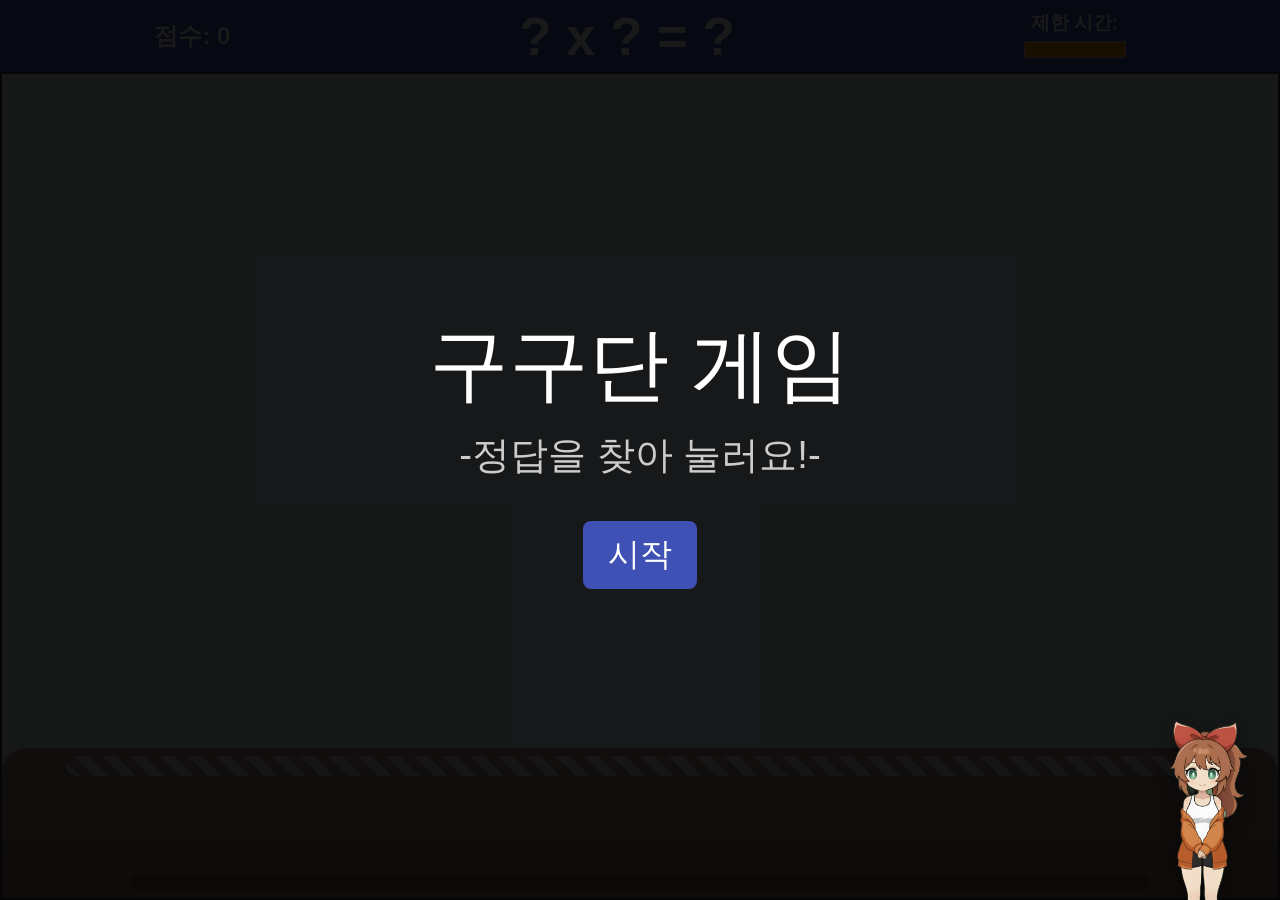
<file: games/#Uad6c#Uad6c#Ub2e8#Uac8c#Uc784.html>
<!DOCTYPE html>
<html lang="ko">
<head>
    <meta charset="UTF-8">
    <meta name="viewport" content="width=device-width, initial-scale=1.0">
    <title>구구단 게임 🚀</title>
    <style>
        /*
         * CSS 스타일링
         */
        body {
            font-family: 'Arial', sans-serif;
            /* 화면을 꽉 채우도록 수정 */
            display: flex;
            flex-direction: column;
            align-items: center;
            justify-content: flex-start; /* 헤더가 위로 가도록 */
            min-height: 100vh; /* 최소 높이를 100vh로 설정 */
            width: 100vw; /* 너비 100% */
            margin: 0;
            padding: 0;
            background-color: #f4f7f6;
            overflow: hidden;
            box-sizing: border-box; /* 패딩과 보더가 width/height에 포함되도록 */
        }
        #game-container {
            /* PC/모바일 모두 화면 전체를 꽉 채우도록 수정 */
            width: 100vw; 
            height: calc(100vh - 8vh); /* 헤더 높이를 제외한 나머지 공간 */
            position: relative;
            /* max-width 제거: 화면 전체 사용 */
            border: 2px solid #333;
            background-color: #e0f2f7; /* 밝은 배경 */
            overflow: hidden;
            box-sizing: border-box;
        }
        #header {
            width: 100%;
            height: 8vh; /* 헤더 높이를 화면 크기에 비례하게 설정 */
            padding: 0 10px; /* 좌우 패딩 추가 */
            background-color: #3f51b5;
            color: white;
            text-align: center;
            font-size: 1.5em;
            font-weight: bold;
            display: flex;
            justify-content: space-around;
            align-items: center;
            box-sizing: border-box;
        }
        #question {
            font-size: 2.2em;
            margin: 0;
        }
        #timer-display {
            display: flex;
            flex-direction: column;
            align-items: center;
            font-size: 0.8em;
        }
        #timer-bar-container {
            width: 100px; /* 타이머 바 너비 조정 */
            height: 15px; /* 타이머 바 높이 조정 */
            background-color: #e0e0e0;
            border: 1px solid #ccc;
            margin-top: 5px;
        }
        #timer-bar {
            height: 100%;
            width: 100%;
            background-color: #ff9800;
            transition: width 0.1s linear;
        }
        /* 알록달록한 공 기본 스타일 */
        .answer-ball {
            position: absolute;
            /* bottom은 JS에서 설정 (GROUND_HEIGHT - BALL_SIZE/2) */
            width: 84px; /* 70px * 1.2 = 84px */
            height: 84px; /* 70px * 1.2 = 84px */
            border-radius: 50%;
            color: white;
            display: flex;
            align-items: center;
            justify-content: center;
            font-size: 2.1em; /* 글씨 크기 1.2배 */
            cursor: pointer;
            box-shadow: 0 5px 10px rgba(0, 0, 0, 0.4); 
            transition: transform 0.1s; 
            z-index: 10;
            border: 2px solid rgba(255, 255, 255, 0.7); 
            will-change: bottom, transform;
            box-sizing: border-box; 
        }
        .answer-ball.answer-correct {
            background-color: #4CAF50 !important;
        }

        .answer-ball::before { 
            content: '';
            position: absolute;
            top: 6px; /* 5px * 1.2 = 6px */
            left: 6px; /* 5px * 1.2 = 6px */
            width: 60%;
            height: 60%;
            border-radius: 50%;
            background: radial-gradient(circle at top left, rgba(255,255,255,0.8), rgba(255,255,255,0));
            opacity: 0.7;
        }
        .answer-ball:hover {
            transform: scale(1.08); 
        }

        /* 바닥 쌓인 공 표현 */
        #ground-pile {
            position: absolute;
            bottom: 0;
            left: 0;
            width: 100%; /* 화면 끝에서 끝까지 바구니 */
            height: 150px; /* 바구니 높이를 조금 낮춤 */
            overflow: hidden;
            z-index: 0;
            background: linear-gradient(to top, #8d6e63, #a1887f);
            border-radius: 25px 25px 0 0;
            
        }
        #ground-pile::before {
            content: '';
            position: absolute;
            top: 8px;
            left: 5%;
            width: 90%;
            height: 20px;
            border-radius: 15px;
            background: repeating-linear-gradient(
                45deg,
                rgba(255,255,255,0.7) 0,
                rgba(255,255,255,0.7) 10px,
                rgba(255,255,255,0.1) 10px,
                rgba(255,255,255,0.1) 20px
            );
            
        }
        #ground-pile::after {
            content: '';
            position: absolute;
            bottom: 8px;
            left: 10%;
            width: 80%;
            height: 16px;
            border-radius: 10px;
            background: rgba(62,39,35,0.35);
        }
        .ground-pile-ball {
            position: absolute;
            border-radius: 50%;
            opacity: 0.6;
            box-shadow: inset 0 0 8px rgba(0,0,0,0.4); 
            border: 1px solid rgba(255, 255, 255, 0.5); 
            box-sizing: border-box;
            /* z-index는 JS에서 랜덤으로 부여됨 */
        }

        /* 게임 오버/시작 화면 스타일 */
        #game-over-screen {
            position: fixed; /* 전체 화면을 덮도록 fixed로 변경 */
            top: 0;
            left: 0;
            width: 100vw;
            height: 100vh;
            background-color: rgba(0, 0, 0, 0.9); /* 배경색을 더 어둡게 */
            color: white;
            display: none;
            flex-direction: column;
            align-items: center;
            justify-content: center;
            font-size: 2em;
            z-index: 30; /* 가장 위로 올림 */
            text-align: center;
        }
        #game-over-screen button {
            padding: 12px 25px; 
            font-size: 1em; 
            margin-top: 25px;
            cursor: pointer;
            border: none;
            background-color: #3f51b5;
            color: white;
            border-radius: 8px; 
            transition: background-color 0.3s, transform 0.1s;
        }
        #game-over-screen button:hover {
            background-color: #5c6bc0;
            transform: scale(1.05);
        }
        #current-limit {
            font-size: 0.8em;
            color: #ccc;
            margin-top: 5px;
        }
        /* 추가된 설명 스타일 */
        #start-instruction {
            font-size: 1.2em;
            color: #ccc;
            margin-bottom: 15px; 
            font-weight: normal;
        }
        #game-title {
            font-size: 2.5em; 
            margin-bottom: 10px;
        }
        
        /* 모바일 환경 최적화 */
        @media (max-width: 600px) {
            #game-container {
                height: calc(100vh - 60px); /* 모바일 헤더 높이를 약 60px로 가정 */
            }
            #header {
                height: 60px; /* 모바일 헤더 높이 고정 */
                font-size: 1.2em;
            }
            #question {
                font-size: 1.8em; /* 모바일 질문 글씨 크기 조정 */
            }
            .answer-ball {
                width: 72px; /* 60px * 1.2 = 72px */
                height: 72px;
                font-size: 1.8em; /* 글씨 크기 1.2배 */
            }
            #game-over-screen {
                font-size: 1.5em; /* 모바일 게임 오버 화면 글씨 크기 조정 */
            }
        }
    </style>
    <script src="../js/game-ghost.js"></script>

</head>
<body>

    <div id="header">
        <div>점수: <span id="score">0</span></div>
        <div id="question">? x ? = ?</div>
        <div id="timer-display">
            제한 시간: <div id="timer-bar-container"><div id="timer-bar"></div></div>
            <div id="current-limit"></div>
        </div>
    </div>

    <div id="game-container">
        <div id="ground-pile"></div>
    </div>

    <div id="game-over-screen">
        <div id="game-title">
            구구단 게임
        </div>
        <div id="start-instruction">
            -정답을 찾아 눌러요!-
        </div>
        <div id="final-score">최종 점수: 0</div>
        <button onclick="startGame()">시작</button>
    </div>

    <script src="../js/game-ranking-report.js"></script>
<script>
        //
        // JavaScript 게임 로직
        //
        const INITIAL_DURATION = 5000;
        const DURATION_DECREMENT = 400;
        const DECREMENT_INTERVAL = 20;

        const BALL_SIZE = 84; 
        const GROUND_HEIGHT = 200; 
        const BALL_START_BOTTOM = GROUND_HEIGHT - (BALL_SIZE / 2); // 공의 중심이 바닥 위에 있는 위치

        let currentLimit = INITIAL_DURATION;
        let currentScore = 0;
        let correctAnswer = 0;
        let isGameOver = true;
        let timerInterval;
        let questionTimeout;
        let activeBalls = []; // 현재 화면에 떠 있는 공들을 관리하는 배열

        const gameContainer = document.getElementById('game-container');
        const questionElement = document.getElementById('question');
        const scoreElement = document.getElementById('score');
        const timerBar = document.getElementById('timer-bar');
        const gameOverScreen = document.getElementById('game-over-screen');
        const finalScoreElement = document.getElementById('final-score');
        const groundPile = document.getElementById('ground-pile');
        const currentLimitDisplay = document.getElementById('current-limit');
        
        // --- 유틸리티 함수 ---
        function getRandomInt(min, max) {
            return Math.floor(Math.random() * (max - min + 1)) + min;
        }
        function getRandomFactor() {
            return getRandomInt(1, 9);
        }
        function shuffleArray(array) {
            for (let i = array.length - 1; i > 0; i--) {
                const j = Math.floor(Math.random() * (i + 1));
                [array[i], array[j]] = [array[i], array[j]];
            }
            return array;
        }
        function getRandomColor() {
            const colors = [
                '#f44336', '#e91e63', '#9c27b0', '#673ab7', '#3f51b5',
                '#2196f3', '#03a9f4', '#00bcd4', '#009688', '#4caf50',
                '#8bc34a', '#ffeb3b', '#ffc107', '#ff9800', '#ff5722'
            ];
            return colors[getRandomInt(0, colors.length - 1)];
        }

        // --- 게임 핵심 로직 ---

        function updateGameLimit() {
            if (currentScore > 0 && currentScore % DECREMENT_INTERVAL === 0) {
                currentLimit = Math.max(3000, currentLimit - DURATION_DECREMENT);
            }
            currentLimitDisplay.textContent = `제한: ${(currentLimit / 1000).toFixed(1)}초`;
        }

        function newQuestion() {
            if (isGameOver) return;
            
            updateGameLimit();
            scoreElement.textContent = currentScore;

            const num1 = getRandomFactor();
            const num2 = getRandomFactor();
            correctAnswer = num1 * num2;
            questionElement.textContent = `${num1} x ${num2} = ?`;

            const answers = generateAnswers(correctAnswer);

            resetTimer();
            startTimer(currentLimit);

            // 공 생성 및 애니메이션 시작
            createBalls(answers);

            questionTimeout = setTimeout(() => {
                if (!isGameOver) {
                    endGame(false);
                }
            }, currentLimit);
        }

        function generateAnswers(correct) {
            const answers = [correct];
            const maxWrongAnswers = 4;
            let count = 0;

            while (count < maxWrongAnswers) {
                let wrong = getRandomInt(1, 81);
                if (wrong !== correct && !answers.includes(wrong)) {
                    answers.push(wrong);
                    count++;
                }
            }
            return shuffleArray(answers.slice(0, getRandomInt(4, 5)));
        }

        // 공 생성 및 애니메이션 설정 (겹치지 않게 배치 로직 및 부상 애니메이션 적용)
        function createBalls(answers) {
            stopAllBalls(); // 기존 공 모두 중지 및 제거
            activeBalls = [];
            
            const containerWidth = gameContainer.clientWidth;
            const positions = []; // 이미 배치된 공들의 x 위치 저장
            const containerHeight = gameContainer.clientHeight;
            // BALL_START_BOTTOM은 GROUND_HEIGHT와 BALL_SIZE에 따라 계산됨
            const maxRiseHeight = containerHeight - BALL_START_BOTTOM + BALL_SIZE; // 공이 화면 밖으로 완전히 나갈 높이

            answers.forEach((ans, index) => {
                const ball = document.createElement('div');
                ball.classList.add('answer-ball');
                ball.textContent = ans;
                ball.dataset.value = ans;
                ball.style.backgroundColor = getRandomColor();
                
                // 겹치지 않게 공 위치 찾기
                let randomX;
                let isOverlapping;
                let attempts = 0;
                const minDistance = BALL_SIZE + 10; // 공 간의 최소 거리
                
                do {
                    isOverlapping = false;
                    randomX = getRandomInt(0, containerWidth - BALL_SIZE);

                    for (const pos of positions) {
                        if (Math.abs(randomX - pos) < minDistance) {
                            isOverlapping = true;
                            break;
                        }
                    }
                    attempts++;
                } while (isOverlapping && attempts < 100); // 100번 시도 후에도 겹치면 그냥 배치

                ball.style.left = `${randomX}px`;
                // 시작 위치: 바닥 바로 위
                ball.style.bottom = `${BALL_START_BOTTOM}px`; 
                positions.push(randomX); // 배치된 위치 기록

                ball.addEventListener('click', handleAnswerClick);
                gameContainer.appendChild(ball);
                activeBalls.push(ball);

                const duration = getRandomInt(4000, 7000); // 공이 위로 올라가는 총 시간
                
                // requestAnimationFrame을 이용한 부상 애니메이션
                let animationFrameId;
                const startTime = performance.now();


                function animateBallUp(timestamp) {
                    if (isGameOver || !ball.parentElement) {
                        cancelAnimationFrame(animationFrameId);
                        return;
                    }
                    
                    const elapsed = timestamp - startTime;
                    // 시간을 0부터 1까지의 비율로 정규화
                    let progress = elapsed / duration; 

                    if (progress < 1) {
                        const newBottom = BALL_START_BOTTOM + maxRiseHeight * progress;
                        
                        ball.style.bottom = `${newBottom}px`;
                        animationFrameId = requestAnimationFrame(animateBallUp);
                    } else {
                        // 화면 밖으로 완전히 사라짐 처리
                        ball.removeEventListener('click', handleAnswerClick);
                        ball.remove();
                        activeBalls = activeBalls.filter(b => b !== ball);
                    }
                }
                ball.dataset.animationId = requestAnimationFrame(animateBallUp);
            });
        }

        function stopAllBalls() {
            activeBalls.forEach(ball => {
                const animationId = ball.dataset.animationId;
                if (animationId) {
                    cancelAnimationFrame(parseInt(animationId));
                }
                ball.removeEventListener('click', handleAnswerClick);
                ball.remove();
            });
            activeBalls = [];
        }

        // 정답 시 공들을 떨어뜨리는 애니메이션 (바운스 없이 낙하 후 페이드아웃)
        function dropAllBalls() {
            const ballsToDrop = [...activeBalls];
            activeBalls = [];
            
            const DROP_TIME = 400; // 낙하에 걸리는 시간 (0.4초)
            const FADE_TIME = 200; // 페이드아웃에 걸리는 시간 (0.2초)
            // 공이 완전히 멈춰야 할 바닥 위치
            const targetBottom = BALL_START_BOTTOM; 

            ballsToDrop.forEach(ball => {
                const animationId = ball.dataset.animationId;
                if (animationId) {
                    cancelAnimationFrame(parseInt(animationId));
                }
                ball.removeEventListener('click', handleAnswerClick);

                // 1. 낙하 준비: 현재 위치와 낙하 속성 설정
                // cubic-bezier(0.3, 0.5, 0.5, 1)는 점점 빨라지는 가속 효과를 줍니다. (중력 느낌)
                ball.style.transition = `bottom ${DROP_TIME}ms cubic-bezier(0.3, 0.5, 0.5, 1)`; 
                
                // 2. 낙하 실행
                ball.style.bottom = `${targetBottom}px`;

                // 3. 낙하 완료 후 페이드아웃 및 제거
                setTimeout(() => {
                    // bottom transition을 덮어쓰지 않고 opacity와 transform에만 적용
                    ball.style.transition = `opacity ${FADE_TIME}ms ease-out, transform ${FADE_TIME}ms ease-out`;
                    ball.style.opacity = '0';
                    ball.style.transform = 'scale(0.8)'; // 작아지는 효과

                    // DOM에서 최종 제거
                    setTimeout(() => {
                        ball.remove();
                    }, FADE_TIME);
                }, DROP_TIME);
            });
        }
        
        // --- 타이머 로직 ---

        function resetTimer() {
            clearInterval(timerInterval);
            timerBar.style.width = '100%';
            timerBar.style.backgroundColor = '#ff9800';
        }

        function startTimer(duration) {
            let timeLeft = duration;
            const startTime = performance.now();

            timerInterval = setInterval(() => {
                const elapsedTime = performance.now() - startTime;
                timeLeft = duration - elapsedTime;
                
                if (timeLeft <= 0) {
                    clearInterval(timerInterval);
                    timerBar.style.width = '0%';
                    endGame(false);
                    return;
                }

                const percentage = (timeLeft / duration) * 100;
                timerBar.style.width = `${percentage}%`;
                
                if (percentage < 25) {
                    timerBar.style.backgroundColor = '#f44336';
                } else if (percentage < 50) {
                    timerBar.style.backgroundColor = '#ffc107';
                }

            }, 50);
        }
        
        // --- 이벤트 핸들러 ---

        function handleAnswerClick(event) {
            if (isGameOver) return;

            const selectedAnswer = parseInt(event.target.dataset.value);
            
            if (selectedAnswer === correctAnswer) {
                // [옵션] 게임용 고스트: 정답 맞췄을 때 기쁨 표현
                if (window.gameGhostUI && typeof window.gameGhostUI.react === "function") {
                    try { window.gameGhostUI.react("correct"); } catch(e) {}
                }

                currentScore += 10;
                // 정답 공은 초록색 강조 클래스 부여
                event.target.classList.add('answer-correct');
                
                // 나머지 공의 애니메이션 및 타이머를 중지
                clearTimeout(questionTimeout);
                dropAllBalls(); // 공들을 낙하 및 페이드아웃 시작
                
                // 공이 사라지는 시간을 고려하여 다음 문제 시작 (0.4초 낙하 + 0.2초 페이드아웃)
                setTimeout(() => {
                    newQuestion();
                }, 700); // 0.7초 후 다음 문제 시작

            } else {
                event.target.style.backgroundColor = '#f44336';
                endGame(false);
            }
        }

        // --- 게임 상태 관리 ---

        function startGame() {
            // [옵션] 게임용 고스트: 게임 시작 반응 (game-ghost.js 삭제 시 이 블럭도 함께 삭제 가능)
            if (window.gameGhostUI && typeof window.gameGhostUI.react === "function") {
                try { window.gameGhostUI.react("start"); } catch(e) {}
            }

            currentLimit = INITIAL_DURATION;
            currentScore = 0;
            isGameOver = false;
            gameOverScreen.style.display = 'none';
            scoreElement.textContent = '0';
            
            clearInterval(timerInterval);
            clearTimeout(questionTimeout);
            stopAllBalls();
            
            newQuestion();
        }

        function endGame(isWin) {
            // ✅ 게임 랭킹 연동: 구구단게임 점수 전송 (부모 창으로 메시지 전송)
            try {
              if (window.parent && window.parent !== window) {
                window.parent.postMessage({
                  type: "GAME_SCORE",
                  gameName: "구구단게임",
                  score: currentScore
                }, "*");
              }
            } catch(e) {}

            // [옵션] 게임용 고스트: 게임 오버/실패 반응
            if (!isWin && window.gameGhostUI && typeof window.gameGhostUI.react === "function") {
                try { window.gameGhostUI.react("gameover"); } catch(e) {}
            }

            isGameOver = true;
            clearInterval(timerInterval);
            clearTimeout(questionTimeout);
            stopAllBalls();

            gameOverScreen.style.display = 'flex';
            document.getElementById('game-title').textContent = '게임 오버! 😭';
            document.getElementById('start-instruction').style.display = 'none';
            finalScoreElement.textContent = `최종 점수: ${currentScore}`;
            gameOverScreen.querySelector('button').textContent = '다시 시작';
        }

        // 바닥에 쌓인 공 시각적 표현 생성 (알록달록, 꽉 차게)
        function createGroundPile() {
            // 성능 개선을 위해 더 이상 바닥 구슬 DOM을 생성하지 않습니다.
            // 바닥은 CSS로만 바구니처럼 표현합니다.
        }

        // 페이지 로드 후 게임 시작 안내 및 바닥 공 생성
        document.addEventListener('DOMContentLoaded', () => {
            gameOverScreen.style.display = 'flex';
            document.getElementById('game-title').textContent = '구구단 게임';
            document.getElementById('start-instruction').style.display = 'block';
            finalScoreElement.textContent = '';
            gameOverScreen.querySelector('button').textContent = '시작';
            
            // DOMContentLoaded 시점에는 gameContainer 크기가 확정되지 않았을 수 있어
            // resize 이벤트나, setTimeout으로 늦게 실행하는 것이 더 안정적입니다.
            setTimeout(createGroundPile, 100); 
        });

    </script>



</body>
</html>
</file>
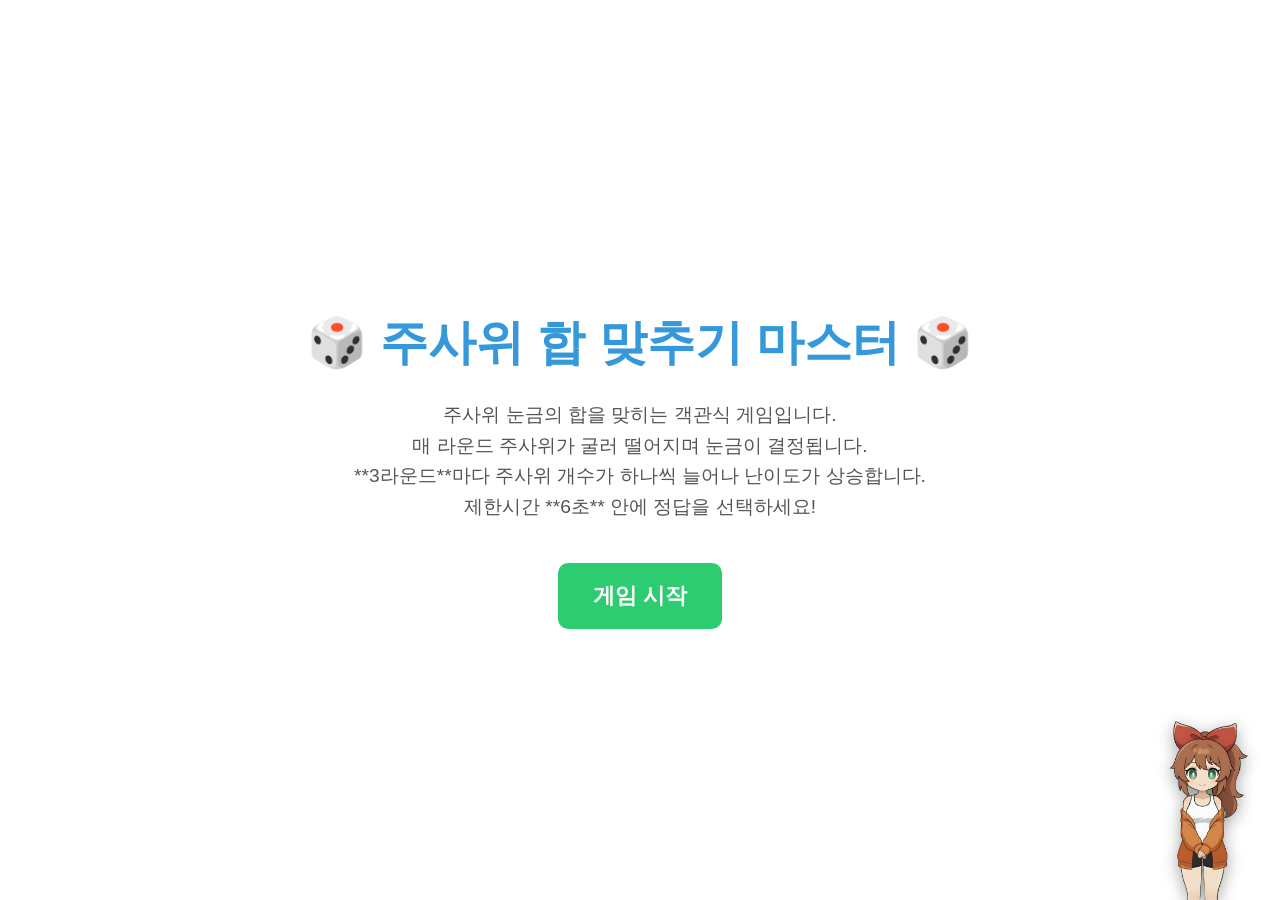
<file: games/#Ub367#Uc148#Uc8fc#Uc0ac#Uc704.html>
<!DOCTYPE html>
<html lang="ko">
<head>
    <meta charset="UTF-8">
    <meta name="viewport" content="width=device-width, initial-scale=1.0">
    <title>주사위 합 맞추기 게임</title>
    
    <style>
        /* CSS 영역 (화면 꽉 채움으로 수정) */
        
        /* 1. HTML, BODY를 뷰포트 전체 크기로 설정 */
        html, body {
            width: 100%;
            height: 100%; /* 뷰포트 높이 100% */
            margin: 0;
            padding: 0;
            overflow: hidden; /* 전체 스크롤 방지 */
            font-family: 'Arial', sans-serif;
            background-color: #f0f0f0;
        }

        body {
            display: flex;
            justify-content: center;
            align-items: center;
        }

        #game-container {
            /* 2. 게임 컨테이너를 부모(body) 크기에 맞게 꽉 채움 */
            width: 100%;
            height: 100%; 
            /* PC에서도 너무 커지는 것을 방지하거나, 패딩을 조정하여 중앙 집중식으로 유지하려면 아래 스타일을 사용합니다. */
            /* max-width: 700px; max-height: 900px; */ 
            /* 위 2줄 대신 아래처럼 설정하여 꽉 채움 */

            background-color: #fff;
            
            /* 3. 모바일/PC 반응형 패딩 (가로/세로 비율에 따라 조절) */
            padding: 5% 5%; /* 5%의 상하좌우 여백 */
            box-sizing: border-box; /* 패딩이 전체 크기에 포함되도록 */

            border-radius: 0; /* 화면 꽉 채우므로 모서리 둥글기 제거 */
            box-shadow: none; /* 화면 꽉 채우므로 그림자 제거 */
            text-align: center;
            position: relative;
            
            /* 컨텐츠가 넘칠 경우 내부에서 스크롤 허용 */
            overflow-y: auto; 
        }

        h1 {
            color: #333;
            margin-bottom: 15px; /* 모바일에서 공간 확보 */
            font-size: 1.8em;
        }

        /* -------------------- 인트로 및 게임 오버 화면 공통 스타일 -------------------- */
        .overlay-screen {
            position: fixed; /* 뷰포트 기준 전체 화면 덮기 */
            top: 0;
            left: 0;
            width: 100%;
            height: 100%;
            background-color: rgba(255, 255, 255, 0.98); /* 배경 불투명도 약간 높임 */
            display: flex;
            flex-direction: column;
            justify-content: center;
            align-items: center;
            z-index: 10;
            transition: opacity 0.5s ease-out;
            padding: 5%;
            box-sizing: border-box;
            border-radius: 0;
        }

        .overlay-screen h2 {
            font-size: 3em; /* 폰트 크기 조정 */
            color: #3498db;
            margin-bottom: 10px;
        }
        
        .overlay-screen p {
            font-size: 1.2em; /* 폰트 크기 조정 */
            color: #555;
            margin: 15px 0 40px 0;
            line-height: 1.6;
        }

        .action-button {
            padding: 18px 35px; /* 버튼 크기 키움 */
            background-color: #2ecc71;
            color: white;
            border: none;
            border-radius: 10px;
            cursor: pointer;
            font-size: 22px;
            font-weight: bold;
            transition: background-color 0.3s;
        }

        .action-button:hover {
            background-color: #27ae60;
        }
        
        /* 게임 오버 메시지 스타일 */
        #gameover-message {
            font-size: 1.8em;
            color: #e74c3c;
            margin: 20px 0;
        }

        #final-score {
            font-size: 3em;
            font-weight: bold;
            color: #f39c12;
            margin-bottom: 30px;
        }
        /* -------------------------------------------------------- */


        #game-content {
            opacity: 0; 
            transition: opacity 0.5s ease-in;
            /* 내부 컨텐츠의 위치를 조정하기 위한 설정 */
            height: 100%;
            display: flex;
            flex-direction: column;
            align-items: center;
            justify-content: flex-start; /* 상단부터 채우도록 */
        }

        /* 나머지 게임 요소 스타일 조정 */
        #dice-container {
            display: flex;
            justify-content: center;
            gap: 15px;
            margin: 10px 0 20px 0;
            min-height: 100px; 
            align-items: center;
            flex-wrap: wrap;
            position: relative;
            z-index: 1;
            /* 꽉 찬 화면에서 주사위 컨테이너의 크기 조정을 위한 최대 너비 설정 */
            max-width: 100%; 
            padding-bottom: 20px;
        }

        .dice-face {
            width: 60px; /* 주사위 크기 약간 축소 (반응형 대비) */
            height: 60px;
            border: 2px solid #333;
            border-radius: 6px;
            box-shadow: 0 3px #ccc;
            /* 나머지 속성 유지 */
            background-color: #ffffff;
            background-size: cover;
            background-position: center;
            transition: transform 0.1s ease-out;
            position: absolute;
            opacity: 0;
        }
        
        @keyframes fallAndRoll {
            /* (기존 fallAndRoll 애니메이션 유지) */
            0% { transform: translateY(-200px) rotateZ(0deg) scale(0.8); opacity: 0; }
            30% { transform: translateY(-50px) rotateZ(180deg) scale(1.1); opacity: 1; }
            70% { transform: translateY(20px) rotateZ(360deg) scale(0.9); opacity: 1; }
            100% { transform: translateY(0) rotateZ(720deg) scale(1); opacity: 1; }
        }
        .dice-fall {
            animation: fallAndRoll 0.8s ease-out forwards;
        }


        #options-container {
            display: flex; justify-content: center; gap: 5%; margin: 15px 0;
            width: 100%; /* 옵션 컨테이너를 넓게 사용 */
            max-width: 500px;
        }
        .option-button {
            padding: 15px 10px; /* 버튼 패딩 조정 */
            background-color: #f39c12; 
            color: white; 
            border: none; 
            border-radius: 5px; 
            cursor: pointer; 
            font-size: 1.1em; /* 폰트 크기 조정 */
            font-weight: bold; 
            transition: background-color 0.3s; 
            flex-grow: 1; /* 가로 공간 채우기 */
            width: auto; /* width: 80px 제거 */
            min-width: 60px;
        }
        .option-button:hover:not(:disabled) { background-color: #e67e22; }
        .option-button:disabled { background-color: #cccccc; cursor: not-allowed; }
        
        #round-info { font-size: 1.1em; margin-bottom: 5px; }
        #timer { font-size: 1.6em; color: #e74c3c; font-weight: bold; margin: 10px 0; }
        #question { margin-top: 10px; font-size: 1.2em; font-weight: bold; }
        #message { font-size: 1.3em; min-height: 40px; margin-bottom: 15px; font-weight: bold; }
        #score-board { 
            margin-top: 20px; 
            padding: 10px; 
            border: 1px dashed #95a5a6; 
            border-radius: 5px; 
            width: 90%; 
            max-width: 400px;
        }
        #score-board h2 { font-size: 1.5em; margin: 5px 0; }
        #score-board p { font-size: 1em; margin: 5px 0; }
        
        
        /* 주사위 눈금 SVG Data URI: (기존 코드 유지) */
        .d1 { background-image: url("data:image/svg+xml,%3Csvg xmlns='http://www.w3.org/2000/svg' viewBox='0 0 100 100'%3E%3Crect width='100' height='100' fill='%23ffffff' rx='10'/%3E%3Ccircle cx='50' cy='50' r='12' fill='%23000000'/%3E%3C/svg%3E"); }
        .d2 { background-image: url("data:image/svg+xml,%3Csvg xmlns='http://www.w3.org/2000/svg' viewBox='0 0 100 100'%3E%3Crect width='100' height='100' fill='%23ffffff' rx='10'/%3E%3Ccircle cx='25' cy='25' r='12' fill='%23000000'/%3E%3Ccircle cx='75' cy='75' r='12' fill='%23000000'/%3E%3C/svg%3E"); }
        .d3 { background-image: url("data:image/svg+xml,%3Csvg xmlns='http://www.w3.org/2000/svg' viewBox='0 0 100 100'%3E%3Crect width='100' height='100' fill='%23ffffff' rx='10'/%3E%3Ccircle cx='25' cy='75' r='12' fill='%23000000'/%3E%3Ccircle cx='50' cy='50' r='12' fill='%23000000'/%3E%3Ccircle cx='75' cy='25' r='12' fill='%23000000'/%3E%3C/svg%3E"); }
        .d4 { background-image: url("data:image/svg+xml,%3Csvg xmlns='http://www.w3.org/2000/svg' viewBox='0 0 100 100'%3E%3Crect width='100' height='100' fill='%23ffffff' rx='10'/%3E%3Ccircle cx='25' cy='25' r='12' fill='%23000000'/%3E%3Ccircle cx='75' cy='25' r='12' fill='%23000000'/%3E%3Ccircle cx='25' cy='75' r='12' fill='%23000000'/%3E%3Ccircle cx='75' cy='75' r='12' fill='%23000000'/%3E%3C/svg%3E"); }
        .d5 { background-image: url("data:image/svg+xml,%3Csvg xmlns='http://www.w3.org/2000/svg' viewBox='0 0 100 100'%3E%3Crect width='100' height='100' fill='%23ffffff' rx='10'/%3E%3Ccircle cx='25' cy='25' r='12' fill='%23000000'/%3E%3Ccircle cx='75' cy='25' r='12' fill='%23000000'/%3E%3Ccircle cx='50' cy='50' r='12' fill='%23000000'/%3E%3Ccircle cx='25' cy='75' r='12' fill='%23000000'/%3E%3Ccircle cx='75' cy='75' r='12' fill='%23000000'/%3E%3C/svg%3E"); }
        .d6 { background-image: url("data:image/svg+xml,%3Csvg xmlns='http://www.w3.org/2000/svg' viewBox='0 0 100 100'%3E%3Crect width='100' height='100' fill='%23ffffff' rx='10'/%3E%3Ccircle cx='25' cy='25' r='12' fill='%23000000'/%3E%3Ccircle cx='75' cy='25' r='12' fill='%23000000'/%3E%3Ccircle cx='25' cy='50' r='12' fill='%23000000'/%3E%3Ccircle cx='75' cy='50' r='12' fill='%23000000'/%3E%3Ccircle cx='25' cy='75' r='12' fill='%23000000'/%3E%3Ccircle cx='75' cy='75' r='12' fill='%23000000'/%3E%3C/svg%3E"); }
    </style>
    <script src="../js/game-ghost.js"></script>

</head>
<body>
    <div id="game-container">
        
        <div id="intro-screen" class="overlay-screen">
            <h2>🎲 주사위 합 맞추기 마스터 🎲</h2>
            <p>
                주사위 눈금의 합을 맞히는 객관식 게임입니다.<br>
                매 라운드 주사위가 굴러 떨어지며 눈금이 결정됩니다.<br>
                **3라운드**마다 주사위 개수가 하나씩 늘어나 난이도가 상승합니다.<br>
                제한시간 **6초** 안에 정답을 선택하세요!
            </p>
            <button id="intro-button" class="action-button" onclick="startGame(true)">게임 시작</button>
        </div>
        <div id="game-over-screen" class="overlay-screen" style="display: none;">
            <h2>🚨 게임 오버 🚨</h2>
            <p id="gameover-message"></p>
            <p>최종 점수:</p>
            <div id="final-score">0</div>
            <button id="restart-button" class="action-button" onclick="startGame(true)">다시 시작</button>
        </div>
        <div id="game-content">
            <h1>🎲 주사위 합 맞추기 🎲</h1>
            <p id="round-info">현재 라운드: 0 | 주사위 개수: 2</p>
            
            <div id="dice-container">
                </div>

            <p id="timer">남은 시간: 6초</p>
            
            <p id="question">주사위 눈금의 합은?</p>
            <div id="options-container">
                </div>
            
            <p id="message"></p>
            
            <div id="score-board">
                <h2>점수: <span id="score">0</span></h2>
                <p>정답: <span id="correct-count">0</span> / 오답: <span id="wrong-count">0</span></p>
            </div>
        </div>
    </div>

    <script src="../js/game-ranking-report.js"></script>
<script>
        // JavaScript 영역은 기존과 동일하게 유지됩니다.
        let currentRound = 0;
        let diceCount = 2; 
        let correctSum = 0;
        let score = 0;
        let correctCount = 0;
        let wrongCount = 0;
        const TIME_LIMIT = 6;
        let timeLeft = TIME_LIMIT;
        let timerInterval;
        let gameActive = false;

        // DOM 요소
        const introScreen = document.getElementById('intro-screen');
        const gameOverScreen = document.getElementById('game-over-screen');
        const gameContent = document.getElementById('game-content');
        const roundInfo = document.getElementById('round-info');
        const diceContainer = document.getElementById('dice-container');
        const optionsContainer = document.getElementById('options-container');
        const timerDisplay = document.getElementById('timer');
        const messageDisplay = document.getElementById('message');
        const scoreDisplay = document.getElementById('score');
        const correctCountDisplay = document.getElementById('correct-count');
        const wrongCountDisplay = document.getElementById('wrong-count');
        const finalScoreDisplay = document.getElementById('final-score');
        const gameoverMessageDisplay = document.getElementById('gameover-message');


        /** 랜덤 주사위 눈금 굴리기 (1~6) */
        function rollDice() {
            return Math.floor(Math.random() * 6) + 1;
        }

        /** 주사위 눈금 이미지 클래스를 반환합니다. */
        function getDiceClass(value) {
            return `d${value}`;
        }

        /**
         * 게임 시작/재시작을 처리합니다.
         * @param {boolean} isNewGame - 새 게임인지 여부
         */
        function startGame(isNewGame) {
            // [옵션] 게임용 고스트: 게임 시작 반응 (game-ghost.js 삭제 시 이 블럭도 함께 삭제 가능)
            if (window.gameGhostUI && typeof window.gameGhostUI.react === "function") {
                try { window.gameGhostUI.react("start"); } catch(e) {}
            }
            // 오버레이 화면 숨기기
            introScreen.style.opacity = '0';
            gameOverScreen.style.opacity = '0';
            
            setTimeout(() => {
                introScreen.style.display = 'none';
                gameOverScreen.style.display = 'none';
                gameContent.style.opacity = '1';
                
                if (isNewGame) {
                    // 새 게임 시작 시 변수 초기화
                    currentRound = 0; 
                    score = 0;
                    correctCount = 0;
                    wrongCount = 0;
                    updateScoreBoard();
                    nextRound();
                }
            }, 500);
        }
        
        /** 게임 오버를 처리하고 화면을 표시합니다. */
        function endGame(reason) {
            // ✅ 게임 랭킹 연동: 덧셈주사위 점수 전송 (부모 창으로 메시지 전송)
            try {
              if (window.parent && window.parent !== window) {
                window.parent.postMessage({
                  type: "GAME_SCORE",
                  gameName: "덧셈주사위",
                  score: score
                }, "*");
              }
            } catch(e) {}

            // [옵션] 게임용 고스트: 게임 오버/실패 반응
            if (window.gameGhostUI && typeof window.gameGhostUI.react === "function") {
                try { window.gameGhostUI.react("gameover"); } catch(e) {}
            }
            clearInterval(timerInterval);
            gameActive = false;
            disableOptions(true);
            
            // 게임 컨텐츠 숨기기
            gameContent.style.opacity = '0';
            
            // 게임 오버 화면 표시
            finalScoreDisplay.textContent = score;
            gameoverMessageDisplay.textContent = reason;
            gameOverScreen.style.display = 'flex';
            
            setTimeout(() => {
                gameOverScreen.style.opacity = '1';
            }, 10);
        }


        /** 다음 라운드를 준비하고 시작합니다. */
        function nextRound() {
            currentRound++;
            
            // 3라운드마다 주사위 개수 +1
            diceCount = Math.floor((currentRound - 1) / 3) + 2; 
            
            roundInfo.textContent = `현재 라운드: ${currentRound} | 주사위 개수: ${diceCount}`;
            
            startRound();
        }

        /** 주사위를 굴리고 화면에 표시하며 정답을 계산하고 보기를 설정합니다. */
        function startRound() {
            if (gameActive) return;

            correctSum = 0;
            messageDisplay.textContent = '';
            gameActive = true;
            disableOptions(true); 

            diceContainer.innerHTML = '';

            const diceValues = [];
            for (let i = 0; i < diceCount; i++) {
                const value = rollDice();
                diceValues.push(value);
                correctSum += value;
            }

            // 1. 주사위 떨어지는 연출 (기존 로직 유지)
            diceValues.forEach((value, index) => {
                const diceElement = document.createElement('div');
                diceElement.className = `dice-face ${getDiceClass(value)}`;
                
                                // 주사위 배치를 화면 크기에 맞게 조정
                const containerWidth = diceContainer.offsetWidth;
                const DICE_SIZE_WITH_GAP = 75; // 주사위 크기 + 간격
                const ROW_MAX = 4;            // 한 줄에 최대 4개 배치

                let startX, topY;

                if (diceCount <= ROW_MAX) {
                    // ROW_MAX(최대 4개) 이하일 때는 한 줄에 나란히 중앙 정렬
                    const totalDiceWidth = diceCount * 60 + (diceCount - 1) * 15;
                    startX = (containerWidth - totalDiceWidth) / 2 + (index * DICE_SIZE_WITH_GAP);
                    topY = 0;
                } else {
                    // ROW_MAX+1개(예: 5개) 이상일 때는 최대 4개씩 여러 줄 배치 (예: 5개면 4/1)
                    const col = index % ROW_MAX;
                    const row = Math.floor(index / ROW_MAX);
                    const totalRowWidth = ROW_MAX * 60 + (ROW_MAX - 1) * 15;
                    const baseX = (containerWidth - totalRowWidth) / 2;
                    startX = baseX + col * DICE_SIZE_WITH_GAP;
                    topY = row * 80; // 줄 간 세로 간격
                }

                diceElement.style.left = `${startX}px`;
                diceElement.style.top = `${topY}px`; 
                diceElement.style.animationDelay = `${index * 0.1}s`; 

                diceContainer.appendChild(diceElement);

                setTimeout(() => {
                    diceElement.classList.add('dice-fall');
                }, 50 + index * 100);
            });

            // 모든 주사위 애니메이션이 끝난 후 다음 단계 진행
            const totalAnimationTime = (diceCount - 1) * 0.1 + 0.8 + 0.2; 
            
            setTimeout(() => {
                setupOptions();
                disableOptions(false); 
                startTimer();

            }, totalAnimationTime * 1000); 
        }

        /** 5개의 보기 버튼을 설정합니다. */
        function setupOptions() {
            optionsContainer.innerHTML = '';
            
            const options = generateOptions(correctSum, diceCount);
            
            options.forEach(option => {
                const button = document.createElement('button');
                button.className = 'option-button';
                button.textContent = option;
                button.onclick = () => checkAnswer(option);
                optionsContainer.appendChild(button);
            });
        }

        /** 정답과 4개의 오답을 포함한 5개의 보기를 생성합니다. (기존 로직 유지) */
        function generateOptions(correctAnswer, count) {
            const minSum = count * 1;
            const maxSum = count * 6;
            const options = new Set();
            options.add(correctAnswer);
            // ... (생략된 로직) ...
            while (options.size < 5) {
                let randomOffset = Math.floor(Math.random() * 5) + 1; 
                if (Math.random() < 0.5) randomOffset *= -1; 

                let newOption = correctAnswer + randomOffset;
                
                if (newOption < minSum) newOption = minSum;
                if (newOption > maxSum) newOption = maxSum;
                
                if (newOption !== correctAnswer) {
                     options.add(newOption);
                }
            }
            let optionArray = Array.from(options);
            for (let i = optionArray.length - 1; i > 0; i--) {
                const j = Math.floor(Math.random() * (i + 1));
                [optionArray[i], optionArray[j]] = [optionArray[j], optionArray[i]];
            }
            return optionArray;
        }

        /** 보기 버튼의 활성화/비활성화를 제어합니다. */
        function disableOptions(disabled) {
            const buttons = optionsContainer.querySelectorAll('.option-button');
            buttons.forEach(button => {
                button.disabled = disabled;
                button.style.opacity = disabled ? 0.5 : 1.0;
            });
        }

        /** 제한시간 타이머를 시작합니다. */
        function startTimer() {
            timeLeft = TIME_LIMIT;
            timerDisplay.textContent = `남은 시간: ${timeLeft}초`;
            clearInterval(timerInterval);

            timerInterval = setInterval(() => {
                timeLeft--;
                timerDisplay.textContent = `남은 시간: ${timeLeft}초`;

                if (timeLeft <= 0) {
                    clearInterval(timerInterval);
                    handleTimeout();
                }
            }, 1000);
        }

        /** 시간 초과 시 처리 로직입니다. */
        function handleTimeout() {
            if (!gameActive) return; 
            endGame("시간 초과로 인해 게임이 종료되었습니다.");
        }

        /** 사용자 선택 정답을 확인합니다. */
        function checkAnswer(selectedAnswer) {
            if (!gameActive) return;

            clearInterval(timerInterval);
            gameActive = false;
            disableOptions(true); 

            const answer = parseInt(selectedAnswer, 10);
            const buttons = optionsContainer.querySelectorAll('.option-button');

            buttons.forEach(button => {
                const buttonValue = parseInt(button.textContent, 10);
                if (buttonValue === correctSum) {
                    button.style.backgroundColor = '#2ecc71';
                } else if (buttonValue === answer && answer !== correctSum) {
                    button.style.backgroundColor = '#e74c3c';
                }
            });

            if (answer === correctSum) {
                // [옵션] 게임용 고스트: 정답 맞췄을 때 기쁨 표현
                if (window.gameGhostUI && typeof window.gameGhostUI.react === "function") {
                    try { window.gameGhostUI.react("correct"); } catch(e) {}
                }
                messageDisplay.textContent = "✅ 정답입니다! 다음으로 넘어갑니다.";
                score += 10;
                correctCount++;
                updateScoreBoard();
                setTimeout(nextRound, 2000);
            } else {
                messageDisplay.textContent = `❌ 오답입니다. 정답은 ${correctSum}이었습니다.`;
                wrongCount++;
                updateScoreBoard();
                
                // 오답 시 게임 오버
                setTimeout(() => {
                    endGame("정답을 맞히지 못하여 게임이 종료되었습니다.");
                }, 1500);
            }
        }

        /** 점수판을 업데이트합니다. */
        function updateScoreBoard() {
            scoreDisplay.textContent = score;
            correctCountDisplay.textContent = correctCount;
            wrongCountDisplay.textContent = wrongCount;
        }
        
        // 페이지 로드 시 인트로 화면만 보이도록 설정
        window.onload = function() {
             gameContent.style.opacity = '0';
             introScreen.style.display = 'flex';
        };
    </script>



</body>
</html>
</file>
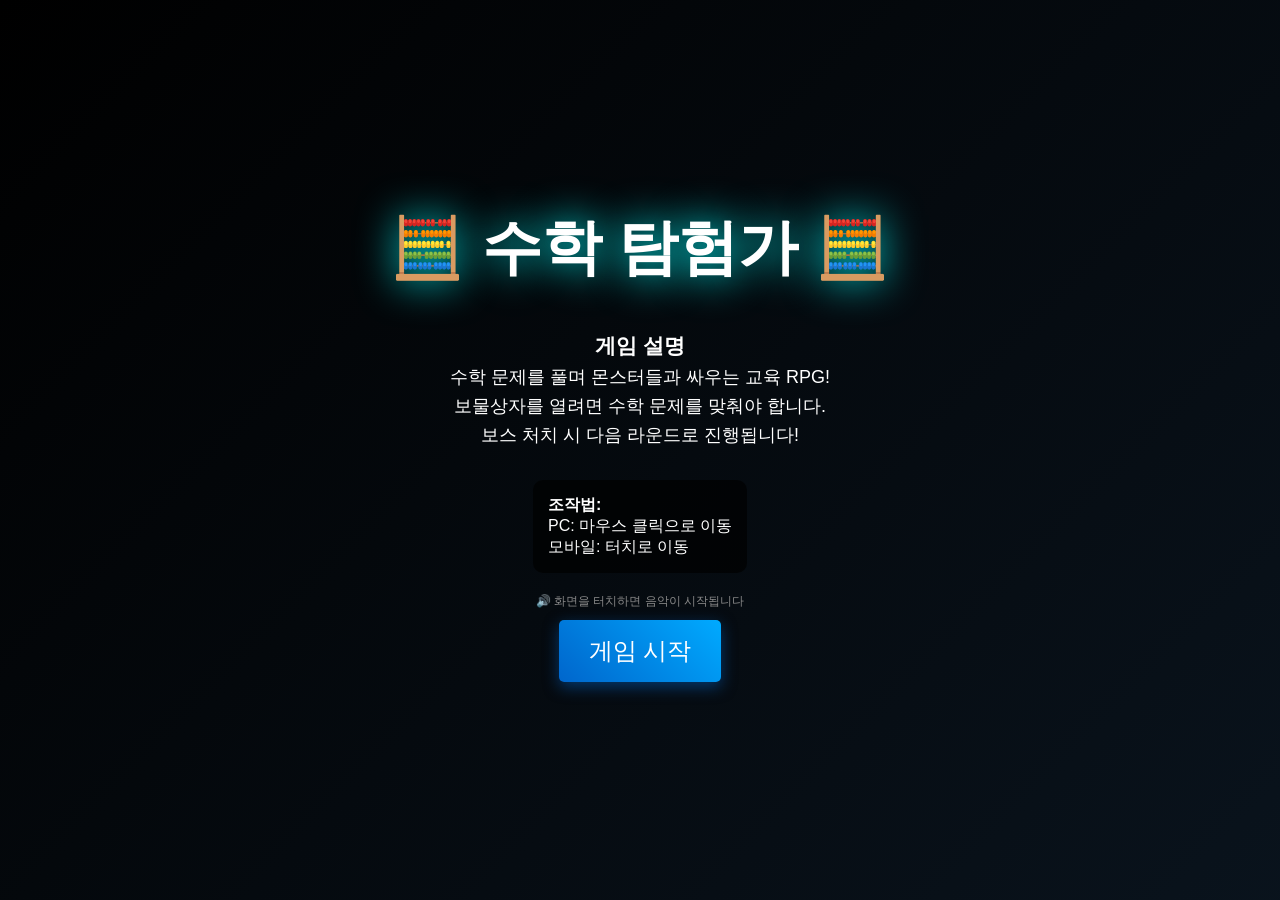
<file: games/math-explorer.html>
<!DOCTYPE html>
<html lang="ko">
<head>
    <meta charset="UTF-8">
    <meta name="viewport" content="width=device-width, initial-scale=1.0, user-scalable=no, maximum-scale=1.0">
    <title>수학 탐험가</title>
    <style>
        * { margin: 0; padding: 0; box-sizing: border-box; }
        body {
            background: #000;
            overflow: hidden;
            touch-action: none;
            user-select: none;
            position: fixed;
            width: 100%;
            height: 100%;
        }
        #canvas {
            display: block;
            image-rendering: pixelated;
            cursor: crosshair;
            width: 100%;
            height: 100%;
        }
        .screen {
            position: absolute;
            top: 0; left: 0;
            width: 100%; height: 100%;
            background: linear-gradient(135deg, rgba(0,0,0,0.98), rgba(10,20,30,0.95));
            display: flex;
            flex-direction: column;
            justify-content: center;
            align-items: center;
            color: white;
            font-family: 'Segoe UI', Arial, sans-serif;
            z-index: 10;
            padding: 20px;
            overflow-y: auto;
        }
        .hidden { display: none !important; }
        .title {
            font-size: clamp(40px, 8vw, 60px);
            margin-bottom: 20px;
            text-shadow: 0 0 40px #0ff;
            animation: glow 2s infinite;
            text-align: center;
        }
        @keyframes glow {
            0%, 100% { text-shadow: 0 0 30px #0ff; }
            50% { text-shadow: 0 0 50px #0ff, 0 0 70px #0ff; }
        }
        .gameInfo {
            max-width: 600px;
            text-align: center;
            margin: 20px 0;
            line-height: 1.6;
            font-size: clamp(14px, 3vw, 18px);
        }
        .characterSelect {
            display: grid;
            grid-template-columns: repeat(auto-fit, minmax(180px, 1fr));
            gap: 20px;
            margin: 20px 0;
            max-width: 800px;
            width: 100%;
        }
        .character {
            border: 3px solid #0ff;
            cursor: pointer;
            transition: all 0.3s;
            text-align: center;
            background: linear-gradient(135deg, rgba(0,50,50,0.8), rgba(0,100,100,0.6));
            padding: 15px;
            display: flex;
            flex-direction: column;
            align-items: center;
        }
        .character:hover, .character:active {
            transform: scale(1.05);
            box-shadow: 0 0 30px #0ff;
        }
        .character canvas {
            margin-bottom: 10px;
        }
        .button {
            padding: 15px 30px;
            font-size: clamp(18px, 4vw, 24px);
            background: linear-gradient(45deg, #0066cc, #00aaff);
            border: none;
            color: white;
            cursor: pointer;
            transition: all 0.3s;
            margin: 10px;
            border-radius: 5px;
            box-shadow: 0 5px 15px rgba(0,100,200,0.5);
        }
        .button:hover, .button:active {
            transform: scale(1.05);
            box-shadow: 0 8px 25px rgba(0,150,255,0.7);
        }
        .upgradeCard {
            padding: 20px;
            border: 2px solid #ffd700;
            background: linear-gradient(135deg, rgba(255,215,0,0.3), rgba(255,165,0,0.2));
            cursor: pointer;
            transition: all 0.3s;
            text-align: center;
            min-width: 150px;
            margin: 10px;
            font-size: clamp(14px, 3vw, 18px);
        }
        .upgradeCard:hover, .upgradeCard:active {
            transform: scale(1.05);
            box-shadow: 0 0 20px #ffd700;
        }
        #ui {
            position: absolute;
            top: 10px; left: 10px;
            color: white;
            font-size: clamp(14px, 3vw, 18px);
            text-shadow: 2px 2px 4px #000;
            z-index: 5;
            pointer-events: none;
        }
        .bar {
            width: 200px;
            height: 18px;
            background: rgba(0,0,0,0.8);
            border: 2px solid #555;
            margin-top: 3px;
        }
        .fill {
            height: 100%;
            transition: width 0.3s;
        }
        .minimap {
            position: absolute;
            top: 10px;
            right: 10px;
            width: 120px;
            height: 120px;
            background: rgba(0,0,0,0.8);
            border: 2px solid #0ff;
            z-index: 5;
        }
        .controls {
            background: rgba(0,0,0,0.7);
            padding: 15px;
            border-radius: 10px;
            margin: 10px 0;
            font-size: clamp(12px, 2.5vw, 16px);
        }
        .mathQuestion {
            background: rgba(0,0,0,0.95);
            padding: 30px;
            border-radius: 15px;
            border: 3px solid #ffd700;
            max-width: 400px;
            animation: slideIn 0.3s;
        }
        @keyframes slideIn {
            from { transform: scale(0.8); opacity: 0; }
            to { transform: scale(1); opacity: 1; }
        }
        .mathQuestion h3 {
            color: #ffd700;
            margin-bottom: 20px;
            font-size: clamp(20px, 5vw, 28px);
        }
        .mathQuestion input {
            width: 100%;
            padding: 15px;
            font-size: clamp(18px, 4vw, 24px);
            text-align: center;
            border: 2px solid #0ff;
            background: rgba(0,50,50,0.5);
            color: white;
            border-radius: 8px;
            margin: 10px 0;
        }
        .mathButtons {
            display: flex;
            gap: 10px;
            margin-top: 15px;
        }
        .mathButtons button {
            flex: 1;
            padding: 12px;
            font-size: clamp(16px, 3vw, 20px);
            border: none;
            border-radius: 8px;
            cursor: pointer;
            transition: all 0.3s;
        }
        .mathButtons .submit {
            background: linear-gradient(45deg, #0066cc, #00aaff);
            color: white;
        }
        .mathButtons .cancel {
            background: linear-gradient(45deg, #666, #888);
            color: white;
        }
        @media (max-width: 768px) {
            .bar { width: 150px; height: 15px; }
            .minimap { width: 80px; height: 80px; }
            #hardModeIndicator { top: 100px !important; font-size: 12px !important; }
        }
        .fullscreen-btn {
            position: absolute;
            top: 10px;
            right: 140px;
            width: 36px;
            height: 36px;
            background: rgba(0,0,0,0.7);
            border: 2px solid #0ff;
            border-radius: 5px;
            color: #0ff;
            font-size: 18px;
            cursor: pointer;
            z-index: 6;
            display: flex;
            align-items: center;
            justify-content: center;
            transition: all 0.3s;
        }
        .fullscreen-btn:hover {
            background: rgba(0,255,255,0.2);
            box-shadow: 0 0 10px #0ff;
        }
        .sound-btn {
            position: absolute;
            top: 10px;
            right: 185px;
            width: 36px;
            height: 36px;
            background: rgba(0,0,0,0.7);
            border: 2px solid #0ff;
            border-radius: 5px;
            color: #0ff;
            font-size: 16px;
            cursor: pointer;
            z-index: 6;
            display: flex;
            align-items: center;
            justify-content: center;
            transition: all 0.3s;
        }
        .sound-btn:hover {
            background: rgba(0,255,255,0.2);
            box-shadow: 0 0 10px #0ff;
        }
        @media (max-width: 768px) {
            .fullscreen-btn {
                right: 100px;
                width: 32px;
                height: 32px;
                font-size: 16px;
            }
            .sound-btn {
                right: 140px;
                width: 32px;
                height: 32px;
                font-size: 14px;
            }
        }
    </style>
</head>
<body>
    <canvas id="canvas"></canvas>
    
    <div id="ui" class="hidden">
        <div style="padding:8px;background:rgba(0,0,0,0.9);border-left:3px solid #0ff">
            <div>Lv.<span id="level">1</span> | <span id="score">0</span>점</div>
            <div class="bar"><div class="fill" id="hp" style="width:100%;background:linear-gradient(90deg,#f44,#f88)"></div></div>
            <div class="bar"><div class="fill" id="exp" style="width:0;background:linear-gradient(90deg,#4f4,#8f8)"></div></div>
        </div>
        <div style="margin-top:5px;font-size:0.9em;background:rgba(0,0,0,0.7);padding:3px">
            라운드: <span id="stage">1</span> | <span id="time">0</span>초
        </div>
    </div>
    
    <canvas id="minimap" class="minimap hidden"></canvas>
    <span id="hardModeIndicator" class="hidden" style="position:absolute;top:140px;right:10px;color:#f44;font-weight:bold;font-size:14px;z-index:1000;text-shadow:0 0 5px #f00;">🔥 하드모드</span>
    <button id="fullscreenBtn" class="fullscreen-btn hidden" onclick="G.toggleFullscreen()">⛶</button>
    <button id="soundBtn" class="sound-btn hidden" onclick="G.toggleSound()">🔊</button>
    
    <div id="mainScreen" class="screen" onclick="SoundManager.startTitleMusic()">
        <h1 class="title" onclick="event.stopPropagation(); G.toggleHardMode();" style="cursor:pointer;">🧮 수학 탐험가 🧮</h1>
        <div class="gameInfo">
            <h3>게임 설명</h3>
            <p>수학 문제를 풀며 몬스터들과 싸우는 교육 RPG!</p>
            <p>보물상자를 열려면 수학 문제를 맞춰야 합니다.</p>
            <p>보스 처치 시 다음 라운드로 진행됩니다!</p>
        </div>
        <div class="controls">
            <b>조작법:</b><br>
            PC: 마우스 클릭으로 이동<br>
            모바일: 터치로 이동
        </div>
        <p style="font-size:12px;color:#888;margin-top:10px">🔊 화면을 터치하면 음악이 시작됩니다</p>
        <button class="button" onclick="G.showCharSelect()">게임 시작</button>
    </div>
    
    <div id="charScreen" class="screen hidden">
        <h2 class="title">캐릭터 선택</h2>
        <div class="characterSelect" id="charSelectGrid"></div>
    </div>
    
    <div id="levelUpScreen" class="screen hidden">
        <h2 class="title">레벨 업!</h2>
        <p>업그레이드 선택 (클릭)</p>
        <div style="display:flex;flex-wrap:wrap;justify-content:center" id="upgrades"></div>
    </div>
    
    <div id="mathScreen" class="screen hidden">
        <div class="mathQuestion">
            <h3>🎁 보물상자 문제!</h3>
            <p id="mathProblem" style="font-size:clamp(24px,5vw,32px);margin:20px 0;color:#0ff"></p>
            <input type="number" id="mathAnswer" placeholder="답을 입력하세요">
            <div class="mathButtons">
                <button class="submit" onclick="G.checkMathAnswer()">확인</button>
                <button class="cancel" onclick="G.closeMath()">취소</button>
            </div>
        </div>
    </div>
    
    <div id="itemScreen" class="screen hidden">
        <h2 class="title">🎁 아이템!</h2>
        <p>아이템 선택 (클릭)</p>
        <div style="display:flex;flex-wrap:wrap;justify-content:center" id="items"></div>
    </div>
    
    <div id="gameOverScreen" class="screen hidden">
        <h1 class="title">게임 오버</h1>
        <div id="finalStats" style="font-size:clamp(20px,4vw,28px);margin:20px"></div>
        <button class="button" onclick="location.reload()">다시 시작</button>
    </div>

<script>
// ===== 사운드 매니저 (Web Audio API) =====
const SoundManager = {
    ctx: null,
    enabled: true,
    musicEnabled: true,
    volume: 0.3,
    musicVolume: 0.15,
    musicOsc: null,
    musicGain: null,
    
    init() {
        try {
            this.ctx = new (window.AudioContext || window.webkitAudioContext)();
        } catch(e) {
            console.log('Web Audio API not supported');
            this.enabled = false;
        }
    },
    
    resume() {
        if (this.ctx && this.ctx.state === 'suspended') {
            this.ctx.resume();
        }
    },
    
    // 기본 효과음 생성
    play(type, freq = 440, duration = 0.1) {
        if (!this.enabled || !this.ctx) return;
        this.resume();
        
        const osc = this.ctx.createOscillator();
        const gain = this.ctx.createGain();
        
        osc.connect(gain);
        gain.connect(this.ctx.destination);
        
        osc.type = type;
        osc.frequency.setValueAtTime(freq, this.ctx.currentTime);
        gain.gain.setValueAtTime(this.volume, this.ctx.currentTime);
        gain.gain.exponentialRampToValueAtTime(0.01, this.ctx.currentTime + duration);
        
        osc.start();
        osc.stop(this.ctx.currentTime + duration);
    },
    
    // 공격 효과음
    attack(charType) {
        if (!this.enabled || !this.ctx) return;
        this.resume();
        
        if (charType === 'warrior' || charType === 'valkyrie') {
            // 베기/타격음 - 노이즈 + 저음
            this.playNoise(0.08, 800, 200);
            this.play('sawtooth', 150, 0.1);
        } else if (charType === 'mage') {
            // 마법 발사음 - 고음 스윕
            this.playSweep('sine', 800, 1200, 0.15);
        } else if (charType === 'archer') {
            // 화살 발사음 - 짧은 스윕
            this.playSweep('triangle', 400, 200, 0.08);
        }
    },
    
    // 스윕 사운드 (주파수 변화)
    playSweep(type, startFreq, endFreq, duration) {
        if (!this.enabled || !this.ctx) return;
        
        const osc = this.ctx.createOscillator();
        const gain = this.ctx.createGain();
        
        osc.connect(gain);
        gain.connect(this.ctx.destination);
        
        osc.type = type;
        osc.frequency.setValueAtTime(startFreq, this.ctx.currentTime);
        osc.frequency.exponentialRampToValueAtTime(endFreq, this.ctx.currentTime + duration);
        gain.gain.setValueAtTime(this.volume * 0.5, this.ctx.currentTime);
        gain.gain.exponentialRampToValueAtTime(0.01, this.ctx.currentTime + duration);
        
        osc.start();
        osc.stop(this.ctx.currentTime + duration);
    },
    
    // 노이즈 생성 (타격음용)
    playNoise(duration, highFreq = 1000, lowFreq = 100) {
        if (!this.enabled || !this.ctx) return;
        
        const bufferSize = this.ctx.sampleRate * duration;
        const buffer = this.ctx.createBuffer(1, bufferSize, this.ctx.sampleRate);
        const data = buffer.getChannelData(0);
        
        for (let i = 0; i < bufferSize; i++) {
            data[i] = Math.random() * 2 - 1;
        }
        
        const noise = this.ctx.createBufferSource();
        const filter = this.ctx.createBiquadFilter();
        const gain = this.ctx.createGain();
        
        noise.buffer = buffer;
        filter.type = 'bandpass';
        filter.frequency.value = (highFreq + lowFreq) / 2;
        filter.Q.value = 1;
        
        noise.connect(filter);
        filter.connect(gain);
        gain.connect(this.ctx.destination);
        
        gain.gain.setValueAtTime(this.volume * 0.3, this.ctx.currentTime);
        gain.gain.exponentialRampToValueAtTime(0.01, this.ctx.currentTime + duration);
        
        noise.start();
        noise.stop(this.ctx.currentTime + duration);
    },
    
    // 적 피격
    hit() {
        this.play('square', 200, 0.05);
    },
    
    // 적 처치
    kill() {
        this.playSweep('square', 400, 100, 0.15);
        setTimeout(() => this.play('sine', 600, 0.1), 50);
    },
    
    // 플레이어 피격
    playerHit() {
        this.play('sawtooth', 100, 0.15);
        this.playNoise(0.1, 300, 100);
    },
    
    // 레벨업
    levelUp() {
        if (!this.enabled || !this.ctx) return;
        this.resume();
        
        const notes = [523, 659, 784, 1047]; // C5, E5, G5, C6
        notes.forEach((freq, i) => {
            setTimeout(() => this.play('sine', freq, 0.2), i * 100);
        });
    },
    
    // 보스 등장
    bossAppear() {
        if (!this.enabled || !this.ctx) return;
        this.resume();
        
        // 경고음
        for (let i = 0; i < 3; i++) {
            setTimeout(() => {
                this.play('sawtooth', 150, 0.2);
                this.play('square', 75, 0.2);
            }, i * 300);
        }
    },
    
    // 보스 처치
    bossKill() {
        if (!this.enabled || !this.ctx) return;
        this.resume();
        
        const notes = [262, 330, 392, 523, 659, 784, 1047];
        notes.forEach((freq, i) => {
            setTimeout(() => this.play('sine', freq, 0.25), i * 80);
        });
    },
    
    // 아이템 획득
    item() {
        this.playSweep('sine', 500, 1000, 0.1);
    },
    
    // 보물상자 오픈
    chest() {
        this.play('triangle', 800, 0.1);
        setTimeout(() => this.play('triangle', 1000, 0.1), 100);
        setTimeout(() => this.play('triangle', 1200, 0.15), 200);
    },
    
    // 정답
    correct() {
        this.play('sine', 880, 0.1);
        setTimeout(() => this.play('sine', 1100, 0.15), 100);
    },
    
    // 오답
    wrong() {
        this.play('sawtooth', 200, 0.2);
        setTimeout(() => this.play('sawtooth', 150, 0.25), 150);
    },
    
    // 배경음악 시작
    startMusic() {
        if (!this.enabled || !this.ctx || !this.musicEnabled) return;
        this.resume();
        
        // 이미 재생 중이면 중지
        this.stopMusic();
        
        // 간단한 아르페지오 배경음악
        this.musicPlaying = true;
        if (hardMode) {
            this.hardMusicLoop();
        } else {
            this.musicLoop();
        }
    },
    
    musicLoop() {
        if (!this.musicPlaying || !this.musicEnabled) return;
        
        // 8비트 스타일 배경음악 패턴
        const patterns = [
            [130.81, 164.81, 196.00, 261.63], // C3, E3, G3, C4
            [146.83, 185.00, 220.00, 293.66], // D3, F#3, A3, D4
            [164.81, 207.65, 246.94, 329.63], // E3, G#3, B3, E4
            [130.81, 164.81, 196.00, 261.63], // C3, E3, G3, C4
        ];
        
        let noteIndex = 0;
        let patternIndex = 0;
        
        const playNote = () => {
            if (!this.musicPlaying || !this.musicEnabled) return;
            
            const pattern = patterns[patternIndex];
            const freq = pattern[noteIndex];
            
            const osc = this.ctx.createOscillator();
            const gain = this.ctx.createGain();
            
            osc.connect(gain);
            gain.connect(this.ctx.destination);
            
            osc.type = 'triangle';
            osc.frequency.value = freq;
            gain.gain.setValueAtTime(this.musicVolume, this.ctx.currentTime);
            gain.gain.exponentialRampToValueAtTime(0.01, this.ctx.currentTime + 0.3);
            
            osc.start();
            osc.stop(this.ctx.currentTime + 0.35);
            
            noteIndex++;
            if (noteIndex >= pattern.length) {
                noteIndex = 0;
                patternIndex = (patternIndex + 1) % patterns.length;
            }
            
            this.musicTimeout = setTimeout(playNote, 250);
        };
        
        playNote();
    },
    
    // 하드모드 배경음악 (더 격하고 빠름)
    hardMusicLoop() {
        if (!this.musicPlaying || !this.musicEnabled) return;
        
        // 격렬한 음악 패턴 (단조, 더 높은 음)
        const patterns = [
            [196.00, 246.94, 293.66, 392.00], // G3, B3, D4, G4
            [220.00, 277.18, 329.63, 440.00], // A3, C#4, E4, A4
            [185.00, 233.08, 277.18, 369.99], // F#3, Bb3, C#4, F#4
            [196.00, 246.94, 311.13, 392.00], // G3, B3, Eb4, G4
        ];
        
        // 드럼 비트 패턴
        const drumPattern = [1, 0, 1, 1, 0, 1, 1, 0];
        
        let noteIndex = 0;
        let patternIndex = 0;
        let beatCount = 0;
        
        const playNote = () => {
            if (!this.musicPlaying || !this.musicEnabled) return;
            
            const pattern = patterns[patternIndex];
            const freq = pattern[noteIndex];
            
            // 메인 멜로디 (square - 더 강렬한 소리)
            const osc = this.ctx.createOscillator();
            const gain = this.ctx.createGain();
            
            osc.connect(gain);
            gain.connect(this.ctx.destination);
            
            osc.type = 'square';
            osc.frequency.value = freq;
            gain.gain.setValueAtTime(this.musicVolume * 0.7, this.ctx.currentTime);
            gain.gain.exponentialRampToValueAtTime(0.01, this.ctx.currentTime + 0.15);
            
            osc.start();
            osc.stop(this.ctx.currentTime + 0.18);
            
            // 드럼 비트
            if (drumPattern[beatCount % 8]) {
                const drumOsc = this.ctx.createOscillator();
                const drumGain = this.ctx.createGain();
                
                drumOsc.connect(drumGain);
                drumGain.connect(this.ctx.destination);
                
                drumOsc.type = 'sine';
                drumOsc.frequency.setValueAtTime(80, this.ctx.currentTime);
                drumOsc.frequency.exponentialRampToValueAtTime(40, this.ctx.currentTime + 0.08);
                drumGain.gain.setValueAtTime(this.musicVolume * 1.0, this.ctx.currentTime);
                drumGain.gain.exponentialRampToValueAtTime(0.01, this.ctx.currentTime + 0.08);
                
                drumOsc.start();
                drumOsc.stop(this.ctx.currentTime + 0.1);
            }
            
            noteIndex++;
            beatCount++;
            if (noteIndex >= pattern.length) {
                noteIndex = 0;
                patternIndex = (patternIndex + 1) % patterns.length;
            }
            
            this.musicTimeout = setTimeout(playNote, 160); // 더 빠른 템포
        };
        
        playNote();
    },
    
    stopMusic() {
        this.musicPlaying = false;
        this.titleMusicPlaying = false;
        this.bossMusicPlaying = false;
        if (this.musicTimeout) {
            clearTimeout(this.musicTimeout);
            this.musicTimeout = null;
        }
    },
    
    // 보스 전투 음악
    startBossMusic() {
        if (!this.enabled || !this.ctx || !this.musicEnabled) return;
        this.resume();
        
        this.stopMusic();
        this.bossMusicPlaying = true;
        if (hardMode) {
            this.hardBossMusicLoop();
        } else {
            this.bossMusicLoop();
        }
    },
    
    bossMusicLoop() {
        if (!this.bossMusicPlaying || !this.musicEnabled) return;
        
        // 긴박한 보스 전투 음악 패턴 (단조, 빠른 템포)
        const patterns = [
            [110.00, 130.81, 164.81, 130.81], // A2, C3, E3, C3 (Am)
            [116.54, 146.83, 174.61, 146.83], // Bb2, D3, F3, D3 (Bb)
            [103.83, 130.81, 155.56, 130.81], // G#2, C3, Eb3, C3 (dim)
            [110.00, 138.59, 164.81, 138.59], // A2, C#3, E3, C#3 (A)
        ];
        
        // 베이스 드럼 패턴
        const bassPattern = [1, 0, 1, 0, 1, 0, 1, 1];
        
        let noteIndex = 0;
        let patternIndex = 0;
        let beatCount = 0;
        
        const playNote = () => {
            if (!this.bossMusicPlaying || !this.musicEnabled) return;
            
            const pattern = patterns[patternIndex];
            const freq = pattern[noteIndex];
            
            // 메인 멜로디 (sawtooth - 더 날카로운 소리)
            const osc = this.ctx.createOscillator();
            const gain = this.ctx.createGain();
            
            osc.connect(gain);
            gain.connect(this.ctx.destination);
            
            osc.type = 'sawtooth';
            osc.frequency.value = freq;
            gain.gain.setValueAtTime(this.musicVolume * 0.8, this.ctx.currentTime);
            gain.gain.exponentialRampToValueAtTime(0.01, this.ctx.currentTime + 0.12);
            
            osc.start();
            osc.stop(this.ctx.currentTime + 0.15);
            
            // 베이스 드럼 (낮은 주파수 펄스)
            if (bassPattern[beatCount % 8]) {
                const bassOsc = this.ctx.createOscillator();
                const bassGain = this.ctx.createGain();
                
                bassOsc.connect(bassGain);
                bassGain.connect(this.ctx.destination);
                
                bassOsc.type = 'sine';
                bassOsc.frequency.setValueAtTime(60, this.ctx.currentTime);
                bassOsc.frequency.exponentialRampToValueAtTime(30, this.ctx.currentTime + 0.1);
                bassGain.gain.setValueAtTime(this.musicVolume * 1.2, this.ctx.currentTime);
                bassGain.gain.exponentialRampToValueAtTime(0.01, this.ctx.currentTime + 0.1);
                
                bassOsc.start();
                bassOsc.stop(this.ctx.currentTime + 0.12);
            }
            
            noteIndex++;
            beatCount++;
            if (noteIndex >= pattern.length) {
                noteIndex = 0;
                patternIndex = (patternIndex + 1) % patterns.length;
            }
            
            this.musicTimeout = setTimeout(playNote, 140); // 빠른 템포
        };
        
        playNote();
    },
    
    // 하드모드 보스 음악 (극도로 격렬함)
    hardBossMusicLoop() {
        if (!this.bossMusicPlaying || !this.musicEnabled) return;
        
        // 극도로 긴박한 패턴 (불협화음 포함)
        const patterns = [
            [130.81, 155.56, 196.00, 233.08], // C3, Eb3, G3, Bb3
            [146.83, 174.61, 220.00, 261.63], // D3, F3, A3, C4
            [123.47, 155.56, 185.00, 220.00], // B2, Eb3, F#3, A3
            [138.59, 164.81, 207.65, 246.94], // C#3, E3, G#3, B3
        ];
        
        // 빠른 드럼 패턴
        const drumPattern = [1, 1, 0, 1, 1, 0, 1, 1];
        const hihatPattern = [1, 1, 1, 1, 1, 1, 1, 1];
        
        let noteIndex = 0;
        let patternIndex = 0;
        let beatCount = 0;
        
        const playNote = () => {
            if (!this.bossMusicPlaying || !this.musicEnabled) return;
            
            const pattern = patterns[patternIndex];
            const freq = pattern[noteIndex];
            
            // 메인 멜로디 (sawtooth + 옥타브 위)
            const osc = this.ctx.createOscillator();
            const gain = this.ctx.createGain();
            
            osc.connect(gain);
            gain.connect(this.ctx.destination);
            
            osc.type = 'sawtooth';
            osc.frequency.value = freq;
            gain.gain.setValueAtTime(this.musicVolume * 0.9, this.ctx.currentTime);
            gain.gain.exponentialRampToValueAtTime(0.01, this.ctx.currentTime + 0.08);
            
            osc.start();
            osc.stop(this.ctx.currentTime + 0.1);
            
            // 옥타브 위 추가
            const osc2 = this.ctx.createOscillator();
            const gain2 = this.ctx.createGain();
            
            osc2.connect(gain2);
            gain2.connect(this.ctx.destination);
            
            osc2.type = 'square';
            osc2.frequency.value = freq * 2;
            gain2.gain.setValueAtTime(this.musicVolume * 0.4, this.ctx.currentTime);
            gain2.gain.exponentialRampToValueAtTime(0.01, this.ctx.currentTime + 0.06);
            
            osc2.start();
            osc2.stop(this.ctx.currentTime + 0.08);
            
            // 베이스 드럼
            if (drumPattern[beatCount % 8]) {
                const bassOsc = this.ctx.createOscillator();
                const bassGain = this.ctx.createGain();
                
                bassOsc.connect(bassGain);
                bassGain.connect(this.ctx.destination);
                
                bassOsc.type = 'sine';
                bassOsc.frequency.setValueAtTime(80, this.ctx.currentTime);
                bassOsc.frequency.exponentialRampToValueAtTime(35, this.ctx.currentTime + 0.06);
                bassGain.gain.setValueAtTime(this.musicVolume * 1.4, this.ctx.currentTime);
                bassGain.gain.exponentialRampToValueAtTime(0.01, this.ctx.currentTime + 0.06);
                
                bassOsc.start();
                bassOsc.stop(this.ctx.currentTime + 0.08);
            }
            
            // 하이햇
            if (hihatPattern[beatCount % 8]) {
                const noiseBuffer = this.ctx.createBuffer(1, this.ctx.sampleRate * 0.03, this.ctx.sampleRate);
                const output = noiseBuffer.getChannelData(0);
                for (let i = 0; i < noiseBuffer.length; i++) {
                    output[i] = Math.random() * 2 - 1;
                }
                const noise = this.ctx.createBufferSource();
                const noiseGain = this.ctx.createGain();
                noise.buffer = noiseBuffer;
                noise.connect(noiseGain);
                noiseGain.connect(this.ctx.destination);
                noiseGain.gain.setValueAtTime(this.musicVolume * 0.3, this.ctx.currentTime);
                noiseGain.gain.exponentialRampToValueAtTime(0.01, this.ctx.currentTime + 0.02);
                noise.start();
            }
            
            noteIndex++;
            beatCount++;
            if (noteIndex >= pattern.length) {
                noteIndex = 0;
                patternIndex = (patternIndex + 1) % patterns.length;
            }
            
            this.musicTimeout = setTimeout(playNote, 100); // 극도로 빠른 템포
        };
        
        playNote();
    },
    
    // 타이틀 화면 음악
    startTitleMusic() {
        if (!this.enabled || !this.ctx || !this.musicEnabled) return;
        this.resume();
        
        this.stopMusic();
        this.titleMusicPlaying = true;
        this.titleMusicLoop();
    },
    
    titleMusicLoop() {
        if (!this.titleMusicPlaying || !this.musicEnabled) return;
        
        // 부드럽고 신비로운 타이틀 음악 패턴
        const patterns = [
            [261.63, 329.63, 392.00, 329.63], // C4, E4, G4, E4
            [293.66, 369.99, 440.00, 369.99], // D4, F#4, A4, F#4
            [329.63, 415.30, 493.88, 415.30], // E4, G#4, B4, G#4
            [261.63, 329.63, 392.00, 523.25], // C4, E4, G4, C5
        ];
        
        let noteIndex = 0;
        let patternIndex = 0;
        
        const playNote = () => {
            if (!this.titleMusicPlaying || !this.musicEnabled) return;
            
            const pattern = patterns[patternIndex];
            const freq = pattern[noteIndex];
            
            const osc = this.ctx.createOscillator();
            const gain = this.ctx.createGain();
            
            osc.connect(gain);
            gain.connect(this.ctx.destination);
            
            osc.type = 'sine';
            osc.frequency.value = freq;
            gain.gain.setValueAtTime(this.musicVolume * 0.7, this.ctx.currentTime);
            gain.gain.exponentialRampToValueAtTime(0.01, this.ctx.currentTime + 0.5);
            
            osc.start();
            osc.stop(this.ctx.currentTime + 0.55);
            
            noteIndex++;
            if (noteIndex >= pattern.length) {
                noteIndex = 0;
                patternIndex = (patternIndex + 1) % patterns.length;
            }
            
            this.musicTimeout = setTimeout(playNote, 400);
        };
        
        playNote();
    },
    
    // 토글
    toggle() {
        this.enabled = !this.enabled;
        if (!this.enabled) this.stopMusic();
        return this.enabled;
    },
    
    toggleMusic() {
        this.musicEnabled = !this.musicEnabled;
        if (this.musicEnabled) {
            this.startMusic();
        } else {
            this.stopMusic();
        }
        return this.musicEnabled;
    }
};

// 사운드 매니저 초기화
SoundManager.init();

const canvas = document.getElementById('canvas');
const ctx = canvas.getContext('2d', { alpha: false }); // alpha 비활성화로 성능 향상
const minimapCanvas = document.getElementById('minimap');
const minimapCtx = minimapCanvas.getContext('2d');

// ===== 게임 속도 관련 변수 =====
let lastFrameTime = 0;
const TARGET_FPS = 60;
const FRAME_TIME = 1000 / TARGET_FPS;  // 16.67ms
let gameSpeedMultiplier = 1;
let hardMode = false;  // 하드모드 플래그

// ===== 모바일 감지 =====
const isMobile = /Android|webOS|iPhone|iPad|iPod|BlackBerry|IEMobile|Opera Mini/i.test(navigator.userAgent) 
                 || window.innerWidth < 768;

// ===== 화면 스케일 (모바일에서 더 넓게 보기) =====
let viewScale = 1;

// ===== 캐시된 계산 변수 (성능 최적화) =====
let cachedCanvasWidth = 0;
let cachedCanvasHeight = 0;
let cachedCameraX = 0;
let cachedCameraY = 0;

function resizeCanvas() {
    // 실제 해상도 설정
    const baseWidth = window.innerWidth;
    const baseHeight = window.innerHeight;
    
    // 모바일에서는 더 넓은 영역을 보여주기 위해 스케일 조정
    if (isMobile) {
        // 모바일: 가상 해상도를 크게 설정 (더 넓게 보임)
        viewScale = Math.max(baseWidth, baseHeight) < 600 ? 1.5 : 1.3;
        canvas.width = Math.floor(baseWidth * viewScale);
        canvas.height = Math.floor(baseHeight * viewScale);
    } else {
        viewScale = 1;
        canvas.width = baseWidth;
        canvas.height = baseHeight;
    }
    
    // 캐시 업데이트
    cachedCanvasWidth = canvas.width;
    cachedCanvasHeight = canvas.height;
    
    ctx.imageSmoothingEnabled = false;
    
    const minimapSize = isMobile ? 80 : 120;
    minimapCanvas.width = minimapSize;
    minimapCanvas.height = minimapSize;
}
resizeCanvas();
window.addEventListener('resize', resizeCanvas);

// ===== 캐릭터 디자인 정의 =====
// 각 캐릭터의 픽셀 아트 그래픽과 설명
const CHAR_DESIGNS = [
    {
        name: "전사",
        type: "warrior",
        desc: "높은 체력의 근접 전투",  // 체력 1.5배, 근접 베기 공격
        draw: function(ctx, frame = 0, scale = 1) {
            const p = 2 * scale;
            ctx.fillStyle = '#fdbcb4';
            ctx.fillRect(-3*p, -10*p, 6*p, 5*p);
            ctx.fillStyle = '#fff';
            ctx.fillRect(-2*p, -8*p, 1*p, 2*p);
            ctx.fillRect(1*p, -8*p, 1*p, 2*p);
            ctx.fillStyle = '#000';
            ctx.fillRect(-2*p, -8*p, 1*p, 1*p);
            ctx.fillRect(1*p, -8*p, 1*p, 1*p);
            ctx.fillStyle = '#654321';
            ctx.fillRect(-3*p, -11*p, 6*p, 2*p);
            ctx.fillStyle = '#8b0000';
            ctx.fillRect(-4*p, -5*p, 8*p, 6*p);
            ctx.fillStyle = '#666';
            ctx.fillRect(-5*p, -5*p, 2*p, 3*p);
            ctx.fillRect(3*p, -5*p, 2*p, 3*p);
            ctx.fillStyle = '#fdbcb4';
            const armFrame = frame % 2 === 0 ? 0 : 1;
            ctx.fillRect(-5*p, -2*p + armFrame*p, 1*p, 4*p);
            ctx.fillRect(4*p, -2*p - armFrame*p, 1*p, 4*p);
            ctx.fillStyle = '#333';
            ctx.fillRect(-3*p, 1*p, 2*p, 6*p - frame*p);
            ctx.fillRect(1*p, 1*p, 2*p, 6*p + frame*p);
            ctx.fillStyle = '#c0c0c0';
            ctx.fillRect(5*p, -3*p, 1*p, 6*p);
            ctx.fillStyle = '#ffd700';
            ctx.fillRect(5*p, 3*p, 1*p, 1*p);
        }
    },
    {
        name: "궁수",
        type: "ranger",
        desc: "빠른 원거리 공격",  // 원거리 화살 공격, 관통력
        draw: function(ctx, frame = 0, scale = 1) {
            const p = 2 * scale;
            ctx.fillStyle = '#fdbcb4';
            ctx.fillRect(-3*p, -10*p, 6*p, 5*p);
            ctx.fillStyle = '#000';
            ctx.fillRect(-2*p, -8*p, 1*p, 1*p);
            ctx.fillRect(1*p, -8*p, 1*p, 1*p);
            ctx.fillStyle = '#2d5016';
            ctx.fillRect(-4*p, -11*p, 8*p, 2*p);
            ctx.fillRect(-3*p, -9*p, 6*p, 1*p);
            ctx.fillStyle = '#654321';
            ctx.fillRect(-3*p, -5*p, 6*p, 6*p);
            ctx.fillStyle = '#2d5016';
            ctx.fillRect(-4*p, -4*p, 1*p, 5*p);
            ctx.fillRect(3*p, -4*p, 1*p, 5*p);
            ctx.fillStyle = '#fdbcb4';
            ctx.fillRect(-4*p, -2*p, 1*p, 4*p);
            ctx.fillRect(3*p, -2*p, 1*p, 4*p);
            ctx.fillStyle = '#654321';
            ctx.fillRect(-3*p, 1*p, 2*p, 6*p - frame*p);
            ctx.fillRect(1*p, 1*p, 2*p, 6*p + frame*p);
            ctx.fillStyle = '#8b4513';
            ctx.fillRect(4*p, -6*p, 1*p, 8*p);
        }
    },
    {
        name: "마법사",
        type: "mage",
        desc: "강력한 마법 공격",  // 원거리 마법탄 공격, 빠른 공격속도
        draw: function(ctx, frame = 0, scale = 1) {
            const p = 2 * scale;
            ctx.fillStyle = '#fdbcb4';
            ctx.fillRect(-3*p, -9*p, 6*p, 5*p);
            ctx.fillStyle = '#00f';
            ctx.fillRect(-2*p, -7*p, 1*p, 1*p);
            ctx.fillRect(1*p, -7*p, 1*p, 1*p);
            ctx.fillStyle = '#4b0082';
            ctx.fillRect(-3*p, -10*p, 6*p, 1*p);
            ctx.fillRect(-2*p, -13*p, 4*p, 3*p);
            ctx.fillRect(-1*p, -15*p, 2*p, 2*p);
            ctx.fillStyle = '#ffd700';
            ctx.fillRect(0, -11*p, 1*p, 1*p);
            ctx.fillStyle = '#4b0082';
            ctx.fillRect(-4*p, -4*p, 8*p, 7*p);
            ctx.fillStyle = '#ffd700';
            ctx.fillRect(-4*p, 0, 8*p, 1*p);
            ctx.fillStyle = '#4b0082';
            ctx.fillRect(-5*p, -2*p, 2*p, 5*p);
            ctx.fillRect(3*p, -2*p, 2*p, 5*p);
            ctx.fillStyle = '#8b4513';
            ctx.fillRect(-6*p, -8*p, 1*p, 10*p);
            ctx.fillStyle = '#0ff';
            ctx.fillRect(-7*p, -9*p, 3*p, 2*p);
        }
    },
    {
        name: "발키리",
        type: "valkyrie",
        desc: "강력한 망치 근접 공격",  // 근접 망치 공격, 높은 데미지, 느린 공격속도
        draw: function(ctx, frame = 0, scale = 1) {
            const p = 2 * scale;
            
            // 긴 머리카락 (금발, 뒤에 배치)
            ctx.fillStyle = '#ffd700';
            ctx.fillRect(-3*p, -8*p, 1.5*p, 10*p);  // 왼쪽 머리카락
            ctx.fillRect(1.5*p, -8*p, 1.5*p, 10*p);   // 오른쪽 머리카락
            ctx.fillStyle = '#e6c200';
            ctx.fillRect(-2.5*p, -6*p, 0.8*p, 8*p);  // 머리카락 그림자
            ctx.fillRect(1.7*p, -6*p, 0.8*p, 8*p);
            
            // 얼굴 (작게)
            ctx.fillStyle = '#fdbcb4';
            ctx.fillRect(-2*p, -9*p, 4*p, 4*p);
            
            // 눈 (점으로 단순하게)
            ctx.fillStyle = '#000';
            ctx.fillRect(-1*p, -7.5*p, 0.6*p, 0.6*p);
            ctx.fillRect(0.4*p, -7.5*p, 0.6*p, 0.6*p);
            
            // 입술 (핑크색)
            ctx.fillStyle = '#ff9999';
            ctx.fillRect(-0.6*p, -5.8*p, 1.2*p, 0.4*p);
            
            // 볼 터치 (블러셔)
            ctx.fillStyle = 'rgba(255, 150, 150, 0.5)';
            ctx.fillRect(-1.8*p, -6.5*p, 0.8*p, 0.6*p);
            ctx.fillRect(1*p, -6.5*p, 0.8*p, 0.6*p);
            
            // 티아라 (은색 + 보석)
            ctx.fillStyle = '#e8e8e8';
            ctx.fillRect(-2.5*p, -10*p, 5*p, 1.2*p);
            ctx.fillStyle = '#c0c0c0';
            ctx.beginPath();
            ctx.moveTo(-1.5*p, -10*p);
            ctx.lineTo(-0.8*p, -11.5*p);
            ctx.lineTo(0, -10*p);
            ctx.closePath();
            ctx.fill();
            ctx.beginPath();
            ctx.moveTo(0, -10*p);
            ctx.lineTo(0.8*p, -11.5*p);
            ctx.lineTo(1.5*p, -10*p);
            ctx.closePath();
            ctx.fill();
            // 보석
            ctx.fillStyle = '#ff69b4';
            ctx.shadowBlur = 8;
            ctx.shadowColor = '#ff69b4';
            ctx.fillRect(-0.4*p, -11*p, 0.8*p, 0.8*p);
            ctx.shadowBlur = 0;
            
            // 앞머리
            ctx.fillStyle = '#ffd700';
            ctx.fillRect(-2*p, -9*p, 4*p, 1.2*p);
            ctx.fillRect(-2.5*p, -8.5*p, 0.8*p, 0.8*p);
            ctx.fillRect(1.7*p, -8.5*p, 0.8*p, 0.8*p);
            
            // 갑옷 상의 (은색 + 핑크 장식)
            ctx.fillStyle = '#d4d4d4';
            ctx.fillRect(-2.5*p, -5*p, 5*p, 3*p);
            ctx.fillStyle = '#ff69b4';
            ctx.fillRect(-2.5*p, -5*p, 5*p, 0.4*p);
            
            // 허리 (얇게)
            ctx.fillStyle = '#d4d4d4';
            ctx.fillRect(-1.5*p, -2*p, 3*p, 2*p);
            ctx.fillStyle = '#ff69b4';
            ctx.fillRect(-1.5*p, -1*p, 3*p, 0.5*p);  // 벨트
            
            // 어깨 보호대 (둥근 형태)
            ctx.fillStyle = '#c0c0c0';
            ctx.beginPath();
            ctx.arc(-3*p, -4*p, 1.2*p, 0, Math.PI * 2);
            ctx.fill();
            ctx.beginPath();
            ctx.arc(3*p, -4*p, 1.2*p, 0, Math.PI * 2);
            ctx.fill();
            
            // 팔 (가느다란)
            ctx.fillStyle = '#fdbcb4';
            ctx.fillRect(-4*p, -3*p, 1*p, 3*p);
            ctx.fillRect(3*p, -3*p, 1*p, 3*p);
            
            // 장갑
            ctx.fillStyle = '#c0c0c0';
            ctx.fillRect(-4*p, 0, 1*p, 1.5*p);
            ctx.fillRect(3*p, 0, 1*p, 1.5*p);
            
            // 짧은 치마 (미니스커트)
            ctx.fillStyle = '#ff69b4';
            ctx.beginPath();
            ctx.moveTo(-1.5*p, 0);
            ctx.lineTo(-3*p, 3*p);
            ctx.lineTo(3*p, 3*p);
            ctx.lineTo(1.5*p, 0);
            ctx.closePath();
            ctx.fill();
            // 치마 장식
            ctx.fillStyle = '#d4d4d4';
            ctx.fillRect(-2.5*p, 2.5*p, 5*p, 0.5*p);
            
            // 다리 (가느다란)
            ctx.fillStyle = '#fdbcb4';
            ctx.fillRect(-1.8*p, 3*p, 1.2*p, 3*p - frame*p*0.5);
            ctx.fillRect(0.6*p, 3*p, 1.2*p, 3*p + frame*p*0.5);
            
            // 부츠 (은색, 우아한)
            ctx.fillStyle = '#c0c0c0';
            ctx.fillRect(-2*p, 5.5*p - frame*p*0.5, 1.6*p, 2*p);
            ctx.fillRect(0.4*p, 5.5*p + frame*p*0.5, 1.6*p, 2*p);
            ctx.fillStyle = '#ff69b4';  // 부츠 리본
            ctx.fillRect(-1.6*p, 5.8*p - frame*p*0.5, 0.8*p, 0.4*p);
            ctx.fillRect(0.8*p, 5.8*p + frame*p*0.5, 0.8*p, 0.4*p);
            
            // 전쟁 망치 (더 화려하게)
            ctx.fillStyle = '#8b4513';
            ctx.fillRect(4*p, -6*p, 1*p, 9*p);
            // 망치 머리 (금색 + 은색)
            ctx.fillStyle = '#ffd700';
            ctx.fillRect(3*p, -8*p, 3*p, 2.5*p);
            ctx.fillStyle = '#c0c0c0';
            ctx.fillRect(3.3*p, -7.5*p, 2.4*p, 1.5*p);
            // 망치 장식
            ctx.fillStyle = '#ff69b4';
            ctx.fillRect(4.2*p, -7.8*p, 0.6*p, 0.6*p);
        }
    }
];

const MAP_WIDTH = 3000;
const MAP_HEIGHT = 3000;
const MAX_ENEMIES = 60;

const G = {
    player: null,
    enemies: [],
    projectiles: [],
    particles: [],
    obstacles: [],
    items: [],
    effects: [],
    slashes: [],
    pets: [],  // 펫 배열 추가
    petProjectiles: [],  // 펫 투사체 배열 추가
    camera: {x: 0, y: 0},
    mouse: {x: 0, y: 0, pressed: false},
    touch: {x: 0, y: 0, active: false},
    running: false,
    paused: false,
    stage: 1,
    score: 0,
    lastSpawn: 0,
    startTime: 0,
    screenShake: 0,
    currentChest: null,
    currentProblem: null,
    boss: null,
    lastBossScore: 0,
    bossCount: 0,  // 보스 출현 횟수 카운터
    rangedEffectQueue: [],  // 원거리 효과 큐
    lastRangedEffectTime: 0,  // 마지막 원거리 효과 발동 시간
    
    // ===== 레벨업 시 선택 가능한 업그레이드 =====
    UPGRADES: [
        {name: "체력 증가", icon: "❤️", apply: p => { 
            p.maxHp += 50;         // 최대 체력 +50
            p.hp = Math.min(p.hp + 50, p.maxHp);  // 현재 체력도 +50
        }},
        {name: "공격력 증가", icon: "⚔️", apply: p => { 
            p.damage += 10;        // 공격력 +10
        }},
        {name: "공격속도 증가", icon: "⏱️", apply: p => { 
            p.atkSpeed = Math.max(100, p.atkSpeed - 50);  // 공격 속도 +50ms (최소 100ms)
        }},
        {name: "이동속도 증가", icon: "👟", apply: p => { 
            p.speed += 0.5;        // 이동속도 +0.5
        }},
        {name: "관통", icon: "🎯", apply: p => { 
            p.pierce++;            // 투사체 관통 +1
        }},
        {name: "체력 회복", icon: "💊", apply: p => { 
            if (!p.regen) p.regen = 0;
            p.regen += 0.5;        // 초당 체력 회복 +0.5
        }},
        {name: "보호막", icon: "🛡️", apply: p => { 
            p.shield = true;       // 보호막 활성화
            p.shieldHp = 100;      // 보호막 체력 100
        }}
    ],
    
    // ===== 아이템 정의 (보물상자에서 획득 가능) =====
    // 모든 아이템은 레벨업 가능하며, 적 타격시 발동됩니다.
    // 레벨당 1개씩 추가 발동! (레벨 1: 1개, 레벨 2: 2개, 레벨 3: 3개...)
    ITEMS: [
        {name: "독", icon: "☠️", id: "poison",
         apply: function(p) { 
             if (!p.itemLevels.poison) p.itemLevels.poison = 0;
             p.itemLevels.poison++;
             p.poison = true;
             p.poisonDmg = 3 + 2 * p.itemLevels.poison;  // 데미지: 3 + 레벨당 2 (0.5초마다)
         }},
        {name: "얼음", icon: "❄️", id: "freeze",
         apply: function(p) { 
             if (!p.itemLevels.freeze) p.itemLevels.freeze = 0;
             p.itemLevels.freeze++;
             p.freeze = true;  // 적 이동속도 감소 효과, 발동: 40%
         }},
        {name: "레이저", icon: "💥", id: "explode",
         apply: function(p) { 
             if (!p.itemLevels.explode) p.itemLevels.explode = 0;
             p.itemLevels.explode++;
             p.explode = true;  // 적 처치시 레이저 발사
         }},
        {name: "벼락", icon: "⚡", id: "lightning",
         apply: function(p) { 
             if (!p.itemLevels.lightning) p.itemLevels.lightning = 0;
             p.itemLevels.lightning++;
             // 적 타격시 30% 확률로 벼락 발동
             // 레벨당 1개씩 추가! (레벨 3 = 번개 3개 동시 발동)
             p.lightning = 0.02 * p.itemLevels.lightning;
         }},
        {name: "회전 검", icon: "🌀", id: "spin",
         apply: function(p) { 
             if (!p.itemLevels.spin) p.itemLevels.spin = 0;
             p.itemLevels.spin++;
             p.spinBlade = true;  // 주변을 돌며 지속 데미지 (0.2초마다)
             p.spinDmgMultiplier = 0.15 + 0.1 * p.itemLevels.spin;  // 데미지 배율
         }},
        {name: "치명타", icon: "💢", id: "crit",
         apply: function(p) { 
             if (!p.itemLevels.crit) p.itemLevels.crit = 0;
             p.itemLevels.crit++;
             p.crit = 0.08 * p.itemLevels.crit;  // 레벨당 8% 치명타 확률 (2배 데미지)
         }},
        {name: "다중 발사", icon: "🎯", id: "multi",
         apply: function(p) { 
             if (!p.itemLevels.multi) p.itemLevels.multi = 0;
             p.itemLevels.multi++;
             p.multishot = p.itemLevels.multi;  // 추가 투사체 발사 (원거리 캐릭터)
         }},
        {name: "운석", icon: "☄️", id: "meteor",
         apply: function(p) { 
             if (!p.itemLevels.meteor) p.itemLevels.meteor = 0;
             p.itemLevels.meteor++;
             // 적 타격시 확률적으로 운석 낙하
             // 레벨 1: 5%, 레벨 2: 10%, 레벨 3: 15%...
             // 레벨당 1개씩 추가! (레벨 3 = 운석 3개 낙하)
             p.meteorChance = 0.05 * p.itemLevels.meteor;
             p.meteorDmg = 0.75 * p.itemLevels.meteor;
         }},
        {name: "천사", icon: "👼", id: "angel",
         apply: function(p) { 
             if (!p.itemLevels.angel) p.itemLevels.angel = 0;
             p.itemLevels.angel++;
             // 천사 펫이 없으면 생성, 있으면 레벨업
             let angelPet = G.pets.find(pet => pet.type === 'angel');
             if (!angelPet) {
                 G.pets.push(new Pet(p.x, p.y, 'angel', p.itemLevels.angel));
             } else {
                 angelPet.level = p.itemLevels.angel;
                 angelPet.updateStats();
             }
         }},
        {name: "악마", icon: "😈", id: "demon",
         apply: function(p) { 
             if (!p.itemLevels.demon) p.itemLevels.demon = 0;
             p.itemLevels.demon++;
             // 악마 펫이 없으면 생성, 있으면 레벨업
             let demonPet = G.pets.find(pet => pet.type === 'demon');
             if (!demonPet) {
                 G.pets.push(new Pet(p.x, p.y, 'demon', p.itemLevels.demon));
             } else {
                 demonPet.level = p.itemLevels.demon;
                 demonPet.updateStats();
             }
         }}
    ],
    
    init() {
        this.setupControls();
    },
    
    showCharSelect() {
        document.getElementById('mainScreen').classList.add('hidden');
        document.getElementById('charScreen').classList.remove('hidden');
        
        const grid = document.getElementById('charSelectGrid');
        grid.innerHTML = '';
        
        CHAR_DESIGNS.forEach(char => {
            const div = document.createElement('div');
            div.className = 'character';
            
            const charCanvas = document.createElement('canvas');
            charCanvas.width = 100;
            charCanvas.height = 100;
            const charCtx = charCanvas.getContext('2d');
            charCtx.imageSmoothingEnabled = false;
            charCtx.save();
            charCtx.translate(50, 50);
            char.draw(charCtx, 0, 2);
            charCtx.restore();
            
            const nameDiv = document.createElement('div');
            nameDiv.innerHTML = `<b>${char.name}</b>`;
            
            const descDiv = document.createElement('div');
            descDiv.style.fontSize = '12px';
            descDiv.style.color = '#aaa';
            descDiv.textContent = char.desc;
            
            div.appendChild(charCanvas);
            div.appendChild(nameDiv);
            div.appendChild(descDiv);
            div.onclick = () => this.selectChar(char.type);
            grid.appendChild(div);
        });
    },
    
    setupControls() {
        canvas.addEventListener('mousedown', e => {
            e.preventDefault();
            this.mouse.pressed = true;
            // viewScale 적용하여 실제 게임 좌표로 변환
            this.mouse.x = e.clientX * viewScale;
            this.mouse.y = e.clientY * viewScale;
        });
        
        canvas.addEventListener('mousemove', e => {
            if (this.mouse.pressed) {
                this.mouse.x = e.clientX * viewScale;
                this.mouse.y = e.clientY * viewScale;
            }
        });
        
        canvas.addEventListener('mouseup', () => {
            this.mouse.pressed = false;
        });
        
        canvas.addEventListener('touchstart', e => {
            e.preventDefault();
            const touch = e.touches[0];
            this.touch.active = true;
            // viewScale 적용하여 실제 게임 좌표로 변환
            this.touch.x = touch.clientX * viewScale;
            this.touch.y = touch.clientY * viewScale;
        }, { passive: false });
        
        canvas.addEventListener('touchmove', e => {
            e.preventDefault();
            if (e.touches.length > 0) {
                this.touch.x = e.touches[0].clientX * viewScale;
                this.touch.y = e.touches[0].clientY * viewScale;
            }
        }, { passive: false });
        
        canvas.addEventListener('touchend', e => {
            e.preventDefault();
            this.touch.active = false;
        }, { passive: false });
        
        document.getElementById('mathAnswer').addEventListener('keypress', e => {
            if (e.key === 'Enter') {
                this.checkMathAnswer();
            }
        });
    },
    
    selectChar(type) {
        document.getElementById('charScreen').classList.add('hidden');
        const design = CHAR_DESIGNS.find(d => d.type === type);
        this.player = new Player(MAP_WIDTH/2, MAP_HEIGHT/2, design);
        this.start();
    },
    
    start() {
        document.getElementById('ui').classList.remove('hidden');
        document.getElementById('minimap').classList.remove('hidden');
        document.getElementById('fullscreenBtn').classList.remove('hidden');
        document.getElementById('soundBtn').classList.remove('hidden');
        
        // 하드모드 인디케이터 표시
        if (hardMode) {
            document.getElementById('hardModeIndicator').classList.remove('hidden');
        } else {
            document.getElementById('hardModeIndicator').classList.add('hidden');
        }
        
        // 게임 초기화
        this.score = 0;
        this.stage = 1;
        this.lastBossScore = 0;
        this.bossCount = 0;  // 보스 카운터 초기화
        this.nextBossScore = 700;  // 첫 보스 출현 점수
        this.boss = null;
        this.pets = [];  // 펫 초기화
        this.petProjectiles = [];  // 펫 투사체 초기화
        this.rangedEffectQueue = [];  // 원거리 효과 큐 초기화
        this.enemyProjectiles = [];  // 적 투사체 초기화
        
        // 델타 타임 초기화
        lastFrameTime = 0;
        
        // 배경음악 시작
        SoundManager.startMusic();
        
        this.generateMap();
        this.running = true;
        this.startTime = Date.now();
        this.loop();
    },
    
    generateMap() {
        this.obstacles = [];
        const playerStartX = MAP_WIDTH / 2;
        const playerStartY = MAP_HEIGHT / 2;
        const safeRadius = 150; // 플레이어 시작 위치 주변 안전 구역
        
        for (let i = 0; i < 40; i++) {
            let x, y, attempts = 0;
            
            // 플레이어 시작 위치와 겹치지 않는 위치 찾기
            do {
                x = Math.random() * MAP_WIDTH;
                y = Math.random() * MAP_HEIGHT;
                attempts++;
            } while (Math.hypot(x - playerStartX, y - playerStartY) < safeRadius && attempts < 20);
            
            // 안전한 위치를 찾았거나 시도 횟수 초과시 생성
            if (attempts < 20 || Math.hypot(x - playerStartX, y - playerStartY) >= safeRadius) {
                this.obstacles.push({
                    x: x,
                    y: y,
                    size: 30 + Math.random() * 50,
                    type: Math.random() < 0.5 ? 'rock' : 'tree'
                });
            }
        }
    },
    
    updateCamera() {
        let shakeX = 0, shakeY = 0;
        if (this.screenShake > 0) {
            shakeX = (Math.random() - 0.5) * this.screenShake;
            shakeY = (Math.random() - 0.5) * this.screenShake;
            this.screenShake *= 0.9;
            if (this.screenShake < 0.5) this.screenShake = 0;
        }
        
        this.camera.x = this.player.x - cachedCanvasWidth/2 + shakeX;
        this.camera.y = this.player.y - cachedCanvasHeight/2 + shakeY;
        this.camera.x = Math.max(0, Math.min(MAP_WIDTH - cachedCanvasWidth, this.camera.x));
        this.camera.y = Math.max(0, Math.min(MAP_HEIGHT - cachedCanvasHeight, this.camera.y));
        
        // 캐시 업데이트
        cachedCameraX = this.camera.x;
        cachedCameraY = this.camera.y;
    },
    
    isInView(x, y, margin = 0) {
        return x > cachedCameraX - margin && 
               x < cachedCameraX + cachedCanvasWidth + margin && 
               y > cachedCameraY - margin && 
               y < cachedCameraY + cachedCanvasHeight + margin;
    },
    
    spawnEnemies() {
        if (this.enemies.length >= MAX_ENEMIES || this.boss) return;
        
        // 거대 몬스터(타입 5) 수 확인
        const giantCount = this.enemies.filter(e => e.type === 5).length;
        const MAX_GIANTS = 6;
        
        const count = Math.min(2, MAX_ENEMIES - this.enemies.length);
        
        for (let i = 0; i < count; i++) {
            let x, y;
            const edge = Math.floor(Math.random() * 4);
            
            switch(edge) {
                case 0: x = cachedCameraX - 100; y = cachedCameraY + Math.random() * cachedCanvasHeight; break;
                case 1: x = cachedCameraX + cachedCanvasWidth + 100; y = cachedCameraY + Math.random() * cachedCanvasHeight; break;
                case 2: x = cachedCameraX + Math.random() * cachedCanvasWidth; y = cachedCameraY - 100; break;
                case 3: x = cachedCameraX + Math.random() * cachedCanvasWidth; y = cachedCameraY + cachedCanvasHeight + 100; break;
            }
            
            x = Math.max(50, Math.min(MAP_WIDTH - 50, x));
            y = Math.max(50, Math.min(MAP_HEIGHT - 50, y));
            
            // 라운드 4+ 에서 거대 몬스터 스폰 (8% 확률, 최대 6마리)
            let forceType = null;
            if (this.stage >= 4 && giantCount < MAX_GIANTS && Math.random() < 0.08) {
                forceType = 5;
            }
            
            this.enemies.push(new Enemy(x, y, this.stage, forceType));
        }
    },
    
    spawnBoss() {
        // ===== 보스 소환 =====
        if (this.boss) return;
        
        // 보스 스폰 전 게임 잠깐 일시정지 (렉 방지 및 안전한 스폰)
        this.paused = true;
        
        // 진행 중인 투사체 제거
        this.projectiles = [];
        
        // 진행 중인 베기/망치 이펙트 제거
        this.slashes = [];
        
        // 기존 몬스터 모두 즉시 제거 (아이템/경험치 없이 그냥 사라짐)
        this.enemies = [];
        
        // 보스는 플레이어로부터 300~400px 떨어진 랜덤 방향에서 등장
        const spawnDistance = 350;
        const spawnAngle = Math.random() * Math.PI * 2;
        let x = this.player.x + Math.cos(spawnAngle) * spawnDistance;
        let y = this.player.y + Math.sin(spawnAngle) * spawnDistance;
        
        // 맵 경계 안으로 제한
        x = Math.max(100, Math.min(MAP_WIDTH - 100, x));
        y = Math.max(100, Math.min(MAP_HEIGHT - 100, y));
        
        // 보스 레벨은 출현 횟수로 결정
        this.boss = new Boss(x, y, this.bossCount);
        this.enemies.push(this.boss);
        this.bossCount++;  // 보스 카운터 증가
        
        // 10라운드: 보스 2마리
        if (this.stage >= 10) {
            const spawnAngle2 = spawnAngle + Math.PI; // 반대편에서 등장
            let x2 = this.player.x + Math.cos(spawnAngle2) * spawnDistance;
            let y2 = this.player.y + Math.sin(spawnAngle2) * spawnDistance;
            x2 = Math.max(100, Math.min(MAP_WIDTH - 100, x2));
            y2 = Math.max(100, Math.min(MAP_HEIGHT - 100, y2));
            
            const secondBoss = new Boss(x2, y2, this.bossCount);
            this.enemies.push(secondBoss);
            this.textParticle(x2, y2 - 150, '⚠️ 보스 2마리! ⚠️', '#f00', 3);
        }
        
        // 7라운드부터: 거인 몬스터 함께 등장 (라운드마다 +2마리, 최대 10마리)
        if (this.stage >= 7) {
            const giantCount = Math.min(10, (this.stage - 6) * 2); // 7라운드: 2, 8라운드: 4, 9라운드: 6...
            for (let i = 0; i < giantCount; i++) {
                const giantAngle = (Math.PI * 2 * i / giantCount) + Math.random() * 0.5;
                const giantDist = 250 + Math.random() * 150;
                let gx = this.player.x + Math.cos(giantAngle) * giantDist;
                let gy = this.player.y + Math.sin(giantAngle) * giantDist;
                gx = Math.max(50, Math.min(MAP_WIDTH - 50, gx));
                gy = Math.max(50, Math.min(MAP_HEIGHT - 50, gy));
                
                const giant = new Enemy(gx, gy, 5); // type 5 = 거인
                this.enemies.push(giant);
            }
            this.textParticle(this.player.x, this.player.y - 100, `거인 ${giantCount}마리!`, '#f80', 2);
        }
        
        this.textParticle(x, y - 150, '⚠️ 보스 등장! ⚠️', '#ff0', 3);
        SoundManager.bossAppear();
        
        // 보스 전투 음악 시작
        setTimeout(() => {
            SoundManager.startBossMusic();
        }, 900);
        
        // 1초 후 게임 재개 (보스 등장 연출 시간, 렉 방지)
        setTimeout(() => {
            this.paused = false;
        }, 1000);
    },
    
    checkBossSpawn() {
        // ===== 보스 스폰 조건 체크 =====
        // nextBossScore 기반으로 체크 (보스 처치 보상 점수와 분리)
        
        if (this.boss) return; // 이미 보스가 있으면 스폰 안 함
        
        // nextBossScore가 없으면 초기화
        if (this.nextBossScore === undefined) {
            this.nextBossScore = 700; // 첫 보스는 700점
        }
        
        if (this.score >= this.nextBossScore) {
            this.spawnBoss();
            
            // 다음 보스 출현 점수 설정 (라운드에 따라 간격 증가)
            // 1~2라운드: 3000점 간격
            // 3라운드: 4000점 간격
            // 4라운드: 6000점 간격
            // 5라운드: 8000점 간격
            // 6라운드+: 10000점 간격
            let bossInterval = 3000;
            if (this.stage >= 6) {
                bossInterval = 10000;
            } else if (this.stage >= 5) {
                bossInterval = 8000;
            } else if (this.stage >= 4) {
                bossInterval = 6000;
            } else if (this.stage >= 3) {
                bossInterval = 4000;
            }
            this.nextBossScore = this.score + bossInterval;
        }
    },
    
    showLevelUp() {
        // ===== 레벨업 화면 표시 =====
        this.paused = true;
        SoundManager.levelUp();
        document.getElementById('levelUpScreen').classList.remove('hidden');
        
        const container = document.getElementById('upgrades');
        container.innerHTML = '';
        
        // 스킬 레벨 추적 초기화
        if (!this.player.skillLevels) this.player.skillLevels = {};
        
        // 업그레이드 목록을 무작위로 섞어서 3개 선택
        const shuffled = [...this.UPGRADES].sort(() => Math.random() - 0.5);
        shuffled.slice(0, 3).forEach(up => {
            const card = document.createElement('div');
            card.className = 'upgradeCard';
            const currentLevel = this.player.skillLevels[up.name] || 0;
            
            // 업그레이드 카드 HTML 생성 (레벨 표시 포함)
            card.innerHTML = `
                <div style="font-size:40px">${up.icon}</div>
                <div>${up.name} Lv.${currentLevel + 1}</div>
            `;
            
            // 클릭 시 업그레이드 적용
            card.onclick = () => {
                this.player.skillLevels[up.name] = currentLevel + 1;
                up.apply(this.player);
                document.getElementById('levelUpScreen').classList.add('hidden');
                this.paused = false;
            };
            container.appendChild(card);
        });
    },
    
    generateMathProblem() {
        const level = Math.min(5, Math.floor(this.player.level / 2) + 1);
        let a, b, c, op, op2, question, answer;
        
        // 문제 유형 랜덤 선택
        const problemType = Math.random();
        
        switch(level) {
            case 1:
                if (problemType < 0.7) {
                    // 기본 2개 숫자 연산
                    a = Math.floor(Math.random() * 10) + 1;
                    b = Math.floor(Math.random() * 10) + 1;
                    op = Math.random() < 0.5 ? '+' : '-';
                    if (op === '-' && b > a) [a, b] = [b, a];
                    question = `${a} ${op} ${b}`;
                    answer = op === '+' ? a + b : a - b;
                } else {
                    // 3개 숫자 덧셈 (십의 자리 이내)
                    a = Math.floor(Math.random() * 10) + 1;
                    b = Math.floor(Math.random() * 10) + 1;
                    c = Math.floor(Math.random() * 10) + 1;
                    question = `${a} + ${b} + ${c}`;
                    answer = a + b + c;
                }
                break;
            case 2:
                if (problemType < 0.5) {
                    // 기본 2개 숫자 연산
                    a = Math.floor(Math.random() * 20) + 1;
                    b = Math.floor(Math.random() * 20) + 1;
                    op = ['+', '-', '*'][Math.floor(Math.random() * 3)];
                    if (op === '*') {
                        a = Math.floor(Math.random() * 12) + 1;
                        b = Math.floor(Math.random() * 12) + 1;
                    }
                    if (op === '-' && b > a) [a, b] = [b, a];
                    question = `${a} ${op} ${b}`;
                    answer = op === '+' ? a + b : op === '-' ? a - b : a * b;
                } else if (problemType < 0.8) {
                    // 3개 숫자 덧셈/뺄셈 혼합 (십의 자리 이내)
                    a = Math.floor(Math.random() * 15) + 5;
                    b = Math.floor(Math.random() * 10) + 1;
                    c = Math.floor(Math.random() * 10) + 1;
                    op = Math.random() < 0.5 ? '+' : '-';
                    op2 = Math.random() < 0.5 ? '+' : '-';
                    
                    // 음수 결과 방지
                    let temp = a;
                    if (op === '-') temp -= b; else temp += b;
                    if (op2 === '-' && c > temp) op2 = '+';
                    
                    question = `${a} ${op} ${b} ${op2} ${c}`;
                    temp = a;
                    if (op === '-') temp -= b; else temp += b;
                    if (op2 === '-') temp -= c; else temp += c;
                    answer = temp;
                } else {
                    // 3개 숫자 순수 덧셈
                    a = Math.floor(Math.random() * 15) + 1;
                    b = Math.floor(Math.random() * 15) + 1;
                    c = Math.floor(Math.random() * 15) + 1;
                    question = `${a} + ${b} + ${c}`;
                    answer = a + b + c;
                }
                break;
            default:
                if (problemType < 0.4) {
                    // 기본 2개 숫자 연산 (고급)
                    a = Math.floor(Math.random() * 30) + 1;
                    b = Math.floor(Math.random() * 30) + 1;
                    op = ['+', '-', '*', '/'][Math.floor(Math.random() * 4)];
                    if (op === '/') {
                        answer = Math.floor(Math.random() * 30) + 1;
                        a = b * answer;
                    }
                    if (op === '*') {
                        a = Math.floor(Math.random() * 30) + 1;
                        b = Math.floor(Math.random() * 30) + 1;
                    }
                    if (op === '-' && b > a) [a, b] = [b, a];
                    question = `${a} ${op} ${b}`;
                    if (op !== '/') answer = op === '+' ? a + b : op === '-' ? a - b : a * b;
                } else if (problemType < 0.7) {
                    // 3개 숫자 덧셈/뺄셈 (십의 자리)
                    a = Math.floor(Math.random() * 30) + 10;
                    b = Math.floor(Math.random() * 20) + 1;
                    c = Math.floor(Math.random() * 20) + 1;
                    op = Math.random() < 0.5 ? '+' : '-';
                    op2 = Math.random() < 0.5 ? '+' : '-';
                    
                    // 음수 결과 방지
                    let temp = a;
                    if (op === '-') temp -= b; else temp += b;
                    if (op2 === '-' && c > temp) op2 = '+';
                    
                    question = `${a} ${op} ${b} ${op2} ${c}`;
                    temp = a;
                    if (op === '-') temp -= b; else temp += b;
                    if (op2 === '-') temp -= c; else temp += c;
                    answer = temp;
                } else {
                    // 3개 숫자 순수 덧셈 (더 큰 수)
                    a = Math.floor(Math.random() * 30) + 10;
                    b = Math.floor(Math.random() * 30) + 10;
                    c = Math.floor(Math.random() * 20) + 1;
                    question = `${a} + ${b} + ${c}`;
                    answer = a + b + c;
                }
        }
        
        // 연산자 기호를 보기 좋게 변경
        question = question.replace(/\*/g, '×').replace(/\//g, '÷');
        
        return { question, answer };
    },
    
    showMathScreen(chestX, chestY) {
        // ===== 수학 문제 화면 표시 =====
        this.paused = true;  // 게임 일시정지
        this.currentChest = { x: chestX, y: chestY };
        SoundManager.chest();
        document.getElementById('mathScreen').classList.remove('hidden');
        
        const problem = this.generateMathProblem();
        this.currentProblem = problem;
        document.getElementById('mathProblem').textContent = problem.question + ' = ?';
        document.getElementById('mathAnswer').value = '';
        document.getElementById('mathAnswer').focus();
    },
    
    checkMathAnswer() {
        // ===== 수학 문제 정답 확인 =====
        const userAnswer = parseInt(document.getElementById('mathAnswer').value);
        
        if (userAnswer === this.currentProblem.answer) {
            // 정답! 아이템 선택 화면으로 이동
            SoundManager.correct();
            document.getElementById('mathScreen').classList.add('hidden');
            this.showItemScreen();  // 여기서 paused = true가 다시 설정됨
            this.textParticle(this.currentChest.x, this.currentChest.y, '✓', '#0f0', 1);
        } else {
            // 오답! 다시 시도
            SoundManager.wrong();
            this.textParticle(this.player.x, this.player.y, '✗', '#f00', 1);
            document.getElementById('mathAnswer').value = '';
            document.getElementById('mathAnswer').style.borderColor = '#f00';
            setTimeout(() => {
                document.getElementById('mathAnswer').style.borderColor = '#0ff';
            }, 500);
        }
    },
    
    closeMath() {
        // ===== 수학 문제 화면 닫기 =====
        document.getElementById('mathScreen').classList.add('hidden');
        this.paused = false;  // 게임 재개
        this.currentChest = null;
    },
    
    showItemScreen() {
        // ===== 아이템 선택 화면 표시 =====
        this.paused = true;  // 게임 일시정지
        document.getElementById('itemScreen').classList.remove('hidden');
        
        const container = document.getElementById('items');
        container.innerHTML = '';
        
        const shuffled = [...this.ITEMS].sort(() => Math.random() - 0.5);
        shuffled.slice(0, 3).forEach(item => {
            const card = document.createElement('div');
            card.className = 'upgradeCard';
            const level = this.player.itemLevels[item.id] || 0;
            card.innerHTML = `
                <div style="font-size:40px">${item.icon}</div>
                <div>${item.name}</div>
                <div style="font-size:12px;color:#aaa">Lv.${level} → Lv.${level + 1}</div>
            `;
            card.onclick = () => {
                item.apply(this.player);
                this.textParticle(this.currentChest.x, this.currentChest.y, '✨', '#ffd700', 1);
                
                document.getElementById('itemScreen').classList.add('hidden');
                this.paused = false;  // 게임 재개
                this.currentChest = null;
            };
            container.appendChild(card);
        });
    },
    
    // ===== 원거리 효과 큐 처리 (최대 5개 동시 발동) =====
    processRangedEffectQueue() {
        const now = Date.now();
        // 100ms 간격으로 효과 발동
        if (now - this.lastRangedEffectTime < 100) return;
        
        // 큐에서 최대 5개 꺼내서 발동
        const effectsToProcess = this.rangedEffectQueue.splice(0, 5);
        if (effectsToProcess.length > 0) {
            this.lastRangedEffectTime = now;
            effectsToProcess.forEach(effect => {
                effect.callback();
            });
        }
    },
    
    // ===== 원거리 효과 큐에 추가 =====
    queueRangedEffect(callback) {
        this.rangedEffectQueue.push({ callback });
    },
    
    // ===== 번개 아이템 효과 생성 =====
    // 적 타격시 확률적으로 발동, 레벨에 따라 데미지와 범위 증가
    createLightning(x, y, level = 1) {
        // 게임이 일시정지 중이면 효과를 생성하지 않음
        if (this.paused) {
            return;
        }
        
        const range = 60 + level * 20;
        const damageMultiplier = 0.15 + level * 0.15;  // 데미지: 0.15 + 레벨당 0.15
        
        this.effects.push({
            type: 'lightning',
            x: x,
            y: y,
            life: 15,
            segments: this.generateLightningPath(x, y - 300 - level * 50, x, y)
        });
        
        // 번개가 치는 시점에 주변 적에게 데미지
        setTimeout(() => {
            // 일시정지 중이면 데미지를 주지 않음
            if (this.paused) return;
            
            this.enemies.forEach(e => {
                if (Math.hypot(e.x - x, e.y - y) < range) {
                    this.player.dealDamage(e, this.player.damage * damageMultiplier);
                }
            });
        }, 100);
    },
    
    generateLightningPath(x1, y1, x2, y2) {
        const segments = [];
        const steps = 20;
        let lastX = x1;
        let lastY = y1;
        
        for (let i = 1; i <= steps; i++) {
            const progress = i / steps;
            const nextX = x1 + (x2 - x1) * progress + (Math.random() - 0.5) * 40;
            const nextY = y1 + (y2 - y1) * progress;
            
            segments.push({x1: lastX, y1: lastY, x2: nextX, y2: nextY});
            lastX = nextX;
            lastY = nextY;
        }
        
        return segments;
    },
    
    // ===== 운석 아이템 효과 생성 =====
    // 적 타격시 확률적으로 발동, 레벨에 따라 크기와 데미지 증가
    createMeteor(x, y, level = 1) {
        // 게임이 일시정지 중이면 효과를 생성하지 않음
        if (this.paused) {
            return;
        }
        
        // 대각선으로 떨어지도록 시작 위치 설정 (왼쪽 위에서)
        const startX = x - 300 - level * 30;
        const startY = y - 300 - level * 30;
        
        // 레벨에 따라 크기 조정
        const size = 15 + level * 8;
        
        this.effects.push({
            type: 'meteor',
            x: startX,
            y: startY,
            targetX: x,
            targetY: y,
            progress: 0,
            life: 50,
            size: size,
            level: level
        });
        
        // 운석이 떨어지는 시점에 폭발 효과 및 데미지
        setTimeout(() => {
            // 일시정지 중이면 데미지를 주지 않음
            if (this.paused) return;
            
            this.screenShake = 8 + level * 3;
            const explosionRadius = 60 + level * 20;
            const damageMultiplier = 0.3 + level * 0.2;  // 데미지: 0.3 + 레벨당 0.2
            
            // 운석 전용 폭발 효과
            this.effects.push({
                type: 'meteorExplosion',
                x: x,
                y: y,
                radius: 0,
                maxRadius: explosionRadius,
                life: 35,
                level: level
            });
            
            // 폭발 범위 내 적에게 데미지 및 화상 효과
            this.enemies.forEach(e => {
                if (Math.hypot(e.x - x, e.y - y) < explosionRadius) {
                    this.player.dealDamage(e, this.player.damage * damageMultiplier);
                    e.burning = true;
                    e.burningTime = 40 + level * 15;
                }
            });
        }, 800);
    },
    
    // ===== 얼음 스파이크 아이템 효과 생성 =====
    // 적 타격시 확률적으로 발동, 레벨에 따라 높이와 데미지 증가
    createIceSpike(x, y, level = 1) {
        // 게임이 일시정지 중이면 효과를 생성하지 않음
        if (this.paused) {
            return;
        }
        
        const maxHeight = 60 + level * 20;
        const range = 40 + level * 15;
        const damageMultiplier = 0.15 + level * 0.1;  // 데미지: 0.15 + 레벨당 0.1
        
        this.effects.push({
            type: 'icespike',
            x: x,
            y: y,
            height: 0,
            maxHeight: maxHeight,
            life: 30
        });
        
        // 얼음 스파이크가 솟아오르는 시점에 주변 적에게 데미지 및 빙결 효과
        setTimeout(() => {
            // 일시정지 중이면 데미지를 주지 않음
            if (this.paused) return;
            
            this.enemies.forEach(e => {
                if (Math.hypot(e.x - x, e.y - y) < range) {
                    this.player.dealDamage(e, this.player.damage * damageMultiplier);
                    e.frozen = true;
                    e.frozenSpeed = e.speed;
                    e.speed *= 0.2;  // 이동속도 80% 감소
                    setTimeout(() => {
                        if (e.frozen) {
                            e.frozen = false;
                            e.speed = e.frozenSpeed;
                        }
                    }, 1500 + level * 200);  // 지속시간: 1.5초 + 레벨당 0.2초
                }
            });
        }, 200);
    },
    
    textParticle(x, y, text, color, scale = 1) {
        this.particles.push({
            x: x,
            y: y,
            text: text,
            color: color,
            life: 40,
            scale: scale
        });
    },
    
    updateUI() {
        document.getElementById('level').textContent = this.player.level;
        document.getElementById('score').textContent = Math.floor(this.score);
        document.getElementById('stage').textContent = this.stage;
        document.getElementById('time').textContent = Math.floor((Date.now() - this.startTime) / 1000);
        document.getElementById('hp').style.width = (this.player.hp / this.player.maxHp * 100) + '%';
        
        // 경험치 바 너비를 100%로 제한 (오버플로우 방지)
        const expPercent = Math.min(100, (this.player.exp / this.player.expNext * 100));
        document.getElementById('exp').style.width = expPercent + '%';
    },
    
    drawMinimap() {
        minimapCtx.fillStyle = '#000';
        minimapCtx.fillRect(0, 0, minimapCanvas.width, minimapCanvas.height);
        
        const scale = minimapCanvas.width / MAP_WIDTH;
        
        minimapCtx.fillStyle = '#0f0';
        minimapCtx.fillRect(this.player.x * scale - 2, this.player.y * scale - 2, 4, 4);
        
        minimapCtx.fillStyle = '#f00';
        this.enemies.forEach(e => {
            if (e.isBoss) {
                minimapCtx.fillRect(e.x * scale - 3, e.y * scale - 3, 6, 6);
            } else {
                minimapCtx.fillRect(e.x * scale - 1, e.y * scale - 1, 2, 2);
            }
        });
        
        minimapCtx.fillStyle = '#ff0';
        this.items.forEach(item => {
            minimapCtx.fillRect(item.x * scale - 1, item.y * scale - 1, 2, 2);
        });
    },
    
    gameOver() {
        this.running = false;
        document.getElementById('gameOverScreen').classList.remove('hidden');
        document.getElementById('finalStats').innerHTML = `
            <div>최종 점수: ${Math.floor(this.score)}</div>
            <div>레벨: ${this.player.level}</div>
            <div>생존 시간: ${Math.floor((Date.now() - this.startTime) / 1000)}초</div>
        `;
    },
    
    loop(timestamp = 0) {
        if (!this.running) return;
        
        // ===== 델타 타임 계산 (프레임 속도 일정하게 유지) =====
        if (!lastFrameTime) lastFrameTime = timestamp;
        const deltaTime = timestamp - lastFrameTime;
        
        // 너무 빠르면 스킵 (60fps 유지)
        if (deltaTime < FRAME_TIME * 0.8) {
            requestAnimationFrame((t) => this.loop(t));
            return;
        }
        
        // 델타 기반 속도 조절 (16.67ms 기준)
        gameSpeedMultiplier = Math.min(deltaTime / FRAME_TIME, 2);  // 최대 2배속 제한
        // NaN 방지
        if (isNaN(gameSpeedMultiplier) || gameSpeedMultiplier <= 0) {
            gameSpeedMultiplier = 1;
        }
        lastFrameTime = timestamp;
        
        if (!this.paused) {
            this.updateCamera();
            
            // ===== 잔디밭 배경 (단색, 눈 편안하게) =====
            ctx.fillStyle = '#B8D8BA';  // 연한 민트 그린 (부드럽고 밝음)
            ctx.fillRect(0, 0, cachedCanvasWidth, cachedCanvasHeight);
            
            // 잔디 패턴 (아주 연하게) - 최적화: 한 번에 그리기
            ctx.strokeStyle = 'rgba(100,150,100,0.1)';
            ctx.lineWidth = 1;
            ctx.beginPath();
            const gridOffsetX = -cachedCameraX % 50;
            const gridOffsetY = -cachedCameraY % 50;
            
            for (let x = gridOffsetX; x < cachedCanvasWidth; x += 50) {
                ctx.moveTo(x, 0);
                ctx.lineTo(x, cachedCanvasHeight);
            }
            for (let y = gridOffsetY; y < cachedCanvasHeight; y += 50) {
                ctx.moveTo(0, y);
                ctx.lineTo(cachedCanvasWidth, y);
            }
            ctx.stroke();
            
            const now = Date.now();
            
            const spawnInterval = Math.max(400, 1200 / (1 + this.stage * 0.2));
            // ===== 일반 몬스터 스폰 (보스 전투 중에는 스폰 안 함) =====
            if (!this.boss && now - this.lastSpawn > spawnInterval && this.enemies.length < MAX_ENEMIES) {
                this.spawnEnemies();
                this.lastSpawn = now;
            }
            
            // ===== 보스 스폰 체크 =====
            this.checkBossSpawn();
            
            // ===== 원거리 효과 큐 처리 =====
            this.processRangedEffectQueue();
            
            this.player.update();
            
            // ===== 펫 업데이트 =====
            this.pets.forEach(pet => pet.update());
            
            // ===== 펫 투사체 업데이트 =====
            this.petProjectiles = this.petProjectiles.filter(p => p.update());
            
            // ===== 적 업데이트 및 제거 =====
            this.enemies = this.enemies.filter(e => {
                try {
                    e.update();
                } catch (err) {
                    console.error('Enemy update error:', err);
                    // 에러 발생 시에도 보스는 유지
                    if (e.isBoss) return true;
                }
                
                // HP가 NaN이면 유지 (버그 방지)
                if (isNaN(e.hp)) {
                    console.warn('Enemy HP is NaN, keeping enemy');
                    e.hp = e.maxHp || 100; // HP 복구
                    return true;
                }
                
                if (e.hp <= 0) {
                    if (e.isBoss) {
                        // 남은 보스 수 확인 (현재 죽은 보스 제외)
                        const remainingBosses = this.enemies.filter(enemy => enemy.isBoss && enemy !== e && enemy.hp > 0).length;
                        
                        if (remainingBosses === 0) {
                            // 마지막 보스 처치! 보스 플래그 해제 및 일반 몬스터 스폰 재개
                            this.boss = null;
                            
                            // 원래 배경음악으로 복귀
                            SoundManager.startMusic();
                            
                            // 라운드 증가!
                            this.stage++;
                            this.textParticle(this.player.x, this.player.y - 80, `🎉 라운드 ${this.stage} 돌입! 🎉`, '#ff0', 2);
                            
                            // 0.5초 후 새로운 일반 몬스터 소환
                            setTimeout(() => {
                                this.spawnEnemies();
                            }, 500);
                        } else {
                            // 보스가 아직 남아있음
                            this.textParticle(e.x, e.y - 50, `보스 처치! (남은 보스: ${remainingBosses})`, '#ff0', 1.5);
                        }
                    }
                }
                return e.hp > 0;
            });
            
            // 보스 상태 동기화: 배열에 보스가 없으면 this.boss도 null로
            if (this.boss && !this.enemies.some(e => e.isBoss)) {
                console.warn('Boss missing from enemies array, resetting boss state');
                this.boss = null;
                SoundManager.startMusic();
            }
            
            this.projectiles = this.projectiles.filter(p => p.update());
            
            // ===== 적 투사체 업데이트 =====
            this.enemyProjectiles = this.enemyProjectiles || [];
            this.enemyProjectiles = this.enemyProjectiles.filter(ep => {
                ep.x += ep.vx * gameSpeedMultiplier;
                ep.y += ep.vy * gameSpeedMultiplier;
                ep.life -= gameSpeedMultiplier;
                
                // 플레이어와 충돌 검사 (돌은 더 큰 충돌 범위)
                const hitRadius = ep.isRock ? (ep.size || 18) : 25;
                const dist = Math.hypot(ep.x - this.player.x, ep.y - this.player.y);
                if (dist < hitRadius + 15) {
                    this.player.takeDamage(ep.damage);
                    return false;
                }
                
                return ep.life > 0;
            });
            
            this.slashes = this.slashes.filter(s => {
                s.life--;
                s.opacity = s.life / 15;
                return s.life > 0;
            });
            
            this.items = this.items.filter(item => {
                // 게임이 일시정지 상태면 아이템 수집 안함
                if (this.paused) return true;
                
                const dist = Math.hypot(this.player.x - item.x, this.player.y - item.y);
                if (dist < 40) {
                    if (item.type === 'chest') {
                        this.showMathScreen(item.x, item.y);
                    } else {
                        SoundManager.item();
                        this.player.gainExp(item.value);
                    }
                    return false;
                }
                return true;
            });
            
            this.particles = this.particles.filter(p => {
                p.y -= 2;
                p.life--;
                return p.life > 0;
            });
            
            this.effects = this.effects.filter(e => {
                e.life--;
                
                if (e.type === 'meteor') {
                    // 대각선으로 더 빠르게 떨어지도록
                    e.progress += 0.04;
                    const speed = 0.04 + e.progress * 0.02;  // 가속
                    e.x = e.x + (e.targetX - e.x) * speed;
                    e.y = e.y + (e.targetY - e.y) * speed;
                } else if (e.type === 'beam') {
                    // 빔이 확장되는 애니메이션 (굵기 절반으로 축소)
                    if (e.width < 15) {
                        e.width += 1.5;
                    }
                } else if (e.type === 'poisoncloud') {
                    // 독 구름이 30프레임(0.5초)마다 데미지를 줌
                    if (e.life % 30 === 0) {
                        this.enemies.forEach(enemy => {
                            const dist = Math.hypot(enemy.x - e.x, enemy.y - e.y);
                            if (dist < e.radius) {
                                enemy.hp -= e.damage; // 0.5초마다 독 데미지
                                if (enemy.hp > 0) {
                                    this.textParticle(enemy.x, enemy.y, `-${Math.round(e.damage)}`, '#0a0', 0.6);
                                }
                            }
                        });
                    }
                } else if (e.type === 'icespike') {
                    if (e.height < e.maxHeight) {
                        e.height += 4;
                    }
                }
                
                return e.life > 0;
            });
            
            ctx.save();
            ctx.translate(-this.camera.x, -this.camera.y);
            
            this.obstacles.forEach(obs => {
                if (this.isInView(obs.x, obs.y, 100)) {
                    if (obs.type === 'rock') {
                        ctx.fillStyle = '#555';
                        ctx.beginPath();
                        ctx.arc(obs.x, obs.y, obs.size, 0, Math.PI * 2);
                        ctx.fill();
                        ctx.fillStyle = '#666';
                        ctx.beginPath();
                        ctx.arc(obs.x - 5, obs.y - 5, obs.size * 0.8, 0, Math.PI * 2);
                        ctx.fill();
                    } else {
                        ctx.fillStyle = '#2a4';
                        ctx.fillRect(obs.x - 10, obs.y, 20, obs.size);
                        ctx.fillStyle = '#3b5';
                        ctx.beginPath();
                        ctx.arc(obs.x, obs.y - obs.size/2, obs.size * 0.8, 0, Math.PI * 2);
                        ctx.fill();
                    }
                }
            });
            
            this.items.forEach(item => {
                if (this.isInView(item.x, item.y, 50)) {
                    if (item.type === 'chest') {
                        const pulse = Math.sin(Date.now() / 200) * 3;
                        const p = 3;
                        
                        ctx.save();
                        ctx.translate(item.x, item.y + pulse);
                        
                        ctx.fillStyle = 'rgba(0,0,0,0.3)';
                        ctx.fillRect(-6*p, 4*p, 12*p, 2*p);
                        
                        ctx.fillStyle = '#8B4513';
                        ctx.fillRect(-6*p, -4*p, 12*p, 8*p);
                        
                        ctx.fillStyle = '#A0522D';
                        ctx.fillRect(-6*p, -6*p, 12*p, 3*p);
                        
                        ctx.fillStyle = '#FFD700';
                        ctx.fillRect(-7*p, -4*p, 14*p, 1*p);
                        ctx.fillRect(-7*p, 3*p, 14*p, 1*p);
                        ctx.fillRect(-7*p, -4*p, 1*p, 8*p);
                        ctx.fillRect(6*p, -4*p, 1*p, 8*p);
                        
                        ctx.fillStyle = '#DAA520';
                        ctx.fillRect(-1*p, 0, 2*p, 3*p);
                        ctx.fillRect(-2*p, 1*p, 4*p, 1*p);
                        
                        ctx.restore();
                    } else {
                        ctx.fillStyle = '#0f0';
                        ctx.shadowBlur = 10;
                        ctx.shadowColor = '#0f0';
                        ctx.beginPath();
                        ctx.arc(item.x, item.y, 6, 0, Math.PI * 2);
                        ctx.fill();
                        ctx.shadowBlur = 0;
                    }
                }
            });
            
            this.effects.forEach(effect => {
                // attackWarning은 범위가 넓으므로 더 큰 범위로 체크
                const viewRange = (effect.type === 'attackWarning' || effect.type === 'laserWarning') ? 500 : 200;
                if (!this.isInView(effect.x, effect.y, viewRange)) return;
                
                ctx.save();
                
                if (effect.type === 'lightning') {
                    const alpha = effect.life / 15;
                    ctx.globalAlpha = alpha;
                    ctx.strokeStyle = '#ffff00';
                    ctx.lineWidth = 4;
                    
                    effect.segments.forEach(seg => {
                        ctx.beginPath();
                        ctx.moveTo(seg.x1, seg.y1);
                        ctx.lineTo(seg.x2, seg.y2);
                        ctx.stroke();
                    });
                    
                    ctx.strokeStyle = '#ffffff';
                    ctx.lineWidth = 2;
                    effect.segments.forEach(seg => {
                        ctx.beginPath();
                        ctx.moveTo(seg.x1, seg.y1);
                        ctx.lineTo(seg.x2, seg.y2);
                        ctx.stroke();
                    });
                } else if (effect.type === 'meteor') {
                    const baseSize = effect.size || 15;
                    const size = baseSize + effect.progress * baseSize * 0.5;
                    const level = effect.level || 1;
                    
                    // 대각선 꼬리 (왼쪽 위로)
                    for (let i = 0; i < 6; i++) {
                        const trailSize = size * (1 - i * 0.15);
                        const trailOffset = i * 15;
                        ctx.globalAlpha = 0.6 - i * 0.1;
                        ctx.fillStyle = i < 2 ? '#FF4500' : '#FF6347';
                        ctx.beginPath();
                        ctx.arc(effect.x - trailOffset, effect.y - trailOffset, trailSize, 0, Math.PI * 2);
                        ctx.fill();
                    }
                    
                    // 운석 본체 그림자
                    ctx.globalAlpha = 0.8;
                    ctx.shadowBlur = 25;
                    ctx.shadowColor = '#FF4500';
                    
                    // 외곽 불꽃
                    ctx.fillStyle = '#8B0000';
                    ctx.beginPath();
                    ctx.arc(effect.x, effect.y, size * 1.2, 0, Math.PI * 2);
                    ctx.fill();
                    
                    // 운석 본체
                    ctx.fillStyle = '#4a2c00';
                    ctx.beginPath();
                    ctx.arc(effect.x, effect.y, size, 0, Math.PI * 2);
                    ctx.fill();
                    
                    // 운석 밝은 부분
                    ctx.fillStyle = '#FF4500';
                    ctx.beginPath();
                    ctx.arc(effect.x - size * 0.3, effect.y - size * 0.3, size * 0.5, 0, Math.PI * 2);
                    ctx.fill();
                    
                    // 불꽃 이펙트
                    ctx.fillStyle = '#FFFF00';
                    ctx.beginPath();
                    ctx.arc(effect.x - size * 0.4, effect.y - size * 0.4, size * 0.25, 0, Math.PI * 2);
                    ctx.fill();
                    
                    ctx.shadowBlur = 0;
                } else if (effect.type === 'beam') {
                    const alpha = effect.life / 20;
                    ctx.globalAlpha = alpha;
                    
                    // 빔 그리기 (플레이어에서 시작)
                    ctx.save();
                    ctx.translate(effect.startX, effect.startY);
                    ctx.rotate(effect.angle);
                    
                    // 외곽 광선
                    const gradient = ctx.createLinearGradient(0, -effect.width/2, 0, effect.width/2);
                    gradient.addColorStop(0, 'transparent');
                    gradient.addColorStop(0.3, 'rgba(255,100,100,0.8)');
                    gradient.addColorStop(0.5, 'rgba(255,255,255,1)');
                    gradient.addColorStop(0.7, 'rgba(255,100,100,0.8)');
                    gradient.addColorStop(1, 'transparent');
                    
                    ctx.fillStyle = gradient;
                    ctx.fillRect(0, -effect.width/2, effect.length, effect.width);
                    
                    // 중심 빔
                    ctx.fillStyle = 'rgba(255,255,255,0.9)';
                    ctx.fillRect(0, -effect.width/4, effect.length, effect.width/2);
                    
                    ctx.restore();
                } else if (effect.type === 'poisoncloud') {
                    const alpha = 0.3 + Math.sin(Date.now() / 100) * 0.1;
                    ctx.globalAlpha = alpha * (effect.life / 120);
                    
                    // 독 구름 그리기
                    const gradient = ctx.createRadialGradient(effect.x, effect.y, 0, effect.x, effect.y, effect.radius);
                    gradient.addColorStop(0, 'rgba(50,200,50,0.6)');
                    gradient.addColorStop(0.5, 'rgba(30,150,30,0.4)');
                    gradient.addColorStop(1, 'transparent');
                    
                    ctx.fillStyle = gradient;
                    ctx.beginPath();
                    ctx.arc(effect.x, effect.y, effect.radius, 0, Math.PI * 2);
                    ctx.fill();
                    
                    // 독 입자
                    for (let i = 0; i < 5; i++) {
                        const particleX = effect.x + Math.cos(Date.now() / 200 + i) * effect.radius * 0.5;
                        const particleY = effect.y + Math.sin(Date.now() / 150 + i) * effect.radius * 0.5;
                        ctx.fillStyle = 'rgba(100,255,100,0.5)';
                        ctx.beginPath();
                        ctx.arc(particleX, particleY, 3, 0, Math.PI * 2);
                        ctx.fill();
                    }
                } else if (effect.type === 'icespike') {
                    ctx.globalAlpha = effect.life / 30;
                    
                    // 얼음 스파이크 그리기
                    ctx.fillStyle = '#87CEEB';
                    ctx.beginPath();
                    ctx.moveTo(effect.x, effect.y);
                    ctx.lineTo(effect.x - 15, effect.y);
                    ctx.lineTo(effect.x, effect.y - effect.height);
                    ctx.lineTo(effect.x + 15, effect.y);
                    ctx.closePath();
                    ctx.fill();
                    
                    ctx.fillStyle = '#B0E0E6';
                    ctx.beginPath();
                    ctx.moveTo(effect.x, effect.y);
                    ctx.lineTo(effect.x + 15, effect.y);
                    ctx.lineTo(effect.x + 5, effect.y - effect.height * 0.8);
                    ctx.closePath();
                    ctx.fill();
                } else if (effect.type === 'hammerImpact') {
                    effect.radius += 3;
                    const alpha = effect.life / 15;
                    ctx.globalAlpha = alpha;
                    
                    // 충격파 그리기
                    ctx.strokeStyle = '#FFD700';
                    ctx.lineWidth = 4;
                    ctx.beginPath();
                    ctx.arc(effect.x, effect.y, effect.radius, 0, Math.PI * 2);
                    ctx.stroke();
                } else if (effect.type === 'shockwave') {
                    // 보스 슬램 충격파
                    effect.radius += (effect.maxRadius - effect.radius) * 0.15;
                    const alpha = effect.life / 20;
                    ctx.globalAlpha = alpha;
                    
                    // 충격파 외곽
                    ctx.strokeStyle = '#ff4400';
                    ctx.lineWidth = 8;
                    ctx.shadowBlur = 20;
                    ctx.shadowColor = '#ff0000';
                    ctx.beginPath();
                    ctx.arc(effect.x, effect.y, effect.radius, 0, Math.PI * 2);
                    ctx.stroke();
                    
                    // 내부 원
                    ctx.strokeStyle = '#ffaa00';
                    ctx.lineWidth = 4;
                    ctx.beginPath();
                    ctx.arc(effect.x, effect.y, effect.radius * 0.7, 0, Math.PI * 2);
                    ctx.stroke();
                    
                    // 중심 폭발
                    const centerGradient = ctx.createRadialGradient(effect.x, effect.y, 0, effect.x, effect.y, effect.radius * 0.3);
                    centerGradient.addColorStop(0, 'rgba(255,200,0,0.6)');
                    centerGradient.addColorStop(1, 'transparent');
                    ctx.fillStyle = centerGradient;
                    ctx.beginPath();
                    ctx.arc(effect.x, effect.y, effect.radius * 0.3, 0, Math.PI * 2);
                    ctx.fill();
                    
                    ctx.shadowBlur = 0;
                } else if (effect.type === 'laserWarning') {
                    // 레이저 예고 경고선
                    // 안전 체크: angle이 유효한지 확인
                    if (isNaN(effect.angle) || effect.maxLife === undefined || effect.maxLife === 0) {
                        effect.life = 0; // 잘못된 이펙트는 제거
                        return;
                    }
                    
                    const alpha = (effect.life / effect.maxLife) * 0.8;
                    const flashIntensity = Math.sin(effect.life * 0.5) * 0.3 + 0.7; // 깜빡임 효과
                    ctx.globalAlpha = alpha * flashIntensity;
                    
                    // 경고선 길이
                    const lineLength = 800;
                    const endX = effect.x + Math.cos(effect.angle) * lineLength;
                    const endY = effect.y + Math.sin(effect.angle) * lineLength;
                    
                    // 넓은 경고 영역 (반투명 빨강)
                    ctx.save();
                    ctx.translate(effect.x, effect.y);
                    ctx.rotate(effect.angle);
                    
                    const warningGradient = ctx.createLinearGradient(0, -40, 0, 40);
                    warningGradient.addColorStop(0, 'transparent');
                    warningGradient.addColorStop(0.3, 'rgba(255,0,0,0.3)');
                    warningGradient.addColorStop(0.5, 'rgba(255,50,0,0.5)');
                    warningGradient.addColorStop(0.7, 'rgba(255,0,0,0.3)');
                    warningGradient.addColorStop(1, 'transparent');
                    ctx.fillStyle = warningGradient;
                    ctx.fillRect(0, -40, lineLength, 80);
                    
                    ctx.restore();
                    
                    // 중심 경고선 (밝은 빨강)
                    ctx.strokeStyle = `rgba(255,${100 + flashIntensity * 100},0,${alpha})`;
                    ctx.lineWidth = 4;
                    ctx.shadowBlur = 15;
                    ctx.shadowColor = '#ff0000';
                    ctx.beginPath();
                    ctx.moveTo(effect.x, effect.y);
                    ctx.lineTo(endX, endY);
                    ctx.stroke();
                    
                    // 경고 텍스트
                    if (effect.life > effect.maxLife * 0.5) {
                        ctx.font = 'bold 20px sans-serif';
                        ctx.fillStyle = `rgba(255,255,0,${alpha})`;
                        ctx.textAlign = 'center';
                        const textX = effect.x + Math.cos(effect.angle) * 150;
                        const textY = effect.y + Math.sin(effect.angle) * 150;
                        ctx.fillText('⚠️ 위험! ⚠️', textX, textY);
                    }
                    
                    ctx.shadowBlur = 0;
                } else if (effect.type === 'attackWarning') {
                    // 보스 원거리 공격 범위 표시 (부채꼴)
                    // 안전 체크: 필수 속성 확인
                    if (isNaN(effect.angle) || effect.maxLife === undefined || effect.maxLife === 0 ||
                        effect.spreadAngle === undefined || effect.range === undefined) {
                        effect.life = 0;
                        return;
                    }
                    
                    const alpha = (effect.life / effect.maxLife) * 0.9;
                    const flashIntensity = Math.sin(effect.life * 0.5) * 0.3 + 0.7; // 더 강한 깜빡임
                    ctx.globalAlpha = alpha * flashIntensity;
                    
                    ctx.save();
                    ctx.translate(effect.x, effect.y);
                    
                    // 부채꼴 범위 표시
                    const startAngle = effect.angle - effect.spreadAngle / 2;
                    const endAngle = effect.angle + effect.spreadAngle / 2;
                    
                    // 색상 파싱 (hex to rgb)
                    const color = effect.color || '#ff8800';
                    let r = 255, g = 136, b = 0;
                    if (color === '#ff00ff') { r = 255; g = 0; b = 255; }
                    
                    // 바닥에 부채꼴 영역 표시 (더 진하게)
                    ctx.beginPath();
                    ctx.moveTo(0, 0);
                    ctx.arc(0, 0, effect.range, startAngle, endAngle);
                    ctx.closePath();
                    
                    const gradient = ctx.createRadialGradient(0, 0, 0, 0, 0, effect.range);
                    gradient.addColorStop(0, `rgba(${r},${g},${b},0.6)`);
                    gradient.addColorStop(0.5, `rgba(${r},${g},${b},0.4)`);
                    gradient.addColorStop(1, `rgba(${r},${g},${b},0.1)`);
                    ctx.fillStyle = gradient;
                    ctx.fill();
                    
                    // 테두리 (더 두껍고 밝게)
                    ctx.strokeStyle = `rgba(${r},${g},${b},0.9)`;
                    ctx.lineWidth = 4;
                    ctx.stroke();
                    
                    // 부채꼴 양쪽 경계선
                    ctx.strokeStyle = `rgba(255,255,255,0.7)`;
                    ctx.lineWidth = 2;
                    ctx.beginPath();
                    ctx.moveTo(0, 0);
                    ctx.lineTo(Math.cos(startAngle) * effect.range, Math.sin(startAngle) * effect.range);
                    ctx.stroke();
                    ctx.beginPath();
                    ctx.moveTo(0, 0);
                    ctx.lineTo(Math.cos(endAngle) * effect.range, Math.sin(endAngle) * effect.range);
                    ctx.stroke();
                    
                    // 방향 표시 화살표 (중앙)
                    ctx.strokeStyle = `rgba(255,255,0,0.9)`;
                    ctx.lineWidth = 4;
                    ctx.beginPath();
                    ctx.moveTo(0, 0);
                    ctx.lineTo(Math.cos(effect.angle) * effect.range * 0.7, Math.sin(effect.angle) * effect.range * 0.7);
                    ctx.stroke();
                    
                    // 화살표 머리
                    const arrowX = Math.cos(effect.angle) * effect.range * 0.7;
                    const arrowY = Math.sin(effect.angle) * effect.range * 0.7;
                    ctx.fillStyle = `rgba(255,255,0,0.9)`;
                    ctx.beginPath();
                    ctx.moveTo(arrowX, arrowY);
                    ctx.lineTo(arrowX - Math.cos(effect.angle - 0.3) * 20, arrowY - Math.sin(effect.angle - 0.3) * 20);
                    ctx.lineTo(arrowX - Math.cos(effect.angle + 0.3) * 20, arrowY - Math.sin(effect.angle + 0.3) * 20);
                    ctx.closePath();
                    ctx.fill();
                    
                    ctx.restore();
                } else if (effect.type === 'explosion') {
                    effect.radius += (effect.maxRadius - effect.radius) * 0.2;
                    const alpha = effect.life / 20;
                    ctx.globalAlpha = alpha;
                    
                    // 폭발 중심 밝은 빛
                    const explosionGradient = ctx.createRadialGradient(effect.x, effect.y, 0, effect.x, effect.y, effect.radius);
                    explosionGradient.addColorStop(0, 'rgba(255,200,50,0.8)');
                    explosionGradient.addColorStop(0.4, 'rgba(255,100,0,0.6)');
                    explosionGradient.addColorStop(0.7, 'rgba(200,50,0,0.3)');
                    explosionGradient.addColorStop(1, 'transparent');
                    
                    ctx.fillStyle = explosionGradient;
                    ctx.beginPath();
                    ctx.arc(effect.x, effect.y, effect.radius, 0, Math.PI * 2);
                    ctx.fill();
                    
                    // 외곽 충격파
                    ctx.strokeStyle = '#FF6600';
                    ctx.lineWidth = 3;
                    ctx.beginPath();
                    ctx.arc(effect.x, effect.y, effect.radius, 0, Math.PI * 2);
                    ctx.stroke();
                    
                    // 내부 밝은 충격파
                    ctx.strokeStyle = '#FFFFFF';
                    ctx.lineWidth = 2;
                    ctx.beginPath();
                    ctx.arc(effect.x, effect.y, effect.radius * 0.7, 0, Math.PI * 2);
                    ctx.stroke();
                    
                    // 중앙 섬광
                    if (effect.life > 10) {
                        const flashGradient = ctx.createRadialGradient(effect.x, effect.y, 0, effect.x, effect.y, 30);
                        flashGradient.addColorStop(0, 'rgba(255,255,255,0.9)');
                        flashGradient.addColorStop(0.5, 'rgba(255,215,0,0.6)');
                        flashGradient.addColorStop(1, 'transparent');
                        
                        ctx.fillStyle = flashGradient;
                        ctx.beginPath();
                        ctx.arc(effect.x, effect.y, 30, 0, Math.PI * 2);
                        ctx.fill();
                    }
                } else if (effect.type === 'meteorExplosion') {
                    // 운석 전용 폭발 효과 - 더 화려하고 실감나게
                    effect.radius += (effect.maxRadius - effect.radius) * 0.15;
                    const alpha = effect.life / 35;
                    const level = effect.level || 1;
                    
                    ctx.globalAlpha = alpha;
                    
                    // 땅 충격파 (갈라지는 효과)
                    ctx.strokeStyle = '#8B4513';
                    ctx.lineWidth = 4 + level;
                    for (let i = 0; i < 8; i++) {
                        const angle = (i / 8) * Math.PI * 2;
                        const crackLength = effect.radius * 0.8;
                        ctx.beginPath();
                        ctx.moveTo(effect.x, effect.y);
                        ctx.lineTo(
                            effect.x + Math.cos(angle) * crackLength,
                            effect.y + Math.sin(angle) * crackLength
                        );
                        ctx.stroke();
                    }
                    
                    // 외곽 화염 링
                    const fireGradient = ctx.createRadialGradient(effect.x, effect.y, effect.radius * 0.3, effect.x, effect.y, effect.radius);
                    fireGradient.addColorStop(0, 'rgba(255,255,200,0.9)');
                    fireGradient.addColorStop(0.2, 'rgba(255,200,50,0.8)');
                    fireGradient.addColorStop(0.5, 'rgba(255,100,0,0.6)');
                    fireGradient.addColorStop(0.8, 'rgba(180,50,0,0.4)');
                    fireGradient.addColorStop(1, 'transparent');
                    
                    ctx.fillStyle = fireGradient;
                    ctx.beginPath();
                    ctx.arc(effect.x, effect.y, effect.radius, 0, Math.PI * 2);
                    ctx.fill();
                    
                    // 불꽃 파티클
                    for (let i = 0; i < 12 + level * 3; i++) {
                        const particleAngle = (i / (12 + level * 3)) * Math.PI * 2 + effect.life * 0.1;
                        const particleDist = effect.radius * (0.5 + Math.sin(effect.life * 0.3 + i) * 0.3);
                        const particleX = effect.x + Math.cos(particleAngle) * particleDist;
                        const particleY = effect.y + Math.sin(particleAngle) * particleDist;
                        const particleSize = 5 + level * 2 + Math.sin(effect.life * 0.5 + i) * 3;
                        
                        ctx.fillStyle = i % 2 === 0 ? '#FF6600' : '#FFAA00';
                        ctx.beginPath();
                        ctx.arc(particleX, particleY, particleSize, 0, Math.PI * 2);
                        ctx.fill();
                    }
                    
                    // 폭발 충격파 링
                    ctx.strokeStyle = '#FF4500';
                    ctx.lineWidth = 5 + level;
                    ctx.beginPath();
                    ctx.arc(effect.x, effect.y, effect.radius * 0.9, 0, Math.PI * 2);
                    ctx.stroke();
                    
                    ctx.strokeStyle = '#FFFF00';
                    ctx.lineWidth = 3;
                    ctx.beginPath();
                    ctx.arc(effect.x, effect.y, effect.radius * 0.6, 0, Math.PI * 2);
                    ctx.stroke();
                    
                    // 중앙 섬광 (더 강렬하게)
                    if (effect.life > 20) {
                        const flashSize = 40 + level * 10;
                        const flashGradient = ctx.createRadialGradient(effect.x, effect.y, 0, effect.x, effect.y, flashSize);
                        flashGradient.addColorStop(0, 'rgba(255,255,255,1)');
                        flashGradient.addColorStop(0.3, 'rgba(255,255,200,0.9)');
                        flashGradient.addColorStop(0.6, 'rgba(255,200,100,0.6)');
                        flashGradient.addColorStop(1, 'transparent');
                        
                        ctx.fillStyle = flashGradient;
                        ctx.beginPath();
                        ctx.arc(effect.x, effect.y, flashSize, 0, Math.PI * 2);
                        ctx.fill();
                    }
                    
                    // 연기 효과
                    if (effect.life < 25) {
                        ctx.globalAlpha = alpha * 0.5;
                        for (let i = 0; i < 5; i++) {
                            const smokeX = effect.x + (Math.random() - 0.5) * effect.radius;
                            const smokeY = effect.y - (35 - effect.life) * 2 + (Math.random() - 0.5) * 20;
                            const smokeSize = 15 + Math.random() * 20;
                            
                            ctx.fillStyle = `rgba(100,100,100,${0.3 * alpha})`;
                            ctx.beginPath();
                            ctx.arc(smokeX, smokeY, smokeSize, 0, Math.PI * 2);
                            ctx.fill();
                        }
                    }
                }
                
                ctx.restore();
            });
            
            // ===== 베기/망치 이펙트 렌더링 =====
            this.slashes.forEach(s => {
                if (!this.isInView(s.x, s.y, 100)) return;
                
                ctx.save();
                ctx.globalAlpha = s.opacity;
                ctx.translate(s.x, s.y);
                ctx.rotate(s.angle);
                
                if (s.isHammer) {
                    // 망치 타격 효과
                    const gradient = ctx.createRadialGradient(0, 0, 0, 0, 0, 70);
                    gradient.addColorStop(0, 'rgba(255,215,0,0.8)');
                    gradient.addColorStop(0.5, 'rgba(255,165,0,0.4)');
                    gradient.addColorStop(1, 'transparent');
                    
                    ctx.fillStyle = gradient;
                    ctx.beginPath();
                    ctx.arc(0, 0, 70, 0, Math.PI * 2);
                    ctx.fill();
                    
                    // 충격파 링
                    ctx.strokeStyle = 'rgba(255,215,0,0.9)';
                    ctx.lineWidth = 6;
                    ctx.beginPath();
                    ctx.arc(0, 0, 50 * (1 - s.life / 20), 0, Math.PI * 2);
                    ctx.stroke();
                    
                    ctx.strokeStyle = 'rgba(255,255,255,0.8)';
                    ctx.lineWidth = 3;
                    ctx.beginPath();
                    ctx.arc(0, 0, 40 * (1 - s.life / 20), 0, Math.PI * 2);
                    ctx.stroke();
                } else {
                    // 전사 베기 효과
                    const gradient = ctx.createLinearGradient(-60, 0, 60, 0);
                    gradient.addColorStop(0, 'transparent');
                    gradient.addColorStop(0.5, s.color);
                    gradient.addColorStop(1, 'transparent');
                    
                    ctx.strokeStyle = gradient;
                    ctx.lineWidth = 8;
                    ctx.beginPath();
                    ctx.arc(0, 0, 60, -Math.PI/3, Math.PI/3);
                    ctx.stroke();
                    
                    ctx.strokeStyle = 'rgba(255,255,255,0.8)';
                    ctx.lineWidth = 3;
                    ctx.beginPath();
                    ctx.arc(0, 0, 60, -Math.PI/4, Math.PI/4);
                    ctx.stroke();
                }
                
                ctx.restore();
            });
            
            this.enemies.forEach(e => {
                if (this.isInView(e.x, e.y, 100)) e.draw();
            });
            
            this.projectiles.forEach(p => {
                if (this.isInView(p.x, p.y, 50)) p.draw();
            });
            
            // ===== 적 투사체 렌더링 =====
            (this.enemyProjectiles || []).forEach(ep => {
                if (this.isInView(ep.x, ep.y, 50)) {
                    ctx.save();
                    
                    if (ep.isBossProjectile) {
                        // 보스 화염탄
                        const size = ep.size || 12;
                        ctx.translate(ep.x, ep.y);
                        
                        // 외곽 화염
                        ctx.fillStyle = '#ff4400';
                        ctx.shadowBlur = 15;
                        ctx.shadowColor = '#ff0000';
                        ctx.beginPath();
                        ctx.arc(0, 0, size, 0, Math.PI * 2);
                        ctx.fill();
                        
                        // 내부 핵심
                        ctx.fillStyle = '#ffaa00';
                        ctx.beginPath();
                        ctx.arc(0, 0, size * 0.6, 0, Math.PI * 2);
                        ctx.fill();
                        
                        // 중심 밝은 부분
                        ctx.fillStyle = '#ffff00';
                        ctx.beginPath();
                        ctx.arc(0, 0, size * 0.3, 0, Math.PI * 2);
                        ctx.fill();
                        
                        ctx.shadowBlur = 0;
                    } else if (ep.isRock) {
                        // 거인의 돌
                        const rockSize = ep.size || 18;
                        ctx.translate(ep.x, ep.y);
                        ctx.rotate(Date.now() / 200);  // 회전 효과
                        
                        // 돌 본체 (다각형)
                        ctx.fillStyle = '#666';
                        ctx.beginPath();
                        ctx.moveTo(-rockSize * 0.8, -rockSize * 0.3);
                        ctx.lineTo(-rockSize * 0.3, -rockSize * 0.9);
                        ctx.lineTo(rockSize * 0.5, -rockSize * 0.7);
                        ctx.lineTo(rockSize * 0.9, 0);
                        ctx.lineTo(rockSize * 0.6, rockSize * 0.8);
                        ctx.lineTo(-rockSize * 0.4, rockSize * 0.6);
                        ctx.lineTo(-rockSize * 0.9, rockSize * 0.1);
                        ctx.closePath();
                        ctx.fill();
                        
                        // 돌 하이라이트
                        ctx.fillStyle = '#888';
                        ctx.beginPath();
                        ctx.moveTo(-rockSize * 0.3, -rockSize * 0.5);
                        ctx.lineTo(rockSize * 0.2, -rockSize * 0.4);
                        ctx.lineTo(rockSize * 0.3, 0);
                        ctx.lineTo(-rockSize * 0.2, rockSize * 0.1);
                        ctx.closePath();
                        ctx.fill();
                        
                        // 그림자 효과
                        ctx.fillStyle = '#444';
                        ctx.beginPath();
                        ctx.arc(rockSize * 0.3, rockSize * 0.3, rockSize * 0.3, 0, Math.PI * 2);
                        ctx.fill();
                    } else {
                        // 악마의 불꽃
                        ctx.fillStyle = '#f00';
                        ctx.shadowBlur = 8;
                        ctx.shadowColor = '#f00';
                        ctx.beginPath();
                        ctx.arc(ep.x, ep.y, 5, 0, Math.PI * 2);
                        ctx.fill();
                        ctx.fillStyle = '#ff0';
                        ctx.beginPath();
                        ctx.arc(ep.x, ep.y, 2, 0, Math.PI * 2);
                        ctx.fill();
                        ctx.shadowBlur = 0;
                    }
                    
                    ctx.restore();
                }
            });
            
            // ===== 펫 투사체 렌더링 =====
            this.petProjectiles.forEach(p => {
                if (this.isInView(p.x, p.y, 50)) p.draw();
            });
            
            this.particles.forEach(p => {
                if (this.isInView(p.x, p.y, 50)) {
                    ctx.save();
                    ctx.globalAlpha = p.life / 40;
                    ctx.fillStyle = p.color;
                    ctx.font = `${24 * p.scale}px Arial`;
                    ctx.textAlign = 'center';
                    ctx.fillText(p.text, p.x, p.y);
                    ctx.restore();
                }
            });
            
            this.player.draw();
            
            // ===== 펫 렌더링 =====
            this.pets.forEach(pet => {
                if (this.isInView(pet.x, pet.y, 100)) pet.draw();
            });
            
            ctx.restore();
            
            this.updateUI();
            this.drawMinimap();
        }
        
        requestAnimationFrame((timestamp) => this.loop(timestamp));
    }
};

// ===== 하드모드 토글 함수 =====
G.toggleHardMode = function() {
    hardMode = !hardMode;
    const titleEl = document.querySelector('#mainScreen .title');
    if (hardMode) {
        titleEl.innerHTML = '🔥 수학 탐험가 🔥';
        titleEl.style.color = '#f44';
        SoundManager.play('square', 880, 0.1);
        setTimeout(() => SoundManager.play('square', 1100, 0.1), 100);
    } else {
        titleEl.innerHTML = '🧮 수학 탐험가 🧮';
        titleEl.style.color = '';
        SoundManager.play('square', 440, 0.1);
    }
};

// ===== 전체화면 토글 함수 추가 =====
G.toggleFullscreen = function() {
    if (!document.fullscreenElement && !document.webkitFullscreenElement) {
        // 전체화면 진입
        const elem = document.documentElement;
        if (elem.requestFullscreen) {
            elem.requestFullscreen();
        } else if (elem.webkitRequestFullscreen) {
            elem.webkitRequestFullscreen();
        } else if (elem.mozRequestFullScreen) {
            elem.mozRequestFullScreen();
        } else if (elem.msRequestFullscreen) {
            elem.msRequestFullscreen();
        }
        document.getElementById('fullscreenBtn').textContent = '⛶';
    } else {
        // 전체화면 종료
        if (document.exitFullscreen) {
            document.exitFullscreen();
        } else if (document.webkitExitFullscreen) {
            document.webkitExitFullscreen();
        } else if (document.mozCancelFullScreen) {
            document.mozCancelFullScreen();
        } else if (document.msExitFullscreen) {
            document.msExitFullscreen();
        }
        document.getElementById('fullscreenBtn').textContent = '⛶';
    }
};

// ===== 사운드 토글 함수 =====
G.toggleSound = function() {
    const enabled = SoundManager.toggle();
    const btn = document.getElementById('soundBtn');
    btn.textContent = enabled ? '🔊' : '🔇';
    
    if (enabled) {
        SoundManager.startMusic();
    }
};

// ===== 펫 클래스 =====
class Pet {
    constructor(x, y, type, level) {
        this.x = x;
        this.y = y;
        this.type = type;  // 'angel' or 'demon'
        this.level = level;
        this.angle = Math.random() * Math.PI * 2;  // 악마 펫용 회전 각도
        this.lastAttack = 0;
        this.orbitRadius = 60;  // 악마 펫 궤도 반지름
        this.floatOffset = 0;
        this.updateStats();
    }
    
    updateStats() {
        if (this.type === 'angel') {
            this.damage = 8 + this.level * 4;  // 레벨당 공격력 +4
            this.pierce = Math.floor(this.level / 2);  // 레벨 2마다 관통 +1
            this.attackSpeed = 1200;  // 1.2초마다 공격
            this.range = 250;
        } else {  // demon
            this.damage = 12 + this.level * 5;  // 레벨당 공격력 +5
            this.attackSpeed = Math.max(400, 1000 - this.level * 100);  // 레벨당 공격 빈도 증가
            this.range = 50;  // 근접
        }
    }
    
    update() {
        const player = G.player;
        if (!player) return;
        
        this.floatOffset = Math.sin(Date.now() / 300) * 5;
        
        if (this.type === 'angel') {
            // 천사: 플레이어 뒤를 따라다님
            const targetX = player.x - 40;
            const targetY = player.y - 30 + this.floatOffset;
            this.x += (targetX - this.x) * 0.1;
            this.y += (targetY - this.y) * 0.1;
            
            // 원거리 공격
            const now = Date.now();
            if (now - this.lastAttack > this.attackSpeed) {
                const nearest = this.getNearestEnemy();
                if (nearest && Math.hypot(nearest.x - this.x, nearest.y - this.y) < this.range) {
                    this.shootAngel(nearest);
                    this.lastAttack = now;
                }
            }
        } else {  // demon
            // 악마: 플레이어 근처를 왔다갔다 하며 공격
            // 레벨에 따라 거리 조정 (화면 안에 유지)
            const baseDistance = 60;
            const levelBonus = Math.min(this.level * 15, 120);  // 최대 120 추가
            const maxDistance = Math.min(baseDistance + levelBonus, 200);  // 최대 200 (화면 안)
            
            // 왔다갔다 움직임 (사인/코사인 조합으로 8자 형태)
            const time = Date.now() / 500;
            const moveX = Math.sin(time) * maxDistance * 0.7;
            const moveY = Math.sin(time * 1.5) * maxDistance * 0.4;
            
            const targetX = player.x + moveX;
            const targetY = player.y + moveY + this.floatOffset;
            
            // 부드러운 이동
            this.x += (targetX - this.x) * 0.08;
            this.y += (targetY - this.y) * 0.08;
            
            // 근접 공격
            const now = Date.now();
            if (now - this.lastAttack > this.attackSpeed) {
                const nearest = this.getNearestEnemy();
                if (nearest && Math.hypot(nearest.x - this.x, nearest.y - this.y) < this.range + nearest.size) {
                    this.attackDemon(nearest);
                    this.lastAttack = now;
                }
            }
        }
    }
    
    getNearestEnemy() {
        let nearest = null;
        let minDist = Infinity;
        
        G.enemies.forEach(e => {
            const dist = Math.hypot(e.x - this.x, e.y - this.y);
            if (dist < minDist) {
                minDist = dist;
                nearest = e;
            }
        });
        
        return nearest;
    }
    
    shootAngel(target) {
        const angle = Math.atan2(target.y - this.y, target.x - this.x);
        G.petProjectiles.push(new PetProjectile(this.x, this.y, angle, this, 'angel'));
    }
    
    attackDemon(target) {
        // 근접 공격 - 데미지 주기
        target.hp -= this.damage;
        G.textParticle(target.x, target.y, `-${this.damage}`, '#f0f', 0.8);
        
        // 공격 이펙트
        G.slashes.push({
            x: this.x,
            y: this.y,
            angle: Math.atan2(target.y - this.y, target.x - this.x),
            life: 10,
            opacity: 1,
            color: '#f0f'
        });
    }
    
    draw() {
        ctx.save();
        ctx.translate(this.x, this.y);
        
        if (this.type === 'angel') {
            // 천사 그리기 - 작은 동그란 빛에 날개
            const glow = Math.sin(Date.now() / 200) * 0.2 + 0.8;
            
            // 후광 (작게)
            ctx.shadowBlur = 15;
            ctx.shadowColor = '#ff0';
            ctx.fillStyle = `rgba(255,255,200,${glow * 0.4})`;
            ctx.beginPath();
            ctx.arc(0, 0, 18, 0, Math.PI * 2);
            ctx.fill();
            
            // 날개 (작은 타원형)
            ctx.fillStyle = 'rgba(255,255,255,0.9)';
            ctx.shadowBlur = 8;
            ctx.shadowColor = '#fff';
            // 왼쪽 날개
            ctx.beginPath();
            ctx.ellipse(-12, 0, 8, 5, -0.4, 0, Math.PI * 2);
            ctx.fill();
            // 오른쪽 날개
            ctx.beginPath();
            ctx.ellipse(12, 0, 8, 5, 0.4, 0, Math.PI * 2);
            ctx.fill();
            
            // 중앙 빛나는 구체 (몸통)
            const bodyGradient = ctx.createRadialGradient(0, 0, 0, 0, 0, 10);
            bodyGradient.addColorStop(0, 'rgba(255,255,255,1)');
            bodyGradient.addColorStop(0.5, 'rgba(255,255,200,0.9)');
            bodyGradient.addColorStop(1, 'rgba(255,220,100,0.6)');
            ctx.fillStyle = bodyGradient;
            ctx.beginPath();
            ctx.arc(0, 0, 10, 0, Math.PI * 2);
            ctx.fill();
            
            // 작은 링 (halo)
            ctx.strokeStyle = '#ffd700';
            ctx.lineWidth = 1.5;
            ctx.beginPath();
            ctx.ellipse(0, -14, 7, 2.5, 0, 0, Math.PI * 2);
            ctx.stroke();
            
            ctx.shadowBlur = 0;
            
            // 레벨 표시
            ctx.fillStyle = '#fff';
            ctx.font = '9px Arial';
            ctx.textAlign = 'center';
            ctx.fillText(`Lv.${this.level}`, 0, 22);
        } else {
            // 악마 그리기 (크기 축소)
            const pulse = Math.sin(Date.now() / 150) * 0.2 + 0.8;
            
            // 어두운 아우라 (작게)
            ctx.shadowBlur = 12;
            ctx.shadowColor = '#800';
            ctx.fillStyle = `rgba(100,0,0,${pulse * 0.3})`;
            ctx.beginPath();
            ctx.arc(0, 0, 20, 0, Math.PI * 2);
            ctx.fill();
            ctx.shadowBlur = 0;
            
            // 몸 (작게)
            ctx.fillStyle = '#800';
            ctx.beginPath();
            ctx.arc(0, 3, 9, 0, Math.PI * 2);
            ctx.fill();
            
            // 머리 (작게)
            ctx.fillStyle = '#a00';
            ctx.beginPath();
            ctx.arc(0, -5, 8, 0, Math.PI * 2);
            ctx.fill();
            
            // 뿔 (작게)
            ctx.fillStyle = '#400';
            ctx.beginPath();
            ctx.moveTo(-6, -9);
            ctx.lineTo(-9, -18);
            ctx.lineTo(-3, -10);
            ctx.closePath();
            ctx.fill();
            
            ctx.beginPath();
            ctx.moveTo(6, -9);
            ctx.lineTo(9, -18);
            ctx.lineTo(3, -10);
            ctx.closePath();
            ctx.fill();
            
            // 눈
            ctx.fillStyle = '#ff0';
            ctx.beginPath();
            ctx.arc(-3, -5, 1.5, 0, Math.PI * 2);
            ctx.arc(3, -5, 1.5, 0, Math.PI * 2);
            ctx.fill();
            
            // 꼬리 (작게)
            ctx.strokeStyle = '#800';
            ctx.lineWidth = 2;
            ctx.beginPath();
            ctx.moveTo(0, 11);
            ctx.quadraticCurveTo(10, 14, 7, 18);
            ctx.stroke();
            
            // 꼬리 끝 화살표 (작게)
            ctx.fillStyle = '#400';
            ctx.beginPath();
            ctx.moveTo(7, 18);
            ctx.lineTo(11, 16);
            ctx.lineTo(9, 21);
            ctx.closePath();
            ctx.fill();
            
            // 레벨 표시
            ctx.fillStyle = '#ff0';
            ctx.font = '9px Arial';
            ctx.textAlign = 'center';
            ctx.fillText(`Lv.${this.level}`, 0, 28);
        }
        
        ctx.restore();
    }
}

// ===== 펫 투사체 클래스 =====
class PetProjectile {
    constructor(x, y, angle, pet, type) {
        this.x = x;
        this.y = y;
        this.angle = angle;
        this.vx = Math.cos(angle) * 8;
        this.vy = Math.sin(angle) * 8;
        this.pet = pet;
        this.type = type;
        this.damage = pet.damage;
        this.pierce = pet.pierce;
        this.hit = new Set();
    }
    
    update() {
        this.x += this.vx * gameSpeedMultiplier;
        this.y += this.vy * gameSpeedMultiplier;
        
        if (Math.abs(this.x - G.player.x) > 400 || Math.abs(this.y - G.player.y) > 400) {
            return false;
        }
        
        // 장애물 충돌 검사
        for (let obs of G.obstacles) {
            const obstDist = Math.hypot(this.x - obs.x, this.y - obs.y);
            if (obstDist < obs.size) {
                return false;
            }
        }
        
        for (let e of G.enemies) {
            if (!this.hit.has(e) && Math.hypot(e.x - this.x, e.y - this.y) < e.size + 8) {
                e.hp -= this.damage;
                G.textParticle(e.x, e.y, `-${this.damage}`, '#ff0', 0.8);
                this.hit.add(e);
                if (this.pierce <= 0) return false;
                this.pierce--;
            }
        }
        
        return true;
    }
    
    draw() {
        ctx.save();
        ctx.translate(this.x, this.y);
        ctx.rotate(this.angle);
        
        // 천사 투사체 (빛나는 화살)
        ctx.fillStyle = '#ffd700';
        ctx.shadowBlur = 10;
        ctx.shadowColor = '#ff0';
        
        // 화살 모양
        ctx.beginPath();
        ctx.moveTo(10, 0);
        ctx.lineTo(-5, -4);
        ctx.lineTo(-5, 4);
        ctx.closePath();
        ctx.fill();
        
        // 빛나는 꼬리
        ctx.fillStyle = '#fff';
        ctx.beginPath();
        ctx.moveTo(-5, 0);
        ctx.lineTo(-15, -2);
        ctx.lineTo(-15, 2);
        ctx.closePath();
        ctx.fill();
        
        ctx.shadowBlur = 0;
        ctx.restore();
    }
}

class Player {
    constructor(x, y, design) {
        this.x = x;
        this.y = y;
        this.design = design;
        this.hp = 100;
        this.maxHp = 100;
        this.level = 1;
        this.exp = 0;
        this.expNext = 100;
        this.damage = 20;
        this.speed = hardMode ? 3.3 : 3;  // 하드모드: 1.1배
        this.range = 120;
        this.atkSpeed = 500;
        this.pierce = 0;
        this.multishot = 0;
        this.lastAtk = 0;
        this.walkAnim = 0;
        
        this.shield = false;
        this.shieldHp = 0;
        this.regen = 0;
        this.crit = 0;
        
        this.spinBlade = false;
        this.spinAngle = 0;
        this.spinDmgMultiplier = 0;
        
        this.itemLevels = {};
        this.skillLevels = {};
        this.poison = false;
        this.freeze = false;
        this.explode = false;
        this.lightning = 0;
        this.meteorChance = 0;
        this.poisonDmg = 0;
        this.meteorDmg = 0;
        this.spinBladeLastHit = {};  // 회전 검 쿨다운 추적
        this.lastMeteorTime = 0;  // 운석 쿨타임 추적
        this.lastLightningTime = 0;  // 번개 쿨타임 추적
        this.lastDamageTime = 0;  // 피격 무적 시간 추적
        
        // ===== 캐릭터별 스탯 조정 =====
        
        // 전사: 근접 공격이므로 체력 높음 (기본 100의 1.8배)
        if (design.type.includes('warrior')) {
            this.maxHp = 180;
            this.hp = 180;
        }
        
        // 발키리: 망치 근접 공격 (높은 데미지, 느린 속도, 체력 증가)
        if (design.type.includes('valkyrie')) {
            this.maxHp = 120;
            this.hp = 120;
            this.damage = 30;        // 높은 데미지
            this.atkSpeed = 800;     // 느린 공격 속도
            this.range = 100;        // 짧은 공격 범위
        }
        
        // 법사: 초기 스탯 약간 조정 (공격력 감소)
        if (design.type.includes('mage')) {
            this.damage = 16;
            this.atkSpeed = 450;
        }
    }
    
    update() {
        // ===== 이동 목표 설정 =====
        let targetX = this.x;
        let targetY = this.y;
        
        // 마우스 클릭 또는 터치 입력 처리
        if (G.mouse.pressed) {
            targetX = G.camera.x + G.mouse.x;
            targetY = G.camera.y + G.mouse.y;
        } else if (G.touch.active) {
            targetX = G.camera.x + G.touch.x;
            targetY = G.camera.y + G.touch.y;
        }
        
        const dx = targetX - this.x;
        const dy = targetY - this.y;
        const dist = Math.hypot(dx, dy);
        
        if (dist > 20) {
            const oldX = this.x;
            const oldY = this.y;
            
            // gameSpeedMultiplier 적용하여 프레임 속도와 무관하게 일정한 이동
            const moveSpeed = this.speed * gameSpeedMultiplier;
            this.x += (dx / dist) * moveSpeed;
            this.y += (dy / dist) * moveSpeed;
            this.walkAnim += 0.2 * gameSpeedMultiplier;
            
            // 장애물 충돌 검사
            let collided = false;
            for (let obs of G.obstacles) {
                const obstDist = Math.hypot(this.x - obs.x, this.y - obs.y);
                if (obstDist < obs.size + 25) {
                    collided = true;
                    break;
                }
            }
            
            // 충돌 시 이전 위치로 복귀
            if (collided) {
                this.x = oldX;
                this.y = oldY;
            }
        }
        
        this.x = Math.max(50, Math.min(MAP_WIDTH - 50, this.x));
        this.y = Math.max(50, Math.min(MAP_HEIGHT - 50, this.y));
        
        // ===== 회전 검 아이템 효과 =====
        if (this.spinBlade) {
            this.spinAngle += 0.15 * gameSpeedMultiplier;
            
            const now = Date.now();
            G.enemies.forEach(e => {
                for (let i = 0; i < 3; i++) {
                    const a = this.spinAngle + i * Math.PI * 2 / 3;
                    const bladeX = this.x + Math.cos(a) * 80;
                    const bladeY = this.y + Math.sin(a) * 80;
                    
                    if (Math.hypot(e.x - bladeX, e.y - bladeY) < e.size + 20) {
                        // 각 적마다 0.2초 쿨다운 적용
                        const lastHit = this.spinBladeLastHit[e] || 0;
                        if (now - lastHit > 200) {
                            // 플레이어 데미지 * 배율로 회전검 데미지 계산
                            const spinDamage = this.damage * (this.spinDmgMultiplier || 0.25);
                            this.dealDamage(e, spinDamage);
                            this.spinBladeLastHit[e] = now;
                        }
                    }
                }
            });
        }
        
        const now = Date.now();
        if (now - this.lastAtk > this.atkSpeed) {
            const nearest = this.getNearestEnemy();
            if (nearest && Math.hypot(nearest.x - this.x, nearest.y - this.y) < this.range + nearest.size) {
                this.attack(nearest);
                this.lastAtk = now;
            }
        }
        
        if (this.regen > 0) {
            this.hp = Math.min(this.maxHp, this.hp + this.regen * 0.1);
        }
    }
    
    getNearestEnemy() {
        let nearest = null;
        let minDist = Infinity;
        
        G.enemies.forEach(e => {
            const dist = Math.hypot(e.x - this.x, e.y - this.y);
            if (dist < minDist) {
                minDist = dist;
                nearest = e;
            }
        });
        
        return nearest;
    }
    
    attack(target) {
        // ===== 전사: 근접 베기 공격 =====
        if (this.design.type.includes('warrior')) {
            SoundManager.attack('warrior');
            this.dealDamage(target, this.damage);
            
            // 전사 베기 이펙트
            const angle = Math.atan2(target.y - this.y, target.x - this.x);
            G.slashes.push({
                x: this.x,
                y: this.y,
                angle: angle,
                life: 15,
                opacity: 1,
                color: '#0ff'
            });
        } 
        // ===== 발키리: 망치 근접 공격 =====
        else if (this.design.type.includes('valkyrie')) {
            SoundManager.attack('valkyrie');
            this.dealDamage(target, this.damage);
            
            // 망치 타격 이펙트
            const angle = Math.atan2(target.y - this.y, target.x - this.x);
            
            // 망치 스윙 효과
            G.slashes.push({
                x: this.x,
                y: this.y,
                angle: angle,
                life: 20,
                opacity: 1,
                color: '#ffd700',  // 금색 망치 효과
                isHammer: true     // 망치 효과 플래그
            });
            
            // 타격 지점에 충격파 효과
            G.effects.push({
                type: 'hammerImpact',
                x: target.x,
                y: target.y,
                radius: 0,
                maxRadius: 40,
                life: 15
            });
            
            // 화면 흔들림 효과
            G.screenShake = 3;
        } 
        // ===== 궁수/법사: 원거리 투사체 공격 =====
        else {
            const angle = Math.atan2(target.y - this.y, target.x - this.x);
            const isRanger = this.design.type.includes('ranger');
            
            // 공격 사운드
            SoundManager.attack(isRanger ? 'archer' : 'mage');
            
            // 투사체 발사 (멀티샷 포함)
            // 멀티샷 없으면 1발, 멀티샷 n개면 n+1발 (부채꼴로 발사)
            const totalShots = 1 + this.multishot;
            const spreadAngle = 0.15; // 각 투사체 간 각도
            const startAngle = angle - (totalShots - 1) * spreadAngle / 2;
            
            for (let i = 0; i < totalShots; i++) {
                const shotAngle = startAngle + i * spreadAngle;
                G.projectiles.push(new Projectile(this.x, this.y, shotAngle, this, isRanger));
            }
        }
    }
    
    dealDamage(enemy, dmg) {
        // 게임이 일시정지 중이면 데미지를 주지 않음 (보스 스폰 중 등)
        if (G.paused) {
            return;
        }
        
        // ===== 데미지 계산 =====
        let finalDmg = dmg;
        
        // 치명타 계산
        if (Math.random() < this.crit) {
            finalDmg *= 2;
            G.textParticle(enemy.x, enemy.y - 30, '치명타!', '#ff0', 1);
        }
        
        // 적에게 데미지 적용
        enemy.hp -= finalDmg;
        
        // 피격 사운드 (너무 자주 재생되지 않도록 30% 확률)
        if (Math.random() < 0.3) {
            SoundManager.hit();
        }
        
        // 간결한 데미지 표시 (정수로 반올림)
        const displayDmg = Math.round(finalDmg);
        G.textParticle(enemy.x, enemy.y, `-${displayDmg}`, '#f00', 0.8);
        
        // ===== 상태 이상 효과 적용 =====
        
        // 독 구름 효과 (확률: 50%)
        if (this.poison && Math.random() < 0.5) {
            // 독 구름 생성 (2초간 지속)
            G.effects.push({
                type: 'poisoncloud',
                x: enemy.x,
                y: enemy.y,
                radius: 50,
                life: 120, // 2초 (60fps 기준)
                damage: this.poisonDmg
            });
        }
        
        // 얼음 효과 (이동속도 감소, 확률: 40% - 증가)
        if (this.freeze && Math.random() < 0.4) {
            enemy.frozen = true;
            enemy.frozenSpeed = enemy.speed;
            enemy.speed *= 0.3;
            setTimeout(() => {
                if (enemy.frozen) {
                    enemy.frozen = false;
                    enemy.speed = enemy.frozenSpeed;
                }
            }, 1500);
        }
        
        // ===== 아이템 효과 - 적 타격시 발동 (원거리 효과는 큐에 추가) =====
        
        // 번개 효과 (레벨당 정확히 1개씩 추가, 최대 3개)
        // 확률: 30% (더 자주 발동되도록 증가)
        // 쿨타임: 1초
        if (this.itemLevels.lightning && Math.random() < 0.3) {
            const now = Date.now();
            if (!this.lastLightningTime) this.lastLightningTime = 0;
            
            if (now - this.lastLightningTime > 1000) {  // 1초 쿨타임
                this.lastLightningTime = now;
                const level = this.itemLevels.lightning;
                const count = Math.min(level, 3);  // 최대 3줄기
                
                // 이미 벼락 맞은 적 추적
                const lightningTargets = new Set();
                lightningTargets.add(enemy);  // 현재 타격당한 적은 제외
                
                for (let i = 0; i < count; i++) {
                    // 다른 적 중에서 벼락 대상 선택
                    let targetEnemy = null;
                    for (let e of G.enemies) {
                        if (!lightningTargets.has(e) && Math.hypot(e.x - enemy.x, e.y - enemy.y) < 200) {
                            targetEnemy = e;
                            lightningTargets.add(e);
                            break;
                        }
                    }
                    
                    if (targetEnemy) {
                        const ex = targetEnemy.x;
                        const ey = targetEnemy.y;
                        const lv = level;
                        G.queueRangedEffect(() => {
                            G.createLightning(ex, ey, lv);
                        });
                    } else if (i === 0) {
                        // 첫 번째 벼락은 원래 적 위치 근처에
                        const offset = (Math.random() - 0.5) * 60;
                        const ex = enemy.x + offset;
                        const ey = enemy.y;
                        const lv = level;
                        G.queueRangedEffect(() => {
                            G.createLightning(ex, ey, lv);
                        });
                    }
                }
            }
        }
        
        // 운석 효과 (레벨과 관계없이 1개만, 1.5초 쿨타임)
        const now = Date.now();
        if (this.meteorChance && Math.random() < this.meteorChance && now - this.lastMeteorTime > 1500) {
            this.lastMeteorTime = now;
            const level = this.itemLevels.meteor || 1;
            const ex = enemy.x;
            const ey = enemy.y;
            G.queueRangedEffect(() => {
                G.createMeteor(ex, ey, level);
            });
        }
        
        // 얼음 스파이크 효과 (레벨당 정확히 1개씩 추가)
        if (this.freeze && this.itemLevels.freeze && Math.random() < 0.25) {
            const level = this.itemLevels.freeze;
            const count = level;
            
            for (let i = 0; i < count; i++) {
                const offset = (Math.random() - 0.5) * 100;
                const ex = enemy.x + offset;
                const ey = enemy.y;
                const lv = level;
                G.queueRangedEffect(() => {
                    G.createIceSpike(ex, ey, lv);
                });
            }
        }
        
        // ===== 적 처치 시 =====
        if (enemy.hp <= 0) {
            // 회전 검 쿨다운 맵에서 제거 (메모리 누수 방지)
            delete this.spinBladeLastHit[enemy];
            
            // 처치 사운드 (보스는 특별 사운드)
            if (enemy.isBoss) {
                SoundManager.bossKill();
            } else {
                SoundManager.kill();
            }
            
            G.score += enemy.score;
            this.gainExp(enemy.exp);
            
            // 보물상자 최대 3개 제한
            const currentChests = G.items.filter(item => item.type === 'chest').length;
            
            // 보물상자 또는 경험치 아이템 드롭
            // 보물상자: 10% 확률 (반토막)
            if (Math.random() < 0.1 && currentChests < 3) {
                G.items.push({x: enemy.x, y: enemy.y, type: 'chest'});
            } else if (Math.random() < 0.3) {
                G.items.push({x: enemy.x, y: enemy.y, type: 'exp', value: enemy.exp});
            }
            
            // 레이저 아이템 효과 (플레이어에서 발사)
            if (this.explode) {
                // 빔 발사 각도 (적 방향)
                const beamAngle = Math.atan2(enemy.y - this.y, enemy.x - this.x);
                const beamLength = 400;
                const beamEndX = this.x + Math.cos(beamAngle) * beamLength;
                const beamEndY = this.y + Math.sin(beamAngle) * beamLength;
                
                G.effects.push({
                    type: 'beam',
                    startX: this.x,
                    startY: this.y,
                    x: this.x,
                    y: this.y,
                    endX: beamEndX,
                    endY: beamEndY,
                    angle: beamAngle,
                    length: beamLength,
                    life: 20,
                    width: 0
                });
                
                // 빔 경로상의 모든 적에게 데미지
                setTimeout(() => {
                    // 일시정지 중이면 데미지를 주지 않음
                    if (G.paused) return;
                    
                    const playerX = G.player.x;
                    const playerY = G.player.y;
                    
                    G.enemies.forEach(e => {
                        // 점과 선분 사이의 거리 계산
                        const dx = beamEndX - playerX;
                        const dy = beamEndY - playerY;
                        const length = Math.sqrt(dx * dx + dy * dy);
                        const dotProduct = ((e.x - playerX) * dx + (e.y - playerY) * dy) / (length * length);
                        
                        if (dotProduct >= 0 && dotProduct <= 1) {
                            const closestX = playerX + dotProduct * dx;
                            const closestY = playerY + dotProduct * dy;
                            const distance = Math.hypot(e.x - closestX, e.y - closestY);
                            
                            if (distance < 15) { // 빔 폭 15 (절반으로 축소)
                                this.dealDamage(e, this.damage * 0.4);
                            }
                        }
                    });
                }, 50);
            }
        }
    }
    
    takeDamage(dmg) {
        // ===== 데미지 받기 =====
        
        // 유효하지 않은 데미지 무시
        if (!dmg || isNaN(dmg) || dmg <= 0) return;
        
        // 무적 시간 체크 (피격 후 0.2초간 무적 - 연속 히트 방지용)
        const now = Date.now();
        if (this.lastDamageTime && now - this.lastDamageTime < 200) {
            return; // 무적 시간 중에는 데미지 무시
        }
        this.lastDamageTime = now;
        
        // 보호막이 있으면 보호막이 먼저 데미지를 받음
        if (this.shield && this.shieldHp > 0) {
            this.shieldHp -= dmg;
            if (this.shieldHp < 0) {
                this.hp += this.shieldHp;
                this.shieldHp = 0;
            }
        } else {
            this.hp -= dmg;
        }
        
        // 피격 사운드
        SoundManager.playerHit();
        
        // 데미지 텍스트 표시
        G.textParticle(this.x, this.y, `-${Math.round(dmg)}`, '#f00', 1);
        
        // ===== 피격 효과 =====
        G.screenShake = 9;  // 화면 흔들림 효과
        
        // 죽음 체크
        if (this.hp <= 0) {
            G.gameOver();
        }
    }
    
    gainExp(amt) {
        // ===== 경험치 획득 및 레벨업 처리 =====
        
        // 게임이 일시정지 상태면 경험치 획득 안함 (레벨업 중복 방지)
        if (G.paused) return;
        
        this.exp += amt;
        
        // 경험치 오버플로우 방지
        if (this.exp > this.expNext * 2) {
            this.exp = this.expNext;
        }
        
        // 레벨업 중복 방지를 위한 안전장치
        let levelUpCount = 0;
        const maxLevelUps = 1; // 한 번에 1레벨씩만 (버그 방지)
        
        // 레벨업 조건 충족 시 레벨업
        while (this.exp >= this.expNext && levelUpCount < maxLevelUps && !G.paused) {
            this.exp -= this.expNext;
            this.level++;
            this.expNext = 100 * Math.pow(1.2, this.level - 1);
            levelUpCount++;
            
            // 첫 번째 레벨업에만 업그레이드 화면 표시
            if (levelUpCount === 1) {
                G.showLevelUp();
            }
        }
        
        // 경험치가 여전히 넘치면 다음 경험치 요구량에 맞춤
        if (this.exp >= this.expNext) {
            this.exp = this.expNext - 1;
        }
    }
    
    draw() {
        ctx.save();
        ctx.translate(this.x, this.y);
        
        if (this.shield && this.shieldHp > 0) {
            ctx.strokeStyle = `rgba(100,200,255,${0.3 + Math.sin(Date.now()/200)*0.1})`;
            ctx.lineWidth = 3;
            ctx.shadowBlur = 20;
            ctx.shadowColor = '#08f';
            ctx.beginPath();
            ctx.arc(0, 0, 45, 0, Math.PI * 2);
            ctx.stroke();
            ctx.shadowBlur = 0;
        }
        
        ctx.fillStyle = 'rgba(0,0,0,0.4)';
        ctx.beginPath();
        ctx.ellipse(0, 25, 20, 10, 0, 0, Math.PI * 2);
        ctx.fill();
        
        const frame = Math.floor(this.walkAnim) % 2;
        this.design.draw(ctx, frame, 1.5);
        
        if (this.spinBlade) {
            for (let i = 0; i < 3; i++) {
                const a = this.spinAngle + i * Math.PI * 2 / 3;
                ctx.save();
                ctx.translate(Math.cos(a) * 80, Math.sin(a) * 80);
                ctx.rotate(a);
                ctx.fillStyle = '#0ff';
                ctx.shadowBlur = 15;
                ctx.shadowColor = '#0ff';
                ctx.fillRect(-15, -3, 30, 6);
                ctx.fillStyle = '#fff';
                ctx.fillRect(-12, -2, 24, 4);
                ctx.shadowBlur = 0;
                ctx.restore();
            }
        }
        
        ctx.restore();
    }
}

class Enemy {
    constructor(x, y, stage, forceType = null) {
        this.x = x;
        this.y = y;
        this.stage = stage;
        this.isBoss = false;
        
        // 보스 처치 횟수에 따른 강화 배율
        const bossBonus = G.bossCount || 0;
        const postBossMultiplier = 1 + bossBonus * 0.4;  // 보스 처치마다 40% 강화
        
        const sizeMultiplier = (1 + (stage - 1) * 0.15) * (1 + bossBonus * 0.15);  // 크기도 증가
        this.size = (20 + Math.random() * 10) * sizeMultiplier;
        
        // 몬스터 타입 결정 (6종류 - 초반부터 다양하게!)
        // type 0: 슬라임 (녹색, 느림, 체력 높음)
        // type 1: 악마 (빨강, 빠름, 공격력 높음)
        // type 2: 유령 (보라, 투명, 균형)
        // type 3: 골렘 (갈색, 매우 느림, 체력 매우 높음)
        // type 4: 박쥐 (파랑, 매우 빠름, 체력 낮음)
        // type 5: 거인 (회색, 매우 큼, 느림, 돌 던지기)
        
        if (forceType !== null) {
            this.type = forceType;
        } else if (stage <= 1) {
            // 라운드 1: 슬라임, 박쥐 (2종류)
            this.type = Math.random() < 0.6 ? 0 : 4;
        } else if (stage <= 2) {
            // 라운드 2: 4종류 (슬라임, 악마, 유령, 박쥐)
            this.type = [0, 1, 2, 4][Math.floor(Math.random() * 4)];
        } else {
            // 라운드 3+: 5종류 (골렘 추가)
            this.type = Math.floor(Math.random() * 5);
        }
        
        // 타입별 기본 스탯
        // type 0: 슬라임 (느림, 체력 높음)
        // type 1: 악마 (빠름, 공격력 높음)
        // type 2: 유령 (중간, 균형)
        // type 3: 골렘 (매우 느림, 체력 매우 높음)
        // type 4: 박쥐 (매우 빠름, 체력 낮음)
        // 공격력 계산용 스테이지 (일반 모드: 5라운드 이후 고정, 하드모드: 계속 증가)
        const dmgStage = hardMode ? stage : Math.min(stage, 5);
        const speedMultiplier = hardMode ? 1.1 : 1;  // 하드모드 이동속도 1.1배
        
        if (this.type === 0) {
            // 슬라임 - 느리지만 체력 높음
            const baseHp = stage <= 2 ? 35 + stage * 12 : stage <= 5 ? 80 + stage * 25 : stage <= 7 ? 150 + stage * 45 : stage <= 9 ? 220 + stage * 60 : 300 + stage * 80;
            this.hp = baseHp * postBossMultiplier;
            this.speed = (1.2 + Math.random() * 0.3) * (1 + stage * 0.05) * speedMultiplier;
            const baseDmg = dmgStage <= 2 ? 8 + dmgStage * 2 : dmgStage <= 5 ? 12 + dmgStage * 3 : dmgStage <= 7 ? 18 + dmgStage * 4 : dmgStage <= 9 ? 26 + dmgStage * 5 : 35 + dmgStage * 6;
            this.damage = baseDmg * postBossMultiplier * (hardMode ? 1.3 : 1);
        } else if (this.type === 1) {
            // 악마 - 빠르고 공격력 높음
            const baseHp = stage <= 2 ? 25 + stage * 8 : stage <= 5 ? 60 + stage * 18 : stage <= 7 ? 120 + stage * 35 : stage <= 9 ? 180 + stage * 50 : 250 + stage * 65;
            this.hp = baseHp * postBossMultiplier;
            this.speed = (2.2 + Math.random() * 0.5) * (1 + stage * 0.03) * speedMultiplier;
            const baseDmg = dmgStage <= 2 ? 12 + dmgStage * 3 : dmgStage <= 5 ? 18 + dmgStage * 4 : dmgStage <= 7 ? 28 + dmgStage * 5 : dmgStage <= 9 ? 40 + dmgStage * 6 : 55 + dmgStage * 8;
            this.damage = baseDmg * postBossMultiplier * (hardMode ? 1.3 : 1);
        } else if (this.type === 2) {
            // 유령 - 균형형
            const baseHp = stage <= 2 ? 30 + stage * 10 : stage <= 5 ? 70 + stage * 20 : stage <= 7 ? 130 + stage * 40 : stage <= 9 ? 200 + stage * 55 : 280 + stage * 70;
            this.hp = baseHp * postBossMultiplier;
            this.speed = (1.7 + Math.random() * 0.4) * (1 + stage * 0.04) * speedMultiplier;
            const baseDmg = dmgStage <= 2 ? 10 + dmgStage * 2.5 : dmgStage <= 5 ? 15 + dmgStage * 3.5 : dmgStage <= 7 ? 22 + dmgStage * 4.5 : dmgStage <= 9 ? 32 + dmgStage * 5.5 : 45 + dmgStage * 7;
            this.damage = baseDmg * postBossMultiplier * (hardMode ? 1.3 : 1);
        } else if (this.type === 3) {
            // 골렘 - 매우 느리지만 체력 매우 높음
            const baseHp = stage <= 2 ? 60 + stage * 20 : stage <= 5 ? 140 + stage * 40 : stage <= 7 ? 250 + stage * 65 : stage <= 9 ? 350 + stage * 85 : 450 + stage * 100;
            this.hp = baseHp * postBossMultiplier;
            this.speed = (0.7 + Math.random() * 0.2) * (1 + stage * 0.03) * speedMultiplier;
            const baseDmg = dmgStage <= 2 ? 15 + dmgStage * 3 : dmgStage <= 5 ? 22 + dmgStage * 4 : dmgStage <= 7 ? 32 + dmgStage * 5 : dmgStage <= 9 ? 45 + dmgStage * 6 : 60 + dmgStage * 8;
            this.damage = baseDmg * postBossMultiplier * (hardMode ? 1.3 : 1);
            this.size *= 1.3;  // 골렘은 크기도 큼
        } else if (this.type === 4) {
            // 박쥐 - 매우 빠르지만 체력 낮음
            const baseHp = stage <= 2 ? 15 + stage * 5 : stage <= 5 ? 35 + stage * 12 : stage <= 7 ? 70 + stage * 25 : stage <= 9 ? 110 + stage * 35 : 150 + stage * 45;
            this.hp = baseHp * postBossMultiplier;
            this.speed = (3.0 + Math.random() * 0.8) * (1 + stage * 0.04) * speedMultiplier;
            const baseDmg = dmgStage <= 2 ? 6 + dmgStage * 1.5 : dmgStage <= 5 ? 9 + dmgStage * 2 : dmgStage <= 7 ? 14 + dmgStage * 3 : dmgStage <= 9 ? 20 + dmgStage * 4 : 28 + dmgStage * 5;
            this.damage = baseDmg * postBossMultiplier * (hardMode ? 1.3 : 1);
            this.size *= 0.7;  // 박쥐는 크기 작음
        } else if (this.type === 5) {
            // 거인 - 매우 크고 느리지만 체력 엄청 높음, 돌 던지기
            const baseHp = stage <= 7 ? 300 + stage * 80 : stage <= 9 ? 450 + stage * 110 : 600 + stage * 140;
            this.hp = baseHp * postBossMultiplier;
            this.speed = (0.4 + Math.random() * 0.1) * (1 + stage * 0.02) * speedMultiplier;  // 매우 느림
            const baseDmg = dmgStage <= 7 ? 20 + dmgStage * 4 : dmgStage <= 9 ? 35 + dmgStage * 6 : 50 + dmgStage * 8;
            this.damage = baseDmg * postBossMultiplier * (hardMode ? 1.3 : 1);
            this.size = 55 + Math.random() * 15;  // 크기 고정 (매우 큼)
            this.score = 100 + stage * 20;  // 높은 점수
            this.exp = 80 + stage * 15;  // 높은 경험치
        } else {
            // 기본값 (슬라임)
            const baseHp = stage <= 2 ? 35 + stage * 12 : stage <= 5 ? 60 + stage * 18 : stage <= 7 ? 100 + stage * 30 : stage <= 9 ? 150 + stage * 45 : 200 + stage * 60;
            this.hp = baseHp * postBossMultiplier;
            this.speed = (1.2 + Math.random() * 0.3) * (1 + stage * 0.05) * speedMultiplier;
            const baseDmg = dmgStage <= 2 ? 8 + dmgStage * 2 : dmgStage <= 5 ? 12 + dmgStage * 3 : dmgStage <= 7 ? 18 + dmgStage * 4 : dmgStage <= 9 ? 26 + dmgStage * 5 : 35 + dmgStage * 6;
            this.damage = baseDmg * postBossMultiplier * (hardMode ? 1.3 : 1);
        }
        
        // 점수와 경험치 (보스 처치 후 증가)
        if (stage <= 2) {
            this.score = (10 + stage * 5) * (1 + bossBonus * 0.3);
            this.exp = (10 + stage * 5) * (1 + bossBonus * 0.3);
        } else if (stage <= 5) {
            this.score = (20 + stage * 8) * (1 + bossBonus * 0.3);
            this.exp = (15 + stage * 8) * (1 + bossBonus * 0.3);
        } else {
            this.score = (30 + stage * 10) * (1 + bossBonus * 0.3);
            this.exp = (20 + stage * 10) * (1 + bossBonus * 0.3);
        }
        
        this.maxHp = this.hp;
        this.lastDmg = 0;
        this.frozen = false;
        this.burning = false;
        this.burningTime = 0;
        
        // 원거리 공격 설정
        // type 1 악마: 30% 확률로 원거리
        // type 5 거인: 항상 돌 던지기 (느린 쿨다운)
        if (this.type === 5) {
            this.canRangedAttack = true;
            this.rangedCooldown = 3500;  // 3.5초 쿨타임 (느림)
            this.throwsRock = true;  // 돌 던지기 플래그
        } else if (this.type === 1 && Math.random() < 0.3) {
            this.canRangedAttack = true;
            this.rangedCooldown = 2000;
            this.throwsRock = false;
        } else {
            this.canRangedAttack = false;
            this.throwsRock = false;
        }
        this.lastRangedAttack = 0;
    }
    
    update() {
        const p = G.player;
        const dx = p.x - this.x;
        const dy = p.y - this.y;
        const dist = Math.hypot(dx, dy);
        
        // ===== 이동 =====
        if (dist > this.size) {
            let moveSpeed = this.speed * gameSpeedMultiplier;  // 프레임 속도 보정
            if (this.frozen) moveSpeed *= 0.3;  // 빙결 상태면 이동속도 감소
            
            const moveX = (dx / dist) * moveSpeed;
            const moveY = (dy / dist) * moveSpeed;
            
            // 새 위치 계산
            const newX = this.x + moveX;
            const newY = this.y + moveY;
            
            // 장애물 충돌 검사 (단순화)
            let canMove = true;
            for (let obs of G.obstacles) {
                const obstDist = Math.hypot(newX - obs.x, newY - obs.y);
                if (obstDist < obs.size + this.size * 0.7) {
                    canMove = false;
                    break;
                }
            }
            
            // 이동 또는 우회
            if (canMove) {
                this.x = newX;
                this.y = newY;
            } else {
                // 우회 시도 (왼쪽/오른쪽으로 조금씩 돌아가기)
                const oldX = this.x;
                const oldY = this.y;
                let moved = false;
                
                for (let angle of [0.5, -0.5, 1, -1]) {
                    const cos = Math.cos(angle);
                    const sin = Math.sin(angle);
                    const rotatedMoveX = moveX * cos - moveY * sin;
                    const rotatedMoveY = moveX * sin + moveY * cos;
                    
                    const newX = this.x + rotatedMoveX;
                    const newY = this.y + rotatedMoveY;
                    
                    // 장애물 충돌 검사
                    let canMove = true;
                    for (let obs of G.obstacles) {
                        const obstDist = Math.hypot(newX - obs.x, newY - obs.y);
                        if (obstDist < obs.size + this.size * 0.7) {
                            canMove = false;
                            break;
                        }
                    }
                    
                    if (canMove) {
                        this.x = newX;
                        this.y = newY;
                        moved = true;
                        break;
                    }
                }
                
                // 우회도 실패하면 원래 위치 유지
                if (!moved) {
                    this.x = oldX;
                    this.y = oldY;
                }
            }
        }
        
        // ===== 플레이어 공격 (공격 범위 감소) =====
        if (dist < this.size + 20) {  // 공격 범위: 적 크기 + 20
            const now = Date.now();
            if (now - this.lastDmg > 1000) {
                p.takeDamage(this.damage);
                this.lastDmg = now;
            }
        }
        
        // ===== 원거리 공격 (악마: 불꽃, 거인: 돌) =====
        if (this.canRangedAttack) {
            // 거인은 더 먼 거리에서도 던짐
            const minDist = this.throwsRock ? 80 : 100;
            const maxDist = this.throwsRock ? 400 : 300;
            
            if (dist < maxDist && dist > minDist) {
                const now = Date.now();
                if (now - this.lastRangedAttack > this.rangedCooldown) {
                    this.lastRangedAttack = now;
                    G.enemyProjectiles = G.enemyProjectiles || [];
                    const angle = Math.atan2(p.y - this.y, p.x - this.x);
                    
                    if (this.throwsRock) {
                        // 거인의 돌 던지기 (느리지만 강력)
                        G.enemyProjectiles.push({
                            x: this.x,
                            y: this.y,
                            vx: Math.cos(angle) * 2,  // 매우 느림
                            vy: Math.sin(angle) * 2,
                            damage: this.damage * 1.2,  // 높은 데미지
                            life: 250,
                            isRock: true,  // 돌 표시
                            size: 18  // 큰 크기
                        });
                    } else {
                        // 악마의 불꽃
                        G.enemyProjectiles.push({
                            x: this.x,
                            y: this.y,
                            vx: Math.cos(angle) * 3,
                            vy: Math.sin(angle) * 3,
                            damage: this.damage * 0.35,  // 공격력 절반으로 감소
                            life: 180,
                            isRock: false,
                            size: 8
                        });
                    }
                }
            }
        }
        
        // ===== 상태 이상 효과 (화상) =====
        // 게임 일시정지 시에는 적용 안 됨
        if (!G.paused) {
            if (this.burning && this.burningTime > 0) {
                this.hp -= 0.5;
                this.burningTime--;
                if (this.burningTime <= 0) {
                    this.burning = false;
                }
            }
        }
    }
    
    draw() {
        ctx.save();
        ctx.translate(this.x, this.y);
        
        if (this.hp < this.maxHp) {
            ctx.fillStyle = '#333';
            ctx.fillRect(-this.size, -this.size - 12, this.size * 2, 4);
            ctx.fillStyle = this.isBoss ? '#ff0' : '#f00';
            ctx.fillRect(-this.size, -this.size - 12, this.size * 2 * (this.hp/this.maxHp), 4);
        }
        
        const scale = this.size / 20;
        const p = 2 * scale;
        const frame = Math.floor(Date.now() / 300) % 2;
        
        if (this.type === 0) {
            ctx.fillStyle = '#4a4';
            ctx.fillRect(-3*p, -4*p, 6*p, 8*p);
            ctx.fillStyle = '#333';
            ctx.fillRect(-2*p, 4*p, 2*p, 2*p - frame*p);
            ctx.fillRect(0, 4*p, 2*p, 2*p + frame*p);
            ctx.fillStyle = '#fff';
            ctx.fillRect(-1*p, -2*p, 0.5*p, 1*p);
            ctx.fillRect(0.5*p, -2*p, 0.5*p, 1*p);
            ctx.fillStyle = '#f00';
            ctx.fillRect(-1*p, -2*p, 0.5*p, 0.5*p);
            ctx.fillRect(0.5*p, -2*p, 0.5*p, 0.5*p);
        } else if (this.type === 1) {
            ctx.fillStyle = '#f44';
            ctx.fillRect(-3*p, -4*p, 6*p, 8*p);
            ctx.fillStyle = '#a00';
            ctx.fillRect(-3*p, -6*p, 1*p, 2*p);
            ctx.fillRect(2*p, -6*p, 1*p, 2*p);
            ctx.fillStyle = '#fff';
            ctx.fillRect(-1*p, -2*p, 0.5*p, 1*p);
            ctx.fillRect(0.5*p, -2*p, 0.5*p, 1*p);
            ctx.fillStyle = '#ff0';
            ctx.fillRect(-1*p, -2*p, 0.5*p, 0.5*p);
            ctx.fillRect(0.5*p, -2*p, 0.5*p, 0.5*p);
        } else if (this.type === 2) {
            // 유령 (보라색, 반투명, 출렁거림)
            ctx.globalAlpha = 0.7;
            ctx.fillStyle = '#a9f';
            for (let i = 0; i < 4; i++) {
                const wave = Math.sin(Date.now()/150 + i) * p/2;
                ctx.fillRect(-3*p + wave, -4*p + i*p*2, 6*p, p*1.5);
            }
            ctx.fillStyle = '#fff';
            ctx.fillRect(-1*p, -2*p, 0.5*p, 1*p);
            ctx.fillRect(0.5*p, -2*p, 0.5*p, 1*p);
            ctx.globalAlpha = 1;
        } else if (this.type === 3) {
            // 골렘 (갈색, 크고 각진 형태)
            ctx.fillStyle = '#8B4513';  // 갈색 몸통
            ctx.fillRect(-3.5*p, -4*p, 7*p, 9*p);
            ctx.fillStyle = '#654321';  // 어두운 갈색 그림자
            ctx.fillRect(-3.5*p, -4*p, 2*p, 9*p);
            // 돌 무늬
            ctx.fillStyle = '#6B4423';
            ctx.fillRect(-2*p, -2*p, 1.5*p, 2*p);
            ctx.fillRect(1*p, 0, 1.5*p, 2*p);
            // 눈 (빨간 빛)
            ctx.fillStyle = '#f00';
            ctx.shadowBlur = 5;
            ctx.shadowColor = '#f00';
            ctx.fillRect(-1.5*p, -2*p, 1*p, 0.8*p);
            ctx.fillRect(0.5*p, -2*p, 1*p, 0.8*p);
            ctx.shadowBlur = 0;
            // 다리
            ctx.fillStyle = '#654321';
            ctx.fillRect(-2.5*p, 5*p, 2*p, 2*p - frame*p);
            ctx.fillRect(0.5*p, 5*p, 2*p, 2*p + frame*p);
        } else if (this.type === 4) {
            // 박쥐 (파란색/보라색, 날개 펄럭임)
            const wingFlap = Math.sin(Date.now() / 100) * p;
            ctx.fillStyle = '#4466aa';  // 몸통
            ctx.fillRect(-2*p, -2*p, 4*p, 4*p);
            // 날개
            ctx.fillStyle = '#223366';
            ctx.beginPath();
            ctx.moveTo(-2*p, 0);
            ctx.lineTo(-5*p, -2*p + wingFlap);
            ctx.lineTo(-4*p, 2*p + wingFlap * 0.5);
            ctx.closePath();
            ctx.fill();
            ctx.beginPath();
            ctx.moveTo(2*p, 0);
            ctx.lineTo(5*p, -2*p - wingFlap);
            ctx.lineTo(4*p, 2*p - wingFlap * 0.5);
            ctx.closePath();
            ctx.fill();
            // 귀
            ctx.fillStyle = '#4466aa';
            ctx.beginPath();
            ctx.moveTo(-1.5*p, -2*p);
            ctx.lineTo(-1*p, -4*p);
            ctx.lineTo(-0.5*p, -2*p);
            ctx.closePath();
            ctx.fill();
            ctx.beginPath();
            ctx.moveTo(1.5*p, -2*p);
            ctx.lineTo(1*p, -4*p);
            ctx.lineTo(0.5*p, -2*p);
            ctx.closePath();
            ctx.fill();
            // 눈 (빨간색)
            ctx.fillStyle = '#ff0';
            ctx.fillRect(-1*p, -1*p, 0.6*p, 0.6*p);
            ctx.fillRect(0.4*p, -1*p, 0.6*p, 0.6*p);
        } else if (this.type === 5) {
            // 거인 (회색, 매우 큼, 근육질)
            const breathe = Math.sin(Date.now() / 500) * p * 0.3;
            
            // 몸통 (큰 사각형)
            ctx.fillStyle = '#556';
            ctx.fillRect(-4*p, -5*p + breathe, 8*p, 11*p);
            
            // 어깨/근육
            ctx.fillStyle = '#667';
            ctx.fillRect(-5*p, -4*p + breathe, 2*p, 4*p);
            ctx.fillRect(3*p, -4*p + breathe, 2*p, 4*p);
            
            // 다리 (걷는 애니메이션)
            ctx.fillStyle = '#445';
            ctx.fillRect(-3*p, 6*p, 2.5*p, 3*p - frame*p);
            ctx.fillRect(0.5*p, 6*p, 2.5*p, 3*p + frame*p);
            
            // 팔 (돌을 들고 있는 듯한 포즈)
            ctx.fillStyle = '#556';
            ctx.fillRect(-6*p, -2*p + breathe, 2*p, 5*p);
            ctx.fillRect(4*p, -2*p + breathe, 2*p, 5*p);
            
            // 머리
            ctx.fillStyle = '#667';
            ctx.fillRect(-2.5*p, -8*p + breathe, 5*p, 4*p);
            
            // 눈 (작고 빨간 빛)
            ctx.fillStyle = '#f44';
            ctx.shadowBlur = 8;
            ctx.shadowColor = '#f00';
            ctx.fillRect(-1.5*p, -6.5*p + breathe, 1*p, 0.8*p);
            ctx.fillRect(0.5*p, -6.5*p + breathe, 1*p, 0.8*p);
            ctx.shadowBlur = 0;
            
            // 입 (찡그린 표정)
            ctx.fillStyle = '#333';
            ctx.fillRect(-1.5*p, -5*p + breathe, 3*p, 0.5*p);
            
            // 손에 돌 (던지기 준비)
            ctx.fillStyle = '#777';
            ctx.beginPath();
            ctx.arc(-6*p, 1*p + breathe, 1.5*p, 0, Math.PI * 2);
            ctx.fill();
            ctx.fillStyle = '#999';
            ctx.beginPath();
            ctx.arc(-6.3*p, 0.7*p + breathe, 0.5*p, 0, Math.PI * 2);
            ctx.fill();
        }
        
        if (this.frozen) {
            ctx.fillStyle = 'rgba(100,200,255,0.4)';
            ctx.fillRect(-this.size, -this.size, this.size*2, this.size*2);
        }
        
        if (this.burning) {
            ctx.fillStyle = 'rgba(255,100,0,0.3)';
            ctx.fillRect(-this.size, -this.size, this.size*2, this.size*2);
        }
        
        ctx.restore();
    }
}

class Boss extends Enemy {
    constructor(x, y, level) {
        super(x, y, 1);
        
        this.isBoss = true;
        this.bossLevel = level;
        this.size = 60 + level * 10;
        // 체력 대폭 증가 (레벨당 더 급격히 증가)
        this.hp = 1500 + level * 800;
        this.maxHp = this.hp;
        this.damage = 30 + level * 10;
        this.speed = hardMode ? 0.88 : 0.8;  // 하드모드: 1.1배
        this.score = 1000;
        this.exp = 1000;
        this.type = 1;
        this.animPhase = 0;
        
        // 공격 패턴 관련
        this.attackCooldown = 30; // 시작하자마자 공격
        this.currentAttack = null;
        this.attackPhase = 0;
        this.chargeTarget = null;
        this.isCharging = false;
        this.chargeSpeed = (10 + level * 2) * (hardMode ? 1.1 : 1);  // 하드모드: 1.1배
        this.originalSpeed = this.speed;
        
        // 탄막 패턴용
        this.burstCount = 0;
        this.burstMax = 3 + level * 2; // 연속 발사 횟수
        this.spiralAngle = 0;
        
        // 레이저 패턴용
        this.laserAngle = 0;
        this.laserWarningEffect = null;
        
        // 공격 범위 표시용
        this.burstWarningEffect = null;
        this.spreadWarningEffect = null;
        
        // 경고 표시 플래그
        this.burstWarningShown = false;
        this.spreadWarningShown = false;
        this.laserWarningShown = false;
        this.chargeWarningShown = false;
        this.slamWarningShown = false;
        this.spiralWarningShown = false;
        
        // 공격 실행 플래그 (데미지 중복 방지)
        this.chargeHit = false;
        this.slamExecuted = false;
    }
    
    update() {
        if (this.frozen) {
            this.frozenTime--;
            if (this.frozenTime <= 0) this.frozen = false;
            return;
        }
        
        const player = G.player;
        // 플레이어가 없으면 리턴
        if (!player) return;
        
        const dx = player.x - this.x;
        const dy = player.y - this.y;
        const dist = Math.hypot(dx, dy);
        const angle = Math.atan2(dy, dx);
        
        // 공격 쿨다운 감소
        if (this.attackCooldown > 0) {
            this.attackCooldown -= gameSpeedMultiplier;
        }
        
        // 현재 공격 중이 아니고 쿨다운이 끝났으면 새 공격 선택
        if (!this.currentAttack && this.attackCooldown <= 0) {
            this.selectAttack(dist);
        }
        
        // 현재 공격 실행
        if (this.currentAttack) {
            this.executeAttack(player, dist, angle);
        } else {
            // 공격 중이 아닐 때는 플레이어를 향해 이동
            if (dist > 100) {
                this.x += Math.cos(angle) * this.speed * gameSpeedMultiplier;
                this.y += Math.sin(angle) * this.speed * gameSpeedMultiplier;
            }
        }
        
        // 맵 경계 제한
        this.x = Math.max(this.size, Math.min(MAP_WIDTH - this.size, this.x));
        this.y = Math.max(this.size, Math.min(MAP_HEIGHT - this.size, this.y));
        
        // 플레이어 충돌 데미지 (범위 축소 - 근접 공격 가능하도록)
        if (dist < this.size * 0.5) {
            player.takeDamage(this.damage * 0.5);
        }
        
        // 화상 데미지
        if (this.burning && this.burnDamage && !isNaN(this.burnDamage)) {
            this.hp -= this.burnDamage * gameSpeedMultiplier;
            this.burnTime--;
            if (this.burnTime <= 0) this.burning = false;
        }
    }
    
    selectAttack(dist) {
        // 거리와 레벨에 따라 공격 선택
        let attack;
        const rand = Math.random();
        
        // 1라운드 보스 (bossLevel 0)는 근접 공격만 사용
        if (this.bossLevel === 0) {
            // 돌진과 슬램만 사용
            if (dist > 200) {
                attack = 'charge';  // 멀면 돌진
            } else {
                attack = rand < 0.6 ? 'slam' : 'charge';  // 가까우면 주로 슬램
            }
        } else {
            // 2라운드 이후 보스는 모든 패턴 사용 (레이저 포함)
            const attacks = ['charge', 'slam', 'burst', 'spiral', 'spread', 'laser'];
            
            if (dist > 350) {
                // 멀면 돌진 또는 탄막 또는 레이저
                attack = rand < 0.25 ? 'charge' : (rand < 0.5 ? 'spiral' : (rand < 0.75 ? 'spread' : 'laser'));
            } else if (dist > 200) {
                // 중간 거리
                attack = attacks[Math.floor(Math.random() * attacks.length)];
            } else {
                // 가까우면 슬램 또는 탄막 또는 레이저
                attack = rand < 0.25 ? 'slam' : (rand < 0.5 ? 'burst' : (rand < 0.75 ? 'spread' : 'laser'));
            }
        }
        
        this.currentAttack = attack;
        this.attackPhase = 0;
        this.burstCount = 0;
        
        if (attack === 'charge') {
            this.chargeTarget = { x: G.player.x, y: G.player.y };
            this.isCharging = false;
        }
        
        // 레이저 공격 초기화
        if (attack === 'laser') {
            this.laserAngle = Math.atan2(G.player.y - this.y, G.player.x - this.x);
            this.laserWarningShown = false;
        }
    }
    
    executeAttack(player, dist, angle) {
        this.attackPhase += gameSpeedMultiplier;
        
        try {
            switch (this.currentAttack) {
                case 'charge':
                    this.doChargeAttack(player, angle);
                    break;
                case 'slam':
                    this.doSlamAttack(player, dist);
                    break;
                case 'burst':
                    this.doBurstAttack(player, angle);
                    break;
                case 'spiral':
                    this.doSpiralAttack(player, angle);
                    break;
                case 'spread':
                    this.doSpreadAttack(player, angle);
                    break;
                case 'laser':
                    this.doLaserAttack(player, angle);
                    break;
                default:
                    // 알 수 없는 공격이면 리셋
                    this.currentAttack = null;
                    this.attackCooldown = 30;
            }
        } catch (err) {
            console.error('Boss attack error:', err);
            // 에러 발생 시 공격 리셋
            this.currentAttack = null;
            this.attackCooldown = 30;
            this.isCharging = false;
        }
    }
    
    doChargeAttack(player, angle) {
        // chargeTarget이 없으면 현재 플레이어 위치로 설정
        if (!this.chargeTarget) {
            this.chargeTarget = { x: player.x, y: player.y };
        }
        
        if (this.attackPhase < 40) {
            this.isCharging = false;
            if (this.attackPhase <= 2 && !this.chargeWarningShown) {
                this.chargeWarningShown = true;
                this.chargeHit = false; // 돌진 히트 플래그 초기화
                G.textParticle(this.x, this.y - this.size - 30, '💢', '#f00', 1);
            }
        } else if (this.attackPhase < 100) {
            this.isCharging = true;
            const targetDx = this.chargeTarget.x - this.x;
            const targetDy = this.chargeTarget.y - this.y;
            const targetDist = Math.hypot(targetDx, targetDy);
            
            if (targetDist > 20) {
                const chargeAngle = Math.atan2(targetDy, targetDx);
                this.x += Math.cos(chargeAngle) * this.chargeSpeed * gameSpeedMultiplier;
                this.y += Math.sin(chargeAngle) * this.chargeSpeed * gameSpeedMultiplier;
                
                // 플레이어와 충돌 시 데미지 (한 번만)
                const playerDist = Math.hypot(player.x - this.x, player.y - this.y);
                if (playerDist < this.size + 25 && !this.chargeHit) {
                    this.chargeHit = true;
                    player.takeDamage(this.damage * 1.5);
                    G.screenShake = 15;
                    this.attackPhase = 100;
                }
            } else {
                this.attackPhase = 100;
            }
        } else if (this.attackPhase < 120) {
            this.isCharging = false;
        } else {
            this.currentAttack = null;
            this.isCharging = false;
            this.chargeWarningShown = false;
            this.chargeHit = false;
            this.attackCooldown = 40 + Math.random() * 30;
        }
    }
    
    doSlamAttack(player, dist) {
        if (this.attackPhase < 30) {
            if (this.attackPhase <= 2 && !this.slamWarningShown) {
                this.slamWarningShown = true;
                this.slamExecuted = false; // 슬램 실행 플래그 초기화
                G.textParticle(this.x, this.y - this.size - 30, '⚡', '#ff0', 1);
            }
        } else if (this.attackPhase >= 30 && !this.slamExecuted) {
            // 슬램은 한 번만 실행
            this.slamExecuted = true;
            G.screenShake = 25;
            
            G.effects.push({
                type: 'shockwave',
                x: this.x,
                y: this.y,
                radius: 0,
                maxRadius: 180 + this.bossLevel * 40,
                life: 25
            });
            
            if (dist < 180 + this.bossLevel * 40) {
                player.takeDamage(this.damage * 1.3);
            }
            
            // 슬램 후 방사형 탄막 발사 (2라운드 이후 보스만)
            if (this.bossLevel >= 1) {
                const bulletCount = 8 + this.bossLevel * 4;
                for (let i = 0; i < bulletCount; i++) {
                    const bulletAngle = (i / bulletCount) * Math.PI * 2;
                    G.enemyProjectiles.push({
                        x: this.x,
                        y: this.y,
                        vx: Math.cos(bulletAngle) * 4,
                        vy: Math.sin(bulletAngle) * 4,
                        damage: this.damage * 0.5,
                        life: 150,
                        isBossProjectile: true,
                        size: 10
                    });
                }
            }
        }
        
        if (this.attackPhase > 70) {
            this.currentAttack = null;
            this.slamWarningShown = false;
            this.slamExecuted = false;
            this.attackCooldown = 50 + Math.random() * 30;
        }
    }
    
    // 연속 발사 패턴 (탄막)
    doBurstAttack(player, angle) {
        const burstInterval = 12; // 발사 간격 (8→12로 증가)
        const totalBursts = this.burstMax;
        const spreadAngle = Math.PI / 4; // 45도 범위
        const warningTime = 35; // 경고 시간 (약 0.6초)
        
        // 첫 프레임에 경고 이펙트 생성 (범위 체크로 변경)
        if (this.attackPhase <= 2 && !this.burstWarningShown) {
            this.burstWarningShown = true;
            // 발사 방향 고정 (경고 시점의 플레이어 위치로)
            this.burstFixedAngle = Math.atan2(player.y - this.y, player.x - this.x);
            G.textParticle(this.x, this.y - this.size - 30, '🔥', '#f80', 1);
            // 공격 범위 표시 이펙트 추가
            this.burstWarningEffect = {
                type: 'attackWarning',
                x: this.x,
                y: this.y,
                angle: this.burstFixedAngle,
                spreadAngle: spreadAngle,
                range: 350,
                life: warningTime,
                maxLife: warningTime,
                color: '#ff8800'
            };
            G.effects.push(this.burstWarningEffect);
        }
        
        // 경고 중 범위 업데이트 (위치만, 방향은 고정)
        if (this.attackPhase <= warningTime && this.burstWarningEffect && this.burstWarningEffect.life > 0) {
            this.burstWarningEffect.x = this.x;
            this.burstWarningEffect.y = this.y;
            // 방향은 고정 (추적 안함)
        }
        
        // 연속 발사 (경고 후 시작)
        if (this.attackPhase > warningTime && this.burstCount < totalBursts) {
            if ((this.attackPhase - warningTime) % burstInterval < 1) {
                const bulletCount = 5 + this.bossLevel * 2;
                
                // 고정된 방향으로 발사 (추적 안함)
                const fixedAngle = this.burstFixedAngle || angle;
                
                for (let i = 0; i < bulletCount; i++) {
                    const offsetAngle = fixedAngle + (i - (bulletCount - 1) / 2) * (spreadAngle / (bulletCount - 1));
                    const speed = 6 + this.bossLevel;
                    
                    G.enemyProjectiles.push({
                        x: this.x,
                        y: this.y,
                        vx: Math.cos(offsetAngle) * speed,
                        vy: Math.sin(offsetAngle) * speed,
                        damage: this.damage * 0.6,
                        life: 120,
                        isBossProjectile: true,
                        size: 10
                    });
                }
                this.burstCount++;
            }
        }
        
        if (this.attackPhase > warningTime + totalBursts * burstInterval + 20) {
            this.currentAttack = null;
            this.burstWarningEffect = null;
            this.burstWarningShown = false;
            this.burstFixedAngle = null;
            this.attackCooldown = 30 + Math.random() * 20;
        }
    }
    
    // 나선형 탄막 패턴
    doSpiralAttack(player, angle) {
        const duration = 120 + this.bossLevel * 30;
        
        if (this.attackPhase <= 2 && !this.spiralWarningShown) {
            this.spiralWarningShown = true;
            G.textParticle(this.x, this.y - this.size - 30, '🌀', '#0ff', 1);
            this.spiralAngle = 0;
        }
        
        // 나선형으로 탄막 발사
        if (this.attackPhase > 10 && this.attackPhase < duration) {
            if (this.attackPhase % 5 < 1) { // 5프레임마다 발사 (3→5로 증가)
                const arms = 2 + Math.floor(this.bossLevel / 2); // 나선 팔 개수
                const speed = 3 + this.bossLevel * 0.5;
                
                for (let i = 0; i < arms; i++) {
                    const bulletAngle = this.spiralAngle + (i / arms) * Math.PI * 2;
                    G.enemyProjectiles.push({
                        x: this.x,
                        y: this.y,
                        vx: Math.cos(bulletAngle) * speed,
                        vy: Math.sin(bulletAngle) * speed,
                        damage: this.damage * 0.4,
                        life: 180,
                        isBossProjectile: true,
                        size: 8
                    });
                }
                this.spiralAngle += 0.25; // 회전 속도 (0.2→0.25로 증가)
            }
        }
        
        if (this.attackPhase > duration + 30) {
            this.currentAttack = null;
            this.spiralWarningShown = false;
            this.attackCooldown = 40 + Math.random() * 30;
        }
    }
    
    // 부채꼴 확산 패턴
    doSpreadAttack(player, angle) {
        const waves = 3 + this.bossLevel;
        const waveInterval = 35; // 웨이브 간격 (25→35로 증가)
        const spreadAngle = Math.PI / 2; // 90도 범위 (144도에서 축소)
        const warningTime = 40; // 경고 시간 (약 0.67초)
        
        // 첫 프레임에 경고 이펙트 생성 (범위 체크로 변경)
        if (this.attackPhase <= 2 && !this.spreadWarningShown) {
            this.spreadWarningShown = true;
            // 발사 방향 고정 (경고 시점의 플레이어 위치로)
            this.spreadFixedAngle = Math.atan2(player.y - this.y, player.x - this.x);
            G.textParticle(this.x, this.y - this.size - 30, '💥', '#f0f', 1);
            // 공격 범위 표시 이펙트 추가
            this.spreadWarningEffect = {
                type: 'attackWarning',
                x: this.x,
                y: this.y,
                angle: this.spreadFixedAngle,
                spreadAngle: spreadAngle,
                range: 400,
                life: warningTime,
                maxLife: warningTime,
                color: '#ff00ff'
            };
            G.effects.push(this.spreadWarningEffect);
        }
        
        // 경고 중 범위 업데이트 (위치만, 방향은 고정)
        if (this.attackPhase <= warningTime && this.spreadWarningEffect && this.spreadWarningEffect.life > 0) {
            this.spreadWarningEffect.x = this.x;
            this.spreadWarningEffect.y = this.y;
            // 방향은 고정 (추적 안함)
        }
        
        // 여러 번 확산 발사 (경고 후 시작)
        if (this.attackPhase > warningTime) {
            const waveNum = Math.floor((this.attackPhase - warningTime) / waveInterval);
            const wavePhase = (this.attackPhase - warningTime) % waveInterval;
            
            if (waveNum < waves && wavePhase < 1) {
                const bulletCount = 12 + this.bossLevel * 3;
                // 고정된 방향으로 발사 (추적 안함)
                const fixedAngle = this.spreadFixedAngle || angle;
                
                for (let i = 0; i < bulletCount; i++) {
                    const offsetAngle = fixedAngle + (i - (bulletCount - 1) / 2) * (spreadAngle / (bulletCount - 1));
                    // 속도에 약간의 랜덤성 추가
                    const speed = 4 + this.bossLevel * 0.5 + Math.random() * 2;
                    
                    G.enemyProjectiles.push({
                        x: this.x,
                        y: this.y,
                        vx: Math.cos(offsetAngle) * speed,
                        vy: Math.sin(offsetAngle) * speed,
                        damage: this.damage * 0.5,
                        life: 150,
                        isBossProjectile: true,
                        size: 9
                    });
                }
            }
        }
        
        if (this.attackPhase > warningTime + waves * waveInterval + 30) {
            this.currentAttack = null;
            this.spreadWarningEffect = null;
            this.spreadWarningShown = false;
            this.spreadFixedAngle = null;
            this.attackCooldown = 35 + Math.random() * 25;
        }
    }
    
    // 예고 레이저 패턴 (방향 표시 후 집중 탄막)
    doLaserAttack(player, angle) {
        const warningDuration = 60; // 경고 표시 시간 (1초)
        const fireDelay = 70; // 발사 시작 시간
        const fireDuration = 40; // 발사 지속 시간
        
        // laserAngle 초기화 확인 (안전 장치)
        if (this.laserAngle === undefined || this.laserAngle === null || isNaN(this.laserAngle)) {
            this.laserAngle = Math.atan2(player.y - this.y, player.x - this.x);
        }
        
        // 첫 프레임에 경고 이펙트 생성 (범위 체크로 변경)
        if (this.attackPhase <= 2 && !this.laserWarningShown) {
            this.laserWarningShown = true;
            G.textParticle(this.x, this.y - this.size - 30, '⚡', '#f00', 1.5);
            // 경고 이펙트 추가
            this.laserWarningEffect = {
                type: 'laserWarning',
                x: this.x,
                y: this.y,
                angle: this.laserAngle,
                life: warningDuration,
                maxLife: warningDuration
            };
            G.effects.push(this.laserWarningEffect);
        }
        
        // 경고 중에는 보스가 플레이어 방향으로 천천히 조준 조정
        if (this.attackPhase < warningDuration) {
            const targetAngle = Math.atan2(player.y - this.y, player.x - this.x);
            // 부드러운 추적 (빠르게 움직이면 피할 수 있음)
            const angleDiff = targetAngle - this.laserAngle;
            // 각도 차이를 -PI ~ PI 범위로 정규화
            const normalizedDiff = Math.atan2(Math.sin(angleDiff), Math.cos(angleDiff));
            this.laserAngle += normalizedDiff * 0.03; // 천천히 추적
            
            // 경고 이펙트 위치와 각도 업데이트 (이펙트가 아직 존재하는 경우만)
            if (this.laserWarningEffect && this.laserWarningEffect.life > 0) {
                this.laserWarningEffect.x = this.x;
                this.laserWarningEffect.y = this.y;
                this.laserWarningEffect.angle = this.laserAngle;
            }
        }
        
        // 탄막 발사 시작
        if (this.attackPhase >= fireDelay && this.attackPhase < fireDelay + fireDuration) {
            // 4프레임마다 탄막 발사
            if ((this.attackPhase - fireDelay) % 4 < 1) {
                const bulletCount = 8 + this.bossLevel * 2; // 한 번에 발사하는 탄막 수
                const spreadAngle = Math.PI / 8; // 좁은 범위 (22.5도)
                const speed = 7 + this.bossLevel;
                
                for (let i = 0; i < bulletCount; i++) {
                    // 좁은 범위 내에서 약간의 퍼짐
                    const offsetAngle = this.laserAngle + (Math.random() - 0.5) * spreadAngle;
                    // 속도에도 약간의 변화
                    const bulletSpeed = speed + Math.random() * 2;
                    
                    G.enemyProjectiles.push({
                        x: this.x + Math.cos(this.laserAngle) * 30,
                        y: this.y + Math.sin(this.laserAngle) * 30,
                        vx: Math.cos(offsetAngle) * bulletSpeed,
                        vy: Math.sin(offsetAngle) * bulletSpeed,
                        damage: this.damage * 0.5,
                        life: 120,
                        isBossProjectile: true,
                        size: 8,
                        isLaserBullet: true
                    });
                }
            }
        }
        
        if (this.attackPhase > fireDelay + fireDuration + 30) {
            this.currentAttack = null;
            this.laserWarningEffect = null; // 참조 정리
            this.laserWarningShown = false;
            this.attackCooldown = 50 + Math.random() * 30;
        }
    }
    
    draw() {
        ctx.save();
        ctx.translate(this.x, this.y);
        
        this.animPhase += 0.05;
        const pulse = Math.sin(this.animPhase) * 0.1 + 1;
        const breathe = Math.sin(this.animPhase * 0.5) * 3;
        const eyeGlow = Math.sin(this.animPhase * 2) * 0.3 + 0.7;
        
        // 돌진 중일 때 빨간 잔상 효과
        if (this.isCharging) {
            ctx.globalAlpha = 0.3;
            ctx.fillStyle = '#f00';
            ctx.beginPath();
            ctx.arc(0, 0, this.size * 1.3, 0, Math.PI * 2);
            ctx.fill();
            ctx.globalAlpha = 1;
        }
        
        // 체력바
        ctx.fillStyle = '#222';
        ctx.fillRect(-this.size - 5, -this.size - 25, this.size * 2 + 10, 14);
        ctx.strokeStyle = '#f00';
        ctx.lineWidth = 2;
        ctx.strokeRect(-this.size - 5, -this.size - 25, this.size * 2 + 10, 14);
        
        const hpRatio = this.hp / this.maxHp;
        const hpGradient = ctx.createLinearGradient(-this.size, 0, this.size, 0);
        hpGradient.addColorStop(0, '#ff0');
        hpGradient.addColorStop(0.5, '#f80');
        hpGradient.addColorStop(1, '#f00');
        ctx.fillStyle = hpGradient;
        ctx.fillRect(-this.size - 2, -this.size - 22, (this.size * 2 + 4) * hpRatio, 8);
        
        // BOSS 텍스트
        ctx.fillStyle = '#fff';
        ctx.font = 'bold 10px Arial';
        ctx.textAlign = 'center';
        ctx.fillText('BOSS', 0, -this.size - 30);
        
        const scale = this.size / 20;
        const p = 3 * scale;
        
        // 아우라 효과
        ctx.shadowBlur = 40 * pulse;
        ctx.shadowColor = this.bossLevel >= 2 ? '#f0f' : '#f00';
        
        // 날개/망토
        if (this.bossLevel >= 1) {
            ctx.fillStyle = 'rgba(100, 0, 50, 0.7)';
            ctx.beginPath();
            ctx.moveTo(-3*p, -3*p);
            ctx.lineTo(-7*p - breathe, -6*p);
            ctx.lineTo(-6*p, 0);
            ctx.lineTo(-3*p, 4*p);
            ctx.closePath();
            ctx.fill();
            ctx.beginPath();
            ctx.moveTo(3*p, -3*p);
            ctx.lineTo(7*p + breathe, -6*p);
            ctx.lineTo(6*p, 0);
            ctx.lineTo(3*p, 4*p);
            ctx.closePath();
            ctx.fill();
        }
        
        // 몸통
        const bodyGradient = ctx.createRadialGradient(0, 0, 0, 0, 0, 4*p);
        bodyGradient.addColorStop(0, '#f66');
        bodyGradient.addColorStop(0.5, '#c00');
        bodyGradient.addColorStop(1, '#600');
        ctx.fillStyle = bodyGradient;
        ctx.fillRect(-3*p, -4*p + breathe, 6*p, 9*p);
        
        // 갑옷 장식
        ctx.fillStyle = '#444';
        ctx.fillRect(-2.5*p, -3*p + breathe, 5*p, 1*p);
        ctx.fillRect(-2.5*p, -1*p + breathe, 5*p, 0.5*p);
        ctx.fillRect(-2.5*p, 1*p + breathe, 5*p, 0.5*p);
        
        // 어깨 갑옷
        ctx.fillStyle = '#555';
        ctx.shadowBlur = 10;
        ctx.shadowColor = '#f00';
        ctx.beginPath();
        ctx.arc(-3.5*p, -2*p + breathe, 1.5*p, 0, Math.PI * 2);
        ctx.fill();
        ctx.beginPath();
        ctx.arc(3.5*p, -2*p + breathe, 1.5*p, 0, Math.PI * 2);
        ctx.fill();
        
        // 어깨 스파이크
        ctx.fillStyle = '#888';
        ctx.beginPath();
        ctx.moveTo(-3.5*p, -3.5*p + breathe);
        ctx.lineTo(-4.2*p, -5*p + breathe);
        ctx.lineTo(-2.8*p, -3.5*p + breathe);
        ctx.closePath();
        ctx.fill();
        ctx.beginPath();
        ctx.moveTo(3.5*p, -3.5*p + breathe);
        ctx.lineTo(4.2*p, -5*p + breathe);
        ctx.lineTo(2.8*p, -3.5*p + breathe);
        ctx.closePath();
        ctx.fill();
        
        // 뿔
        const hornGradient = ctx.createLinearGradient(0, -7*p, 0, -4*p);
        hornGradient.addColorStop(0, '#ffd700');
        hornGradient.addColorStop(1, '#8b0000');
        ctx.fillStyle = hornGradient;
        ctx.shadowBlur = 15;
        ctx.shadowColor = '#ff0';
        
        ctx.beginPath();
        ctx.moveTo(-1.5*p, -4*p + breathe);
        ctx.lineTo(-3*p, -9*p + breathe);
        ctx.lineTo(-0.5*p, -4*p + breathe);
        ctx.closePath();
        ctx.fill();
        
        ctx.beginPath();
        ctx.moveTo(1.5*p, -4*p + breathe);
        ctx.lineTo(3*p, -9*p + breathe);
        ctx.lineTo(0.5*p, -4*p + breathe);
        ctx.closePath();
        ctx.fill();
        
        // 머리
        ctx.shadowBlur = 0;
        ctx.fillStyle = '#c00';
        ctx.fillRect(-2*p, -4*p + breathe, 4*p, 3*p);
        
        // 이마 장식
        ctx.fillStyle = '#ffd700';
        ctx.beginPath();
        ctx.moveTo(0, -4*p + breathe);
        ctx.lineTo(-0.8*p, -3*p + breathe);
        ctx.lineTo(0, -2.5*p + breathe);
        ctx.lineTo(0.8*p, -3*p + breathe);
        ctx.closePath();
        ctx.fill();
        
        // 눈
        ctx.shadowBlur = 20 * eyeGlow;
        ctx.shadowColor = '#ff0';
        ctx.fillStyle = '#fff';
        ctx.beginPath();
        ctx.arc(-1*p, -2.5*p + breathe, 0.7*p, 0, Math.PI * 2);
        ctx.fill();
        ctx.beginPath();
        ctx.arc(1*p, -2.5*p + breathe, 0.7*p, 0, Math.PI * 2);
        ctx.fill();
        
        // 눈동자
        const eyeMove = Math.sin(this.animPhase * 0.3) * 0.2*p;
        ctx.fillStyle = '#f00';
        ctx.shadowColor = '#f00';
        ctx.beginPath();
        ctx.arc(-1*p + eyeMove, -2.5*p + breathe, 0.4*p, 0, Math.PI * 2);
        ctx.fill();
        ctx.beginPath();
        ctx.arc(1*p + eyeMove, -2.5*p + breathe, 0.4*p, 0, Math.PI * 2);
        ctx.fill();
        
        // 입
        ctx.shadowBlur = 0;
        ctx.fillStyle = '#300';
        ctx.fillRect(-1.5*p, -1.3*p + breathe, 3*p, 1*p);
        ctx.fillStyle = '#fff';
        for (let i = 0; i < 4; i++) {
            ctx.beginPath();
            ctx.moveTo(-1.2*p + i * 0.8*p, -1.3*p + breathe);
            ctx.lineTo(-0.8*p + i * 0.8*p, -0.5*p + breathe);
            ctx.lineTo(-0.4*p + i * 0.8*p, -1.3*p + breathe);
            ctx.closePath();
            ctx.fill();
        }
        
        // 다리
        ctx.fillStyle = '#500';
        const legMove = Math.sin(this.animPhase * 2) * p * 0.5;
        ctx.fillRect(-2*p, 5*p, 1.5*p, 3*p - legMove);
        ctx.fillRect(0.5*p, 5*p, 1.5*p, 3*p + legMove);
        
        // 발
        ctx.fillStyle = '#444';
        ctx.fillRect(-2.3*p, 7.5*p - legMove, 2*p, 1*p);
        ctx.fillRect(0.3*p, 7.5*p + legMove, 2*p, 1*p);
        
        // 레벨 2+ 보스: 화염 아우라
        if (this.bossLevel >= 2) {
            ctx.globalAlpha = 0.3 + Math.sin(this.animPhase * 3) * 0.1;
            for (let i = 0; i < 8; i++) {
                const angle = (i / 8) * Math.PI * 2 + this.animPhase;
                const flameX = Math.cos(angle) * 5*p;
                const flameY = Math.sin(angle) * 5*p;
                ctx.fillStyle = i % 2 === 0 ? '#f80' : '#ff0';
                ctx.beginPath();
                ctx.arc(flameX, flameY, p, 0, Math.PI * 2);
                ctx.fill();
            }
            ctx.globalAlpha = 1;
        }
        
        ctx.restore();
    }
}

class Projectile {
    constructor(x, y, angle, owner, isArrow = false) {
        this.x = x;
        this.y = y;
        this.angle = angle;
        this.vx = Math.cos(angle) * 10;
        this.vy = Math.sin(angle) * 10;
        this.owner = owner;
        this.damage = owner.damage;
        this.pierce = owner.pierce;
        this.hit = new Set();
        this.isArrow = isArrow;
    }
    
    update() {
        this.x += this.vx * gameSpeedMultiplier;
        this.y += this.vy * gameSpeedMultiplier;
        
        if (Math.abs(this.x - this.owner.x) > 400 || Math.abs(this.y - this.owner.y) > 400) {
            return false;
        }
        
        // 장애물 충돌 검사
        for (let obs of G.obstacles) {
            const obstDist = Math.hypot(this.x - obs.x, this.y - obs.y);
            if (obstDist < obs.size) {
                return false; // 투사체 소멸
            }
        }
        
        for (let e of G.enemies) {
            if (!this.hit.has(e) && Math.hypot(e.x - this.x, e.y - this.y) < e.size + 8) {
                this.owner.dealDamage(e, this.damage);
                this.hit.add(e);
                if (this.pierce <= 0) return false;
                this.pierce--;
            }
        }
        
        return true;
    }
    
    draw() {
        ctx.save();
        
        if (this.isArrow) {
            // 궁수 화살
            ctx.translate(this.x, this.y);
            ctx.rotate(this.angle);
            
            // 화살 몸통
            ctx.fillStyle = '#8B4513';
            ctx.fillRect(-12, -1, 20, 2);
            
            // 화살촉
            ctx.fillStyle = '#C0C0C0';
            ctx.beginPath();
            ctx.moveTo(8, 0);
            ctx.lineTo(2, -3);
            ctx.lineTo(2, 3);
            ctx.closePath();
            ctx.fill();
            
            // 깃털
            ctx.fillStyle = '#90EE90';
            ctx.beginPath();
            ctx.moveTo(-12, 0);
            ctx.lineTo(-15, -2);
            ctx.lineTo(-12, -1);
            ctx.closePath();
            ctx.fill();
            
            ctx.beginPath();
            ctx.moveTo(-12, 0);
            ctx.lineTo(-15, 2);
            ctx.lineTo(-12, 1);
            ctx.closePath();
            ctx.fill();
        } else {
            // 마법사 마법탄
            ctx.fillStyle = '#0ff';
            ctx.shadowBlur = 15;
            ctx.shadowColor = '#0ff';
            ctx.beginPath();
            ctx.arc(this.x, this.y, 6, 0, Math.PI * 2);
            ctx.fill();
            ctx.fillStyle = '#fff';
            ctx.beginPath();
            ctx.arc(this.x, this.y, 3, 0, Math.PI * 2);
            ctx.fill();
        }
        
        ctx.restore();
    }
}

G.init();
</script>
  <script src="../js/math-explorer-bridge.js"></script>
</body>
</html>
</file>
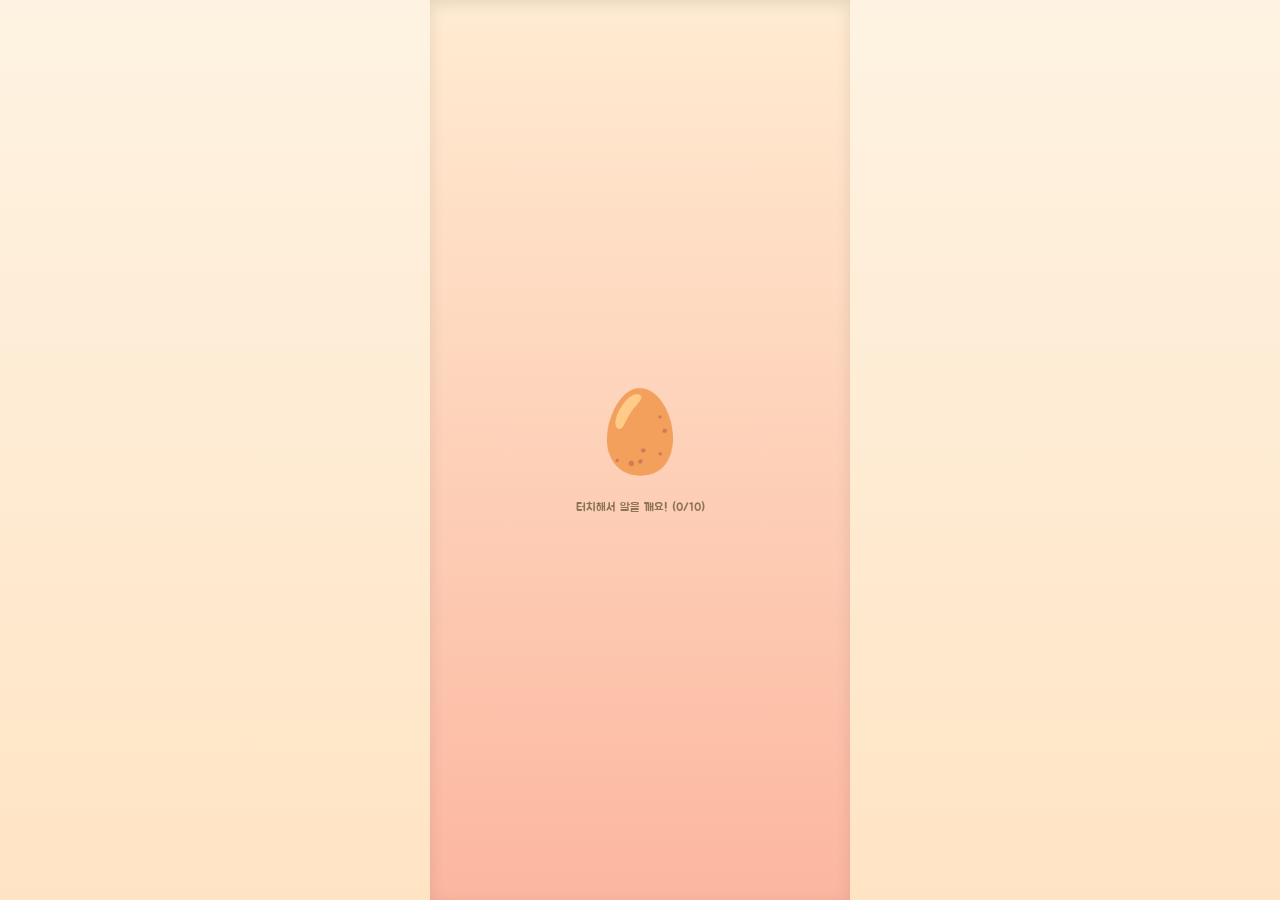
<file: games/tamagotchi.html>
<!DOCTYPE html>
<html lang="ko">
<head>
  <meta charset="UTF-8">
  <meta name="viewport" content="width=device-width, initial-scale=1.0, maximum-scale=1.0, user-scalable=no, viewport-fit=cover">
  <meta name="apple-mobile-web-app-capable" content="yes">
  <title>🥚 마이 다마고치</title>
  <link href="https://fonts.googleapis.com/css2?family=Jua&family=Gaegu:wght@400;700&display=swap" rel="stylesheet">
  <style>
    * { margin: 0; padding: 0; box-sizing: border-box; -webkit-tap-highlight-color: transparent; user-select: none; }
    :root { --accent-pink: #ff8fab; --accent-blue: #8ecae6; --accent-green: #95d5b2; --accent-yellow: #ffd166; --accent-purple: #c8b6ff; --text-dark: #5c4033; --text-light: #8b7355; }
    body { font-family: 'Gaegu', cursive; background: linear-gradient(180deg, #fef3e2 0%, #ffe4c4 100%); min-height: 100vh; overflow-x: hidden; }
    .game-container { max-width: 420px; margin: 0 auto; min-height: 100vh; position: relative; background: linear-gradient(180deg, #e8f4f8 0%, #ffecd2 50%, #fcb69f 100%); overflow: hidden; }
    
    .header { display: flex; justify-content: space-between; align-items: center; padding: 10px 12px; background: rgba(255,255,255,0.7); backdrop-filter: blur(10px); position: sticky; top: 0; z-index: 100; }
    .coin-display { display: flex; align-items: center; gap: 5px; background: linear-gradient(135deg, #ffd166, #ffb347); padding: 5px 10px; border-radius: 12px; font-family: 'Jua', sans-serif; font-size: 14px; color: #5c4033; }
    .coin-icon { font-size: 16px; animation: coinSpin 4s infinite linear; }
    @keyframes coinSpin { 0%,100%{transform:rotateY(0)} 50%{transform:rotateY(180deg)} }
    .level-badge { background: linear-gradient(135deg, var(--accent-purple), #a78bfa); padding: 5px 10px; border-radius: 12px; font-family: 'Jua', sans-serif; font-size: 13px; color: white; }
    .header-buttons { display: flex; gap: 5px; }
    .header-btn { width: 30px; height: 30px; border: none; background: rgba(255,255,255,0.8); border-radius: 50%; font-size: 14px; cursor: pointer; }
    .header-btn.playing { background: linear-gradient(135deg, #a5d6a7, #81c784); }

    .stats-bar { display: flex; gap: 6px; padding: 6px 12px; background: rgba(255,255,255,0.5); }
    .stat { flex: 1; }
    .stat-label { font-size: 10px; color: var(--text-light); margin-bottom: 2px; display: flex; justify-content: space-between; }
    .stat-bar { height: 8px; background: #e0e0e0; border-radius: 4px; overflow: hidden; }
    .stat-fill { height: 100%; border-radius: 4px; transition: width 0.5s; }
    .stat-fill.hunger { background: linear-gradient(90deg, #ff8fab, #ff6b8a); }
    .stat-fill.happiness { background: linear-gradient(90deg, #ffd166, #ffb347); }
    .stat-fill.exp { background: linear-gradient(90deg, #8ecae6, #5eb3d4); }

    .stage { position: relative; height: 260px; margin: 12px; border-radius: 20px; overflow: hidden; box-shadow: inset 0 4px 15px rgba(0,0,0,0.1); }
    .stage.home { background: linear-gradient(180deg, #fff8e7 0%, #ffe4c4 60%, #d4a574 100%); }
    .stage.park { background: linear-gradient(180deg, #87CEEB 0%, #98FB98 60%, #228B22 100%); }
    
    .home-bg { position: absolute; width: 100%; height: 100%; }
    .wall { position: absolute; top: 0; left: 0; right: 0; height: 70%; background: linear-gradient(180deg, #FFF5E6 0%, #FFE4C4 100%); }
    .wallpaper-pattern { position: absolute; top: 0; left: 0; right: 0; height: 70%; opacity: 0.08; background: repeating-linear-gradient(45deg, #d4a574 0px, #d4a574 1px, transparent 1px, transparent 15px); }
    .floor { position: absolute; bottom: 0; left: 0; right: 0; height: 35%; background: linear-gradient(180deg, #C4A484 0%, #A0785A 100%); }
    .floor-boards { position: absolute; bottom: 0; left: 0; right: 0; height: 35%; opacity: 0.15; background: repeating-linear-gradient(90deg, #654321 0px, #654321 2px, transparent 2px, transparent 60px); }
    .window { position: absolute; top: 20px; left: 20px; width: 55px; height: 50px; background: linear-gradient(180deg, #87CEEB 0%, #B0E0E6 100%); border: 5px solid #8B4513; border-radius: 3px; box-shadow: inset 0 0 10px rgba(255,255,255,0.5); }
    .window-frame { position: absolute; top: 50%; left: 50%; transform: translate(-50%,-50%); width: 100%; height: 100%; }
    .window-frame::before { content: ''; position: absolute; top: 50%; left: 0; right: 0; height: 3px; background: #8B4513; transform: translateY(-50%); }
    .window-frame::after { content: ''; position: absolute; left: 50%; top: 0; bottom: 0; width: 3px; background: #8B4513; transform: translateX(-50%); }
    .curtain { position: absolute; top: 12px; width: 20px; height: 58px; border-radius: 0 0 8px 8px; }
    .curtain-left { left: 8px; background: linear-gradient(180deg, #E8B4B8 0%, #D4919A 100%); }
    .curtain-right { left: 62px; background: linear-gradient(180deg, #E8B4B8 0%, #D4919A 100%); }
    .lamp { position: absolute; top: 10px; left: 50%; transform: translateX(-50%); font-size: 20px; display: none; cursor: pointer; }
    .lamp.owned { display: block; }
    .lamp.on { filter: drop-shadow(0 0 10px #FFD700); }
    .shelf { position: absolute; top: 20px; right: 10px; width: 50px; height: 5px; background: #8B4513; border-radius: 2px; box-shadow: 0 2px 4px rgba(0,0,0,0.2); display: none; }
    .shelf.owned { display: block; }
    .shelf-items { position: absolute; top: 6px; right: 12px; font-size: 14px; display: none; cursor: pointer; }
    .shelf-items.owned { display: block; }
    .wall-frame { position: absolute; top: 22px; left: 12px; width: 28px; height: 32px; background: linear-gradient(135deg, #FFE4B5, #FFDAB9); border: 3px solid #8B4513; border-radius: 2px; display: none; align-items: center; justify-content: center; font-size: 14px; cursor: pointer; }
    .wall-frame.owned { display: flex; }
    .wall-clock { position: absolute; top: 18px; right: 70px; font-size: 20px; display: none; cursor: pointer; }
    .wall-clock.owned { display: block; }
    .aquarium { position: absolute; bottom: 50px; left: 45px; width: 42px; height: 32px; background: linear-gradient(180deg, #B0E0E6 0%, #4682B4 100%); border: 3px solid #5F9EA0; border-radius: 4px 4px 8px 8px; display: none; cursor: pointer; overflow: hidden; box-shadow: inset 0 -8px 15px rgba(0,0,0,0.15); }
    .aquarium.owned { display: block; }
    .aquarium-fish { position: absolute; font-size: 12px; animation: fishSwim 2.5s infinite ease-in-out; }
    .aquarium-fish:nth-child(1) { top: 4px; left: 3px; }
    .aquarium-fish:nth-child(2) { top: 14px; left: 16px; font-size: 10px; animation-delay: -1s; }
    .aquarium-bubbles { position: absolute; bottom: 2px; right: 4px; font-size: 7px; animation: bubbleUp 2s infinite; opacity: 0.7; }
    @keyframes fishSwim { 0%,100%{transform:translateX(0) scaleX(1)} 50%{transform:translateX(6px) scaleX(-1)} }
    @keyframes bubbleUp { 0%{opacity:0.7;transform:translateY(0)} 100%{opacity:0;transform:translateY(-18px)} }
    .piano { position: absolute; bottom: 53px; left: 50%; transform: translateX(-50%); font-size: 22px; display: none; cursor: pointer; }
    .piano.owned { display: block; }
    .mirror { position: absolute; top: 55px; left: 10px; font-size: 20px; display: none; cursor: pointer; }
    .mirror.owned { display: block; }
    .tv { position: absolute; top: 42px; left: 50%; transform: translateX(-50%); font-size: 24px; display: none; cursor: pointer; }
    .tv.owned { display: block; }
    .tv.playing { animation: tvGlow 0.5s infinite; }
    @keyframes tvGlow { 0%,100%{filter:drop-shadow(0 0 5px #87CEEB)} 50%{filter:drop-shadow(0 0 10px #00BFFF)} }
    .sofa { position: absolute; bottom: 48px; left: 5px; font-size: 28px; display: none; cursor: pointer; }
    .sofa.owned { display: block; }
    .furniture.dragging, .lamp.dragging, .shelf-items.dragging, .wall-frame.dragging, 
    .wall-clock.dragging, .aquarium.dragging, .piano.dragging, .mirror.dragging, 
    .tv.dragging, .sofa.dragging { opacity: 0.7; transform: scale(1.1); z-index: 100; cursor: grabbing; }
    .furniture, .lamp, .shelf-items, .wall-frame, .wall-clock, .aquarium, .piano, .mirror, .tv, .sofa { cursor: grab; }
    
    .park-bg { position: absolute; width: 100%; height: 100%; display: none; }
    .sky { position: absolute; top: 0; left: 0; right: 0; height: 65%; background: linear-gradient(180deg, #87CEEB 0%, #B0E0E6 100%); }
    .sun { position: absolute; top: 15px; right: 25px; width: 35px; height: 35px; background: #FFD700; border-radius: 50%; box-shadow: 0 0 20px #FFD700; }
    .grass { position: absolute; bottom: 0; left: 0; right: 0; height: 40%; background: linear-gradient(180deg, #90EE90 0%, #228B22 100%); }
    .tree { position: absolute; bottom: 35%; font-size: 50px; }
    .tree:nth-child(4) { left: 10%; }
    .tree:nth-child(5) { right: 10%; }
    .tree:nth-child(6) { left: 45%; font-size: 35px; bottom: 36%; }
    .cloud { position: absolute; font-size: 22px; opacity: 0.7; animation: cloudFloat 45s infinite linear; }
    .cloud:nth-child(2) { top: 10px; animation-delay: 0s; }
    .cloud:nth-child(3) { top: 30px; animation-delay: -18s; }
    @keyframes cloudFloat { 0%{transform:translateX(-30px)} 100%{transform:translateX(420px)} }
    .park-path { position: absolute; bottom: 0; left: 50%; transform: translateX(-50%); width: 80px; height: 15%; background: linear-gradient(180deg, #C4A67C, #A08060); border-radius: 40% 40% 0 0; opacity: 0.7; }

    .dust { position: absolute; font-size: 20px; cursor: pointer; animation: dustFloat 3s infinite ease-in-out; z-index: 5; transition: transform 0.2s; }
    .dust:hover { transform: scale(1.2); }
    .dust:active { transform: scale(0.8); }
    @keyframes dustFloat { 0%,100%{transform:translateY(0)} 50%{transform:translateY(-3px)} }
    .dust.cleaning { animation: dustClean 0.3s ease-out forwards; }
    @keyframes dustClean { 0%{transform:scale(1);opacity:1} 100%{transform:scale(0) translateY(-20px);opacity:0} }
    
    .dirty-overlay { position: absolute; top: 0; left: 0; right: 0; bottom: 0; background: rgba(139,69,19,0); transition: background 1s; pointer-events: none; border-radius: 20px; }

    .character-container { position: absolute; bottom: 70px; left: 50%; transform: translateX(-50%); cursor: pointer; z-index: 10; transition: left 2s ease-in-out, bottom 0.5s ease; }
    .character-container.at-bed { left: calc(100% - 55px); bottom: 60px; }
    .character-container.at-toy { left: 50px; bottom: 70px; }
    .character { font-size: 65px; animation: idle 3s infinite ease-in-out; filter: drop-shadow(0 8px 15px rgba(0,0,0,0.2)); position: relative; display: inline-block; }
    .character.stage-0 { font-size: 50px; }
    .character.stage-1 { font-size: 65px; }
    .character.stage-2 { font-size: 80px; }
    @keyframes idle { 0%,100%{transform:translateY(0) rotate(-1deg)} 50%{transform:translateY(-5px) rotate(1deg)} }
    .character.walking { animation: walk 0.4s infinite; }
    @keyframes walk { 0%,100%{transform:translateY(0) rotate(-4deg)} 50%{transform:translateY(-10px) rotate(4deg)} }
    .character.sleeping { animation: sleep 2s infinite ease-in-out; }
    @keyframes sleep { 0%,100%{transform:rotate(15deg) scale(0.95)} 50%{transform:rotate(15deg) scale(0.9)} }
    .character.eating { animation: eat 0.3s ease-in-out 3; }
    @keyframes eat { 0%,100%{transform:scale(1)} 50%{transform:scale(1.12) rotate(5deg)} }
    .character.happy { animation: happy 0.4s ease-in-out 2; }
    @keyframes happy { 0%,100%{transform:rotate(0) scale(1)} 25%{transform:rotate(-15deg) scale(1.1) translateY(-10px)} 75%{transform:rotate(15deg) scale(1.1) translateY(-10px)} }
    .character.begging { animation: begging 0.5s infinite; }
    @keyframes begging { 0%,100%{transform:translateY(0) rotate(-5deg)} 50%{transform:translateY(-8px) rotate(5deg)} }
    .character.jumping { animation: jump 0.5s ease-out; }
    @keyframes jump { 0%{transform:translateY(0) scale(1)} 30%{transform:translateY(-40px) scale(1.1)} 50%{transform:translateY(-50px) scale(1.05)} 100%{transform:translateY(0) scale(1)} }
    .character.lifted { animation: lifted 0.3s ease-out forwards; }
    @keyframes lifted { 0%{transform:translateY(0)} 100%{transform:translateY(-60px) rotate(10deg)} }
    .character.falling { animation: falling 0.4s ease-in forwards; }
    @keyframes falling { 0%{transform:translateY(-60px) rotate(10deg)} 70%{transform:translateY(10px) rotate(-5deg)} 100%{transform:translateY(0) rotate(0)} }
    .character.excited { animation: excited 0.3s ease-in-out 3; }
    @keyframes excited { 0%,100%{transform:translateY(0) rotate(0)} 25%{transform:translateY(-25px) rotate(-10deg)} 75%{transform:translateY(-25px) rotate(10deg)} }

    .friend-container { position: absolute; bottom: 70px; display: none; transition: left 2s ease-in-out; z-index: 8; }
    .friend-character { font-size: 55px; filter: drop-shadow(0 5px 10px rgba(0,0,0,0.2)); animation: friendBounce 2s infinite ease-in-out; cursor: pointer; }
    .friend-character:active { transform: scale(1.1); }
    @keyframes friendBounce { 0%,100%{transform:translateY(0)} 50%{transform:translateY(-5px)} }
    .friend-character.walking { animation: friendWalk 0.4s infinite; }
    @keyframes friendWalk { 0%,100%{transform:translateY(0) rotate(-3deg)} 50%{transform:translateY(-8px) rotate(3deg)} }
    .friend-character.playing { animation: friendPlay 0.3s infinite; }
    @keyframes friendPlay { 0%,100%{transform:translateY(0) scale(1)} 50%{transform:translateY(-15px) scale(1.05)} }
    .friend-character.jumping { animation: friendJump 0.5s ease-out; }
    @keyframes friendJump { 0%{transform:translateY(0)} 40%{transform:translateY(-30px)} 100%{transform:translateY(0)} }
    .friend-bubble { position: absolute; top: -40px; left: 50%; transform: translateX(-50%); background: #fffde7; padding: 5px 10px; border-radius: 12px; font-family: 'Jua', sans-serif; font-size: 11px; white-space: nowrap; box-shadow: 0 2px 8px rgba(0,0,0,0.15); display: none; }
    .friend-bubble.show { display: block; animation: bubblePop 0.2s ease; }
    .friend-bubble::after { content:''; position: absolute; bottom: -5px; left: 50%; transform: translateX(-50%); border-left: 6px solid transparent; border-right: 6px solid transparent; border-top: 6px solid #fffde7; }

    .speech-bubble { position: absolute; top: -50px; left: 50%; transform: translateX(-50%); background: white; padding: 7px 12px; border-radius: 15px; font-family: 'Jua', sans-serif; font-size: 12px; white-space: nowrap; box-shadow: 0 3px 10px rgba(0,0,0,0.15); display: none; animation: bubblePop 0.2s ease; }
    .speech-bubble.show { display: block; }
    .speech-bubble::after { content:''; position: absolute; bottom: -6px; left: 50%; transform: translateX(-50%); border-left: 7px solid transparent; border-right: 7px solid transparent; border-top: 7px solid white; }
    @keyframes bubblePop { from{transform:translateX(-50%) scale(0)} to{transform:translateX(-50%) scale(1)} }
    .zzz { position: absolute; top: -10px; right: -20px; font-size: 18px; animation: zzz 1.5s infinite; display: none; }
    .zzz.show { display: block; }
    @keyframes zzz { 0%,100%{transform:translateY(0);opacity:0.5} 50%{transform:translateY(-6px);opacity:1} }
    .hearts-container { position: absolute; top: 50%; left: 50%; pointer-events: none; }
    .heart { position: absolute; font-size: 18px; animation: heartFloat 0.7s ease-out forwards; opacity: 0; }
    @keyframes heartFloat { 0%{transform:translate(-50%,0) scale(0);opacity:1} 100%{transform:translate(-50%,-50px) scale(1.2);opacity:0} }

    .effect { position: absolute; pointer-events: none; animation: effectPop 0.5s ease-out forwards; }
    @keyframes effectPop { 0%{transform:scale(0);opacity:1} 100%{transform:scale(1.5) translateY(-25px);opacity:0} }
    .food-drop { position: absolute; font-size: 30px; animation: foodFall 0.5s ease-in forwards; pointer-events: none; z-index: 20; }
    @keyframes foodFall { 0%{transform:translateY(-70px);opacity:1} 80%{transform:translateY(0);opacity:1} 100%{transform:translateY(0) scale(0);opacity:0} }

    .furniture { position: absolute; cursor: pointer; transition: transform 0.2s; z-index: 3; }
    .furniture:active { transform: scale(0.9); }
    .furniture-bed { bottom: 48px; right: 8px; font-size: 34px; }
    .furniture-toy { bottom: 56px; right: 85px; font-size: 24px; animation: toyBounce 2.5s infinite ease-in-out; }
    @keyframes toyBounce { 0%,100%{transform:translateY(0)} 50%{transform:translateY(-2px)} }
    .furniture-plant { bottom: 54px; right: 50px; font-size: 28px; }

    .action-buttons { display: grid; grid-template-columns: repeat(4, 1fr); gap: 6px; padding: 0 12px; margin-bottom: 10px; }
    .action-btn { display: flex; flex-direction: column; align-items: center; gap: 3px; padding: 10px 6px; background: white; border: none; border-radius: 15px; cursor: pointer; transition: all 0.2s; box-shadow: 0 3px 10px rgba(0,0,0,0.1); }
    .action-btn:active { transform: scale(0.95); }
    .action-btn .icon { font-size: 22px; }
    .action-btn .label { font-size: 10px; font-family: 'Jua', sans-serif; color: var(--text-dark); }
    .action-btn:nth-child(1) { background: linear-gradient(135deg, #ffecb3, #ffe082); }
    .action-btn:nth-child(2) { background: linear-gradient(135deg, #f8bbd9, #f48fb1); }
    .action-btn:nth-child(3) { background: linear-gradient(135deg, #b3e5fc, #81d4fa); }
    .action-btn:nth-child(4) { background: linear-gradient(135deg, #c8e6c9, #a5d6a7); }
    .action-btn.walk-btn.outside { background: linear-gradient(135deg, #ffccbc, #ff8a65); }

    .growth-section { background: linear-gradient(135deg, #e8f5e9, #c8e6c9); border-radius: 15px; padding: 12px; margin: 0 12px 12px; }
    .growth-title { font-family: 'Jua', sans-serif; font-size: 14px; color: var(--text-dark); margin-bottom: 10px; text-align: center; }
    .growth-stages { display: flex; justify-content: space-between; align-items: center; position: relative; }
    .growth-line { position: absolute; top: 20px; left: 40px; right: 40px; height: 3px; background: #e0e0e0; }
    .growth-line-fill { height: 100%; background: var(--accent-green); transition: width 0.5s; }
    .growth-stage { display: flex; flex-direction: column; align-items: center; gap: 3px; z-index: 1; }
    .stage-icon { width: 40px; height: 40px; background: white; border-radius: 50%; display: flex; align-items: center; justify-content: center; font-size: 22px; border: 3px solid #e0e0e0; transition: all 0.3s; }
    .growth-stage.active .stage-icon { border-color: var(--accent-green); background: #e8f5e9; transform: scale(1.1); }
    .growth-stage.completed .stage-icon { border-color: var(--accent-green); background: var(--accent-green); }
    .stage-label { font-size: 10px; color: var(--text-light); }
    .level-info { margin-top: 10px; text-align: center; font-family: 'Jua', sans-serif; font-size: 12px; color: var(--text-dark); }
    .level-bonus { font-size: 10px; color: var(--accent-green); }

    .modal-overlay { position: fixed; top: 0; left: 0; right: 0; bottom: 0; background: rgba(0,0,0,0.5); display: none; align-items: center; justify-content: center; z-index: 1000; padding: 15px; }
    .modal-overlay.show { display: flex; }
    .modal { background: white; border-radius: 20px; width: 100%; max-width: 340px; max-height: 70vh; overflow-y: auto; animation: slideUp 0.3s ease; }
    @keyframes slideUp { from{transform:translateY(30px);opacity:0} to{transform:translateY(0);opacity:1} }
    .modal-header { display: flex; justify-content: space-between; align-items: center; padding: 15px; border-bottom: 2px dashed #eee; position: sticky; top: 0; background: white; border-radius: 20px 20px 0 0; }
    .modal-title { font-family: 'Jua', sans-serif; font-size: 18px; color: var(--text-dark); }
    .close-btn { width: 28px; height: 28px; border: none; background: #f5f5f5; border-radius: 50%; font-size: 16px; cursor: pointer; }
    .modal-content { padding: 15px; }

    .shop-tabs { display: flex; gap: 5px; margin-bottom: 10px; overflow-x: auto; }
    .shop-tab { padding: 6px 12px; border: none; background: #f0f0f0; border-radius: 10px; font-family: 'Jua', sans-serif; font-size: 12px; cursor: pointer; white-space: nowrap; }
    .shop-tab.active { background: linear-gradient(135deg, var(--accent-pink), #ff6b8a); color: white; }
    .tab-content { display: none; }
    .tab-content.active { display: block; }
    .shop-items { display: grid; grid-template-columns: repeat(2, 1fr); gap: 8px; }
    .shop-item { background: #f9f9f9; border-radius: 12px; padding: 10px; text-align: center; cursor: pointer; border: 3px solid transparent; transition: all 0.2s; }
    .shop-item:active { transform: scale(0.98); }
    .shop-item.owned { border-color: var(--accent-green); background: #e8f5e9; }
    .shop-item.equipped { border-color: var(--accent-purple); background: #f3e5f5; }
    .shop-item .item-icon { font-size: 30px; margin-bottom: 4px; }
    .shop-item .item-name { font-family: 'Jua', sans-serif; font-size: 12px; color: var(--text-dark); margin-bottom: 3px; }
    .shop-item .item-price { font-size: 11px; color: var(--text-light); }
    .shop-item .item-effect { font-size: 9px; color: var(--accent-green); margin-top: 3px; }

    .allowance-section { background: linear-gradient(135deg, #fff9c4, #fff59d); border-radius: 15px; padding: 15px; text-align: center; }
    .allowance-title { font-family: 'Jua', sans-serif; font-size: 14px; color: var(--text-dark); margin-bottom: 10px; }
    .allowance-problem { font-family: 'Jua', sans-serif; font-size: 24px; color: var(--text-dark); margin-bottom: 10px; }
    .allowance-input { width: 100%; padding: 10px; border: 3px solid #e0e0e0; border-radius: 10px; font-size: 18px; text-align: center; font-family: 'Jua', sans-serif; margin-bottom: 6px; outline: none; }
    .allowance-input:focus { border-color: var(--accent-blue); }
    .allowance-submit { width: 100%; padding: 10px; background: linear-gradient(135deg, var(--accent-green), #7bc47f); border: none; border-radius: 10px; font-family: 'Jua', sans-serif; font-size: 14px; color: white; cursor: pointer; }
    .allowance-result { margin-top: 10px; font-family: 'Jua', sans-serif; font-size: 14px; }
    .allowance-result.correct { color: var(--accent-green); }
    .allowance-result.wrong { color: var(--accent-pink); }

    .minigame-section { text-align: center; }
    .minigame-title { font-family: 'Jua', sans-serif; font-size: 16px; color: var(--text-dark); margin-bottom: 12px; }
    .minigame-options { display: flex; gap: 10px; justify-content: center; margin-bottom: 12px; }
    .minigame-btn { width: 60px; height: 60px; border: none; border-radius: 50%; font-size: 28px; cursor: pointer; background: white; box-shadow: 0 3px 12px rgba(0,0,0,0.1); transition: all 0.2s; }
    .minigame-btn:active { transform: scale(0.95); }
    .minigame-result { font-family: 'Jua', sans-serif; font-size: 18px; margin-top: 12px; min-height: 25px; }
    .minigame-score { font-size: 13px; color: var(--text-light); margin-top: 6px; }

    .toast { position: fixed; bottom: 70px; left: 50%; transform: translateX(-50%); background: rgba(0,0,0,0.8); color: white; padding: 8px 16px; border-radius: 15px; font-family: 'Jua', sans-serif; font-size: 13px; z-index: 2000; display: none; }
    .toast.show { display: block; animation: toastIn 0.3s ease, toastOut 0.3s ease 1.7s forwards; }
    @keyframes toastIn { from{transform:translateX(-50%) translateY(10px);opacity:0} to{transform:translateX(-50%) translateY(0);opacity:1} }
    @keyframes toastOut { from{opacity:1} to{opacity:0} }

    .stage.egg-stage, .stage.naming-stage { height: 100vh; margin: 0; display: flex; flex-direction: column; align-items: center; justify-content: center; border-radius: 0; padding: 25px; background: linear-gradient(180deg, #ffecd2 0%, #fcb69f 100%); }
    .name-input { width: 100%; max-width: 240px; padding: 10px; border: 3px solid var(--accent-pink); border-radius: 10px; font-size: 16px; text-align: center; font-family: 'Gaegu', cursive; margin: 10px 0; outline: none; }
    .start-btn { width: 100%; max-width: 240px; padding: 12px; background: linear-gradient(135deg, var(--accent-pink), #ff6b8a); border: none; border-radius: 15px; font-family: 'Jua', sans-serif; font-size: 16px; color: white; cursor: pointer; }
    .start-btn:disabled { background: #ccc; }
    .egg { font-size: 80px; animation: eggWobble 1s infinite ease-in-out; cursor: pointer; }
    @keyframes eggWobble { 0%,100%{transform:rotate(-2deg)} 50%{transform:rotate(2deg)} }
    .egg.cracking { animation: eggCrack 0.15s infinite; }
    @keyframes eggCrack { 0%,100%{transform:rotate(-4deg) scale(1)} 50%{transform:rotate(4deg) scale(1.03)} }
    .click-hint { font-size: 12px; color: var(--text-light); animation: hintPulse 2.5s infinite ease-in-out; font-family: 'Jua', sans-serif; margin-top: 12px; }
    @keyframes hintPulse { 0%,100%{opacity:0.4} 50%{opacity:0.9} }

    .hidden { display: none !important; }
    .accessory { position: absolute; font-size: 22px; pointer-events: none; }
    .accessory.hat { top: -18px; left: 50%; transform: translateX(-50%); }
    .accessory.glasses { top: 16px; left: 50%; transform: translateX(-50%); }
    .accessory.bow { top: -6px; right: -6px; }

    .clean-badge { position: absolute; top: 8px; left: 8px; background: #ff6b6b; color: white; padding: 3px 8px; border-radius: 10px; font-family: 'Jua', sans-serif; font-size: 11px; display: none; animation: badgePulse 1s infinite; z-index: 20; }
    .clean-badge.show { display: block; }
    @keyframes badgePulse { 0%,100%{transform:scale(1)} 50%{transform:scale(1.05)} }

    @media (max-width: 380px) {
      .stage { height: 220px; margin: 10px; }
      .character { font-size: 55px; }
      .character.stage-0 { font-size: 42px; }
      .character.stage-1 { font-size: 55px; }
      .character.stage-2 { font-size: 68px; }
    }
  </style>
</head>
<body>
  <div class="game-container">
    <div class="stage egg-stage" id="eggScreen">
      <div class="egg" id="egg">🥚</div>
      <div class="click-hint" id="eggHint">터치해서 알을 깨요! (0/10)</div>
    </div>

    <div class="stage naming-stage hidden" id="namingScreen">
      <div class="character" id="newbornChar" style="margin-bottom:12px;">🐱</div>
      <h2 style="font-family:Jua;font-size:20px;color:var(--text-dark);" id="namingTitle">고양이가 태어났어요!</h2>
      <p style="color:var(--text-light);margin-bottom:12px;font-size:14px;">이름을 지어주세요</p>
      <input type="text" class="name-input" id="nameInput" placeholder="이름 입력..." maxlength="8">
      <button class="start-btn" id="startBtn" disabled>시작하기! 🎉</button>
    </div>

    <div class="hidden" id="playScreen">
      <div class="header">
        <div class="coin-display"><span class="coin-icon">🪙</span><span id="coinCount">50</span></div>
        <div class="header-buttons">
          <button class="header-btn" id="musicBtn">🔇</button>
          <button class="header-btn" id="resetBtn">🔄</button>
        </div>
        <div class="level-badge">Lv.<span id="levelNum">1</span> <span id="petNameDisplay">펫</span></div>
      </div>

      <div class="stats-bar">
        <div class="stat"><div class="stat-label"><span>배고픔 🍖</span><span id="hungerText">80%</span></div><div class="stat-bar"><div class="stat-fill hunger" id="hungerBar" style="width:80%"></div></div></div>
        <div class="stat"><div class="stat-label"><span>행복 💖</span><span id="happinessText">80%</span></div><div class="stat-bar"><div class="stat-fill happiness" id="happinessBar" style="width:80%"></div></div></div>
        <div class="stat"><div class="stat-label"><span>경험치 ⭐</span><span id="expText">0/100</span></div><div class="stat-bar"><div class="stat-fill exp" id="expBar" style="width:0%"></div></div></div>
      </div>

      <div class="stage home" id="mainStage">
        <div class="home-bg" id="homeBg">
          <div class="wall"></div><div class="wallpaper-pattern"></div>
          <div class="floor"></div><div class="floor-boards"></div>
          <div class="window"><div class="window-frame"></div></div>
          <div class="curtain curtain-left"></div><div class="curtain curtain-right"></div>
          <div class="shelf" id="decoShelf"></div>
          <div class="shelf-items" id="decoShelfItems">📚🌱</div>
          <div class="wall-frame" id="decoFrame">🖼️</div>
          <div class="lamp" id="decoLamp">💡</div>
          <div class="wall-clock" id="decoClock">🕰️</div>
          <div class="mirror" id="decoMirror">🪞</div>
          <div class="tv" id="decoTv">📺</div>
          <div class="aquarium" id="decoAquarium">
            <span class="aquarium-fish">🐠</span>
            <span class="aquarium-fish">🐟</span>
            <span class="aquarium-bubbles">💧</span>
          </div>
          <div class="piano" id="decoPiano">🎹</div>
          <div class="sofa" id="decoSofa">🛋️</div>
        </div>
        <div class="park-bg" id="parkBg">
          <div class="sky"></div><div class="sun"></div>
          <div class="cloud">☁️</div><div class="cloud">☁️</div>
          <div class="tree">🌳</div><div class="tree">🌲</div><div class="tree">🌴</div>
          <div class="grass"></div><div class="park-path"></div>
        </div>
        
        <div class="clean-badge" id="cleanBadge">🧹 청소해줘!</div>
        <div class="dirty-overlay" id="dirtyOverlay"></div>
        
        <div class="character-container" id="characterContainer">
          <div class="character stage-0" id="mainCharacter">🐱</div>
          <div class="speech-bubble" id="speechBubble">안녕!</div>
          <div class="zzz" id="zzzEffect">💤</div>
          <div class="hearts-container" id="heartsContainer"></div>
        </div>
        
        <div class="friend-container" id="friendContainer">
          <div class="friend-character" id="friendCharacter">🐶</div>
          <div class="friend-bubble" id="friendBubble">안녕!</div>
        </div>
        
        <div class="furniture furniture-bed" id="furnitureBed">🛏️</div>
        <div class="furniture furniture-toy hidden" id="furnitureToy">⚽</div>
        <div class="furniture furniture-plant hidden" id="furniturePlant">🌷</div>
      </div>

      <div class="growth-section">
        <div class="growth-title">🌱 성장 단계</div>
        <div class="growth-stages">
          <div class="growth-line"><div class="growth-line-fill" id="growthLineFill" style="width:0%"></div></div>
          <div class="growth-stage active" id="stage0"><div class="stage-icon" id="stageIcon0">🐱</div><span class="stage-label">아기</span></div>
          <div class="growth-stage" id="stage1"><div class="stage-icon" id="stageIcon1">😺</div><span class="stage-label">어린이</span></div>
          <div class="growth-stage" id="stage2"><div class="stage-icon" id="stageIcon2">😻</div><span class="stage-label">어른</span></div>
        </div>
        <div class="level-info">레벨 <span id="currentLevel">1</span> · <span class="level-bonus" id="levelBonus">코인 보너스 +0%</span></div>
      </div>

      <div class="action-buttons">
        <button class="action-btn" id="feedBtn"><span class="icon">🍖</span><span class="label">먹이주기</span></button>
        <button class="action-btn" id="playBtn"><span class="icon">🎮</span><span class="label">놀아주기</span></button>
        <button class="action-btn walk-btn" id="walkBtn"><span class="icon">🚶</span><span class="label">산책하기</span></button>
        <button class="action-btn" id="shopBtn"><span class="icon">🏪</span><span class="label">상점</span></button>
      </div>
    </div>
  </div>

  <div class="modal-overlay" id="shopModal">
    <div class="modal">
      <div class="modal-header"><h2 class="modal-title">🏪 상점</h2><button class="close-btn" id="closeShopBtn">✕</button></div>
      <div class="modal-content">
        <div class="shop-tabs">
          <button class="shop-tab active" data-tab="allowance">💰 용돈받기</button>
          <button class="shop-tab" data-tab="food">🍖 간식</button>
          <button class="shop-tab" data-tab="furniture">🛋️ 가구</button>
          <button class="shop-tab" data-tab="accessory">👒 꾸미기</button>
        </div>
        <div class="tab-content active" id="allowanceTab">
          <div class="allowance-section">
            <div class="allowance-title">🧮 수학 문제를 풀고 용돈을 받으세요!</div>
            <div class="allowance-problem" id="allowanceProblem">10 + 5 = ?</div>
            <input type="number" class="allowance-input" id="allowanceInput" placeholder="정답">
            <button class="allowance-submit" id="allowanceSubmit">정답 확인!</button>
            <div class="allowance-result" id="allowanceResult"></div>
          </div>
        </div>
        <div class="tab-content" id="foodTab"><div class="shop-items" id="foodItems"></div></div>
        <div class="tab-content" id="furnitureTab"><div class="shop-items" id="furnitureItems"></div></div>
        <div class="tab-content" id="accessoryTab"><div class="shop-items" id="accessoryItems"></div></div>
      </div>
    </div>
  </div>

  <div class="modal-overlay" id="playModal">
    <div class="modal">
      <div class="modal-header"><h2 class="modal-title">🎮 놀아주기</h2><button class="close-btn" id="closePlayBtn">✕</button></div>
      <div class="modal-content">
        <div class="shop-tabs">
          <button class="shop-tab active" data-playtab="rps">✊ 가위바위보</button>
          <button class="shop-tab" data-playtab="catch">🎯 잡기놀이</button>
          <button class="shop-tab" data-playtab="quiz">❓ 퀴즈</button>
        </div>
        <div class="tab-content active" id="rpsTab">
          <div class="minigame-section">
            <div class="minigame-title">가위바위보로 놀아주세요!</div>
            <div id="rpsCharacter" style="font-size:45px;margin:12px 0;">🐱</div>
            <div class="minigame-options">
              <button class="minigame-btn" data-rps="scissors">✌️</button>
              <button class="minigame-btn" data-rps="rock">✊</button>
              <button class="minigame-btn" data-rps="paper">🖐️</button>
            </div>
            <div class="minigame-result" id="rpsResult"></div>
            <div class="minigame-score">승리: <span id="rpsWins">0</span> · 경험치 +<span id="rpsExp">0</span></div>
          </div>
        </div>
        <div class="tab-content" id="catchTab">
          <div class="minigame-section">
            <div class="minigame-title">빠르게 터치하세요!</div>
            <div id="catchArea" style="width:100%;height:180px;background:#f5f5f5;border-radius:12px;position:relative;overflow:hidden;margin:12px 0;">
              <div id="catchTarget" style="position:absolute;font-size:35px;cursor:pointer;">🐱</div>
            </div>
            <div class="minigame-result">점수: <span id="catchScore">0</span></div>
            <button class="allowance-submit" id="catchStart">게임 시작!</button>
          </div>
        </div>
        <div class="tab-content" id="quizTab">
          <div class="minigame-section">
            <div class="minigame-title" id="quizQuestion">좋아하는 간식은?</div>
            <div class="minigame-options" id="quizOptions" style="flex-wrap:wrap;"></div>
            <div class="minigame-result" id="quizResult"></div>
          </div>
        </div>
      </div>
    </div>
  </div>

  <div class="toast" id="toast">메시지</div>

  <script>
    let audioCtx=null,isMusicPlaying=false,bgmTimeout=null,noteIndex=0;
    const MELODIES=[[{n:'E4',d:0.5},{n:'G4',d:0.5},{n:'A4',d:0.7},{n:'G4',d:0.5},{n:'E4',d:0.7},{n:'R',d:0.3},{n:'D4',d:0.5},{n:'E4',d:0.5},{n:'G4',d:0.7},{n:'E4',d:0.5},{n:'D4',d:0.7},{n:'R',d:0.3},{n:'C4',d:0.5},{n:'E4',d:0.5},{n:'G4',d:0.5},{n:'A4',d:0.7},{n:'G4',d:0.5},{n:'E4',d:0.7},{n:'R',d:0.3},{n:'D4',d:0.5},{n:'E4',d:0.5},{n:'D4',d:0.5},{n:'C4',d:1.0},{n:'R',d:0.5}],[{n:'G4',d:0.6},{n:'E4',d:0.4},{n:'C4',d:0.6},{n:'R',d:0.3},{n:'D4',d:0.6},{n:'E4',d:0.4},{n:'G4',d:0.8},{n:'R',d:0.3},{n:'A4',d:0.6},{n:'G4',d:0.4},{n:'E4',d:0.6},{n:'R',d:0.3},{n:'D4',d:0.6},{n:'C4',d:0.8},{n:'R',d:0.4},{n:'E4',d:0.5},{n:'G4',d:0.5},{n:'A4',d:0.5},{n:'G4',d:0.8},{n:'R',d:0.3},{n:'E4',d:0.5},{n:'D4',d:0.5},{n:'C4',d:1.0},{n:'R',d:0.6}],[{n:'C4',d:0.7},{n:'E4',d:0.5},{n:'G4',d:0.7},{n:'R',d:0.4},{n:'A4',d:0.5},{n:'G4',d:0.7},{n:'R',d:0.3},{n:'E4',d:0.5},{n:'D4',d:0.5},{n:'C4',d:0.7},{n:'R',d:0.4},{n:'D4',d:0.5},{n:'E4',d:0.7},{n:'R',d:0.3},{n:'G4',d:0.6},{n:'A4',d:0.4},{n:'G4',d:0.6},{n:'E4',d:0.5},{n:'D4',d:0.7},{n:'R',d:0.3},{n:'C4',d:0.5},{n:'E4',d:0.5},{n:'D4',d:0.5},{n:'C4',d:1.2},{n:'R',d:0.6}]];
    const NOTE_FREQ={'C4':261.63,'D4':293.66,'E4':329.63,'F4':349.23,'G4':392.00,'A4':440.00,'B4':493.88,'C5':523.25,'R':0};
    let currentMelody=[];
    function initAudio(){if(!audioCtx)audioCtx=new(window.AudioContext||window.webkitAudioContext)();if(audioCtx.state==='suspended')audioCtx.resume();}
    function playNote(freq,dur,vol,type){if(!audioCtx||freq===0)return;const osc=audioCtx.createOscillator(),gain=audioCtx.createGain();osc.connect(gain);gain.connect(audioCtx.destination);osc.frequency.value=freq;osc.type=type||'sine';gain.gain.setValueAtTime(vol||0.04,audioCtx.currentTime);gain.gain.exponentialRampToValueAtTime(0.01,audioCtx.currentTime+dur);osc.start();osc.stop(audioCtx.currentTime+dur);}
    function playBGMNote(){if(!isMusicPlaying)return;const note=currentMelody[noteIndex];const freq=NOTE_FREQ[note.n];if(freq)playNote(freq,note.d*1.2,0.035,'sine');noteIndex=(noteIndex+1)%currentMelody.length;bgmTimeout=setTimeout(playBGMNote,note.d*400);}
    function startBGM(){initAudio();isMusicPlaying=true;currentMelody=MELODIES[Math.floor(Math.random()*MELODIES.length)];noteIndex=0;playBGMNote();el.musicBtn.textContent='🔊';el.musicBtn.classList.add('playing');}
    function stopBGM(){isMusicPlaying=false;if(bgmTimeout)clearTimeout(bgmTimeout);el.musicBtn.textContent='🔇';el.musicBtn.classList.remove('playing');}
    function sfxHappy(){initAudio();playNote(523,0.1,0.07,'sine');setTimeout(()=>playNote(659,0.1,0.07,'sine'),100);setTimeout(()=>playNote(784,0.15,0.07,'sine'),200);}
    function sfxEat(){initAudio();playNote(400,0.08,0.06,'square');setTimeout(()=>playNote(500,0.08,0.06,'square'),80);}
    function sfxCoin(){initAudio();playNote(988,0.1,0.07,'sine');setTimeout(()=>playNote(1319,0.12,0.07,'sine'),100);}
    function sfxError(){initAudio();playNote(200,0.12,0.05,'sawtooth');}
    function sfxLevelUp(){initAudio();[523,659,784,1047].forEach((f,i)=>setTimeout(()=>playNote(f,0.15,0.08,'sine'),i*150));}
    function sfxClick(){initAudio();playNote(600,0.04,0.04,'sine');}
    function sfxClean(){initAudio();playNote(800,0.08,0.06,'sine');setTimeout(()=>playNote(1000,0.1,0.06,'sine'),80);}

    const CHARACTERS=[{id:'cat',stages:['🐱','😺','😻'],name:'고양이'},{id:'dog',stages:['🐶','🐕','🦮'],name:'강아지'},{id:'rabbit',stages:['🐰','🐇','🐰'],name:'토끼'},{id:'bear',stages:['🧸','🐻','🐻‍❄️'],name:'곰돌이'},{id:'chick',stages:['🐣','🐥','🐓'],name:'병아리'},{id:'hamster',stages:['🐹','🐭','🐀'],name:'햄스터'},{id:'penguin',stages:['🐧','🐦','🦅'],name:'펭귄'},{id:'frog',stages:['🥒','🐸','🐊'],name:'개구리'}];
    const FRIEND_CHARS=['🐶','🐱','🐰','🐻','🦊','🐼','🐨','🐯','🦁','🐮','🐷','🐸'];
    const FOODS=[{id:'apple',icon:'🍎',name:'사과',price:10,hunger:20,happiness:5,exp:5},{id:'cookie',icon:'🍪',name:'쿠키',price:15,hunger:15,happiness:15,exp:8},{id:'cake',icon:'🍰',name:'케이크',price:30,hunger:30,happiness:25,exp:15},{id:'icecream',icon:'🍦',name:'아이스크림',price:25,hunger:20,happiness:30,exp:12},{id:'pizza',icon:'🍕',name:'피자',price:35,hunger:40,happiness:20,exp:18},{id:'sushi',icon:'🍣',name:'초밥',price:50,hunger:45,happiness:35,exp:25}];
    const FURNITURE=[
      {id:'bed',icon:'🛏️',name:'침대',price:0,effect:'휴식 가능'},
      {id:'toy',icon:'⚽',name:'공',price:80,effect:'놀이 효과'},
      {id:'plant',icon:'🌷',name:'꽃',price:60,effect:'행복 +5'},
      {id:'lamp',icon:'💡',name:'조명',price:50,effect:'분위기 UP',type:'deco'},
      {id:'shelf',icon:'📚',name:'책장',price:70,effect:'지식 충전',type:'deco'},
      {id:'frame',icon:'🖼️',name:'액자',price:45,effect:'감성 UP',type:'deco'},
      {id:'clock',icon:'🕰️',name:'벽시계',price:90,effect:'시간 확인',type:'deco'},
      {id:'aquarium',icon:'🐠',name:'어항',price:120,effect:'힐링',type:'deco'},
      {id:'piano',icon:'🎹',name:'피아노',price:150,effect:'음악 연주',type:'deco'},
      {id:'mirror',icon:'🪞',name:'거울',price:85,effect:'자기 관찰',type:'deco'},
      {id:'tv',icon:'📺',name:'TV',price:130,effect:'영상 시청',type:'deco'},
      {id:'sofa',icon:'🛋️',name:'소파',price:110,effect:'편한 휴식'}
    ];
    const ACCESSORIES=[{id:'hat',icon:'🎩',name:'모자',price:50,type:'hat',exp:20},{id:'crown',icon:'👑',name:'왕관',price:200,type:'hat',exp:50},{id:'ribbon',icon:'🎀',name:'리본',price:40,type:'bow',exp:15},{id:'glasses',icon:'👓',name:'안경',price:60,type:'glasses',exp:25},{id:'sunglasses',icon:'🕶️',name:'선글라스',price:80,type:'glasses',exp:30},{id:'flower',icon:'🌸',name:'꽃',price:30,type:'bow',exp:10}];
    const MOODS={happy:['너무 좋아! 💕','행복해요~ 🌈','오늘 기분 짱! ⭐','사랑해요! 💖','최고야! 🎉'],normal:['안녕! 👋','뭐해요? 🤔','심심해~ 😐','놀아줘! 🎈','오늘 뭐해? 😊'],hungry:['배고파... 🥺','밥 줘요... 😢','꼬르륵... 🍽️','간식 먹고 싶어!','배에서 소리나... 🥺'],sad:['외로워... 😢','산책 가고 싶어! 🚶','심심해... 😞','밖에 나가자! 🌳','놀아줘... 🥺'],begging:['산책 가자! 🐾','밖에 나가고 싶어! 🌤️','공원 가자~ 🌳','산책! 산책! 🚶','나가자나가자! 🏃'],sleepy:['졸려... 😴','하암~ 🥱','자고 싶어... 💤','눈이 감겨... 😪','꾸벅꾸벅... 💤'],walk:['와! 신난다! 🎉','공원이다! 🌳','산책 최고! 💕','바람이 좋아~ 🍃','하늘이 예뻐! ☁️','꽃 냄새 좋아! 🌸','여기 좋다! 🌿','달리고 싶어! 🏃','나비다! 🦋','새소리 들려! 🐦'],friend:['친구다! 👋','같이 놀자! 🎈','반가워! 💕','안녕 친구! 🤗','우와 누구야? 😮','새 친구다! ✨']};
    const FRIEND_MSGS=['안녕! 👋','놀자놀자! 🎈','반가워~ 💕','좋은 날이야! ☀️','산책 좋아? 🌳','나도 산책중! 🚶','친구하자! 🤝','같이 뛰자! 🏃','여기 자주 와? 😊','오늘 기분 좋아! 🎉'];
    const FRIEND_PLAY_MSGS=['하하! 재밌다! 😆','같이 노니 좋아! 💕','우리 친구야! ✨','신난다! 🎉','또 놀자! 🎈'];
    const QUIZZES=[{q:'가장 좋아하는 색은?',a:['빨강 ❤️','파랑 💙','노랑 💛','초록 💚']},{q:'뭐 하고 놀까?',a:['공놀이 ⚽','숨바꼭질 🙈','달리기 🏃','낮잠 😴']},{q:'어디 가고 싶어?',a:['공원 🌳','바다 🌊','산 ⛰️','집 🏠']},{q:'좋아하는 계절은?',a:['봄 🌸','여름 ☀️','가을 🍂','겨울 ❄️']}];

    let gs={phase:'egg',eggClicks:0,character:null,petName:'',coins:50,hunger:80,happiness:80,exp:0,level:1,stage:0,ownedFurniture:['bed'],ownedAccessories:[],equippedAccessories:{},isSleeping:false,isOutside:false,dustCount:0,dailyPets:0,dailyWalks:0,lastPetDate:'',furniturePos:{},lastSave:Date.now()};
    const EXP_PER_LEVEL=100,SAVE_KEY='tamagochi_v5';
    let wanderTimer=null,talkTimer=null,decayTimer=null,dustTimer=null;

    const el={eggScreen:document.getElementById('eggScreen'),namingScreen:document.getElementById('namingScreen'),playScreen:document.getElementById('playScreen'),egg:document.getElementById('egg'),eggHint:document.getElementById('eggHint'),newbornChar:document.getElementById('newbornChar'),namingTitle:document.getElementById('namingTitle'),nameInput:document.getElementById('nameInput'),startBtn:document.getElementById('startBtn'),coinCount:document.getElementById('coinCount'),levelNum:document.getElementById('levelNum'),petNameDisplay:document.getElementById('petNameDisplay'),hungerBar:document.getElementById('hungerBar'),hungerText:document.getElementById('hungerText'),happinessBar:document.getElementById('happinessBar'),happinessText:document.getElementById('happinessText'),expBar:document.getElementById('expBar'),expText:document.getElementById('expText'),mainStage:document.getElementById('mainStage'),homeBg:document.getElementById('homeBg'),parkBg:document.getElementById('parkBg'),characterContainer:document.getElementById('characterContainer'),mainCharacter:document.getElementById('mainCharacter'),speechBubble:document.getElementById('speechBubble'),zzzEffect:document.getElementById('zzzEffect'),heartsContainer:document.getElementById('heartsContainer'),friendContainer:document.getElementById('friendContainer'),friendCharacter:document.getElementById('friendCharacter'),friendBubble:document.getElementById('friendBubble'),cleanBadge:document.getElementById('cleanBadge'),dirtyOverlay:document.getElementById('dirtyOverlay'),furnitureBed:document.getElementById('furnitureBed'),furnitureToy:document.getElementById('furnitureToy'),furniturePlant:document.getElementById('furniturePlant'),decoLamp:document.getElementById('decoLamp'),decoShelf:document.getElementById('decoShelf'),decoShelfItems:document.getElementById('decoShelfItems'),decoFrame:document.getElementById('decoFrame'),decoClock:document.getElementById('decoClock'),decoAquarium:document.getElementById('decoAquarium'),decoPiano:document.getElementById('decoPiano'),decoMirror:document.getElementById('decoMirror'),decoTv:document.getElementById('decoTv'),decoSofa:document.getElementById('decoSofa'),growthLineFill:document.getElementById('growthLineFill'),stageIcon0:document.getElementById('stageIcon0'),stageIcon1:document.getElementById('stageIcon1'),stageIcon2:document.getElementById('stageIcon2'),stage0:document.getElementById('stage0'),stage1:document.getElementById('stage1'),stage2:document.getElementById('stage2'),currentLevel:document.getElementById('currentLevel'),levelBonus:document.getElementById('levelBonus'),feedBtn:document.getElementById('feedBtn'),playBtn:document.getElementById('playBtn'),walkBtn:document.getElementById('walkBtn'),shopBtn:document.getElementById('shopBtn'),musicBtn:document.getElementById('musicBtn'),resetBtn:document.getElementById('resetBtn'),shopModal:document.getElementById('shopModal'),closeShopBtn:document.getElementById('closeShopBtn'),playModal:document.getElementById('playModal'),closePlayBtn:document.getElementById('closePlayBtn'),allowanceProblem:document.getElementById('allowanceProblem'),allowanceInput:document.getElementById('allowanceInput'),allowanceSubmit:document.getElementById('allowanceSubmit'),allowanceResult:document.getElementById('allowanceResult'),foodItems:document.getElementById('foodItems'),furnitureItems:document.getElementById('furnitureItems'),accessoryItems:document.getElementById('accessoryItems'),toast:document.getElementById('toast'),rpsCharacter:document.getElementById('rpsCharacter'),rpsResult:document.getElementById('rpsResult'),rpsWins:document.getElementById('rpsWins'),rpsExp:document.getElementById('rpsExp'),catchArea:document.getElementById('catchArea'),catchTarget:document.getElementById('catchTarget'),catchScore:document.getElementById('catchScore'),catchStart:document.getElementById('catchStart'),quizQuestion:document.getElementById('quizQuestion'),quizOptions:document.getElementById('quizOptions'),quizResult:document.getElementById('quizResult')};

    function toast(msg){el.toast.textContent=msg;el.toast.classList.add('show');setTimeout(()=>el.toast.classList.remove('show'),2000);}
    function say(text,dur){el.speechBubble.textContent=text;el.speechBubble.classList.add('show');setTimeout(()=>el.speechBubble.classList.remove('show'),dur||2500);}
    function getMood(){if(gs.isSleeping)return'sleepy';if(gs.isOutside)return'walk';if(gs.hunger<30)return'hungry';if(gs.happiness<30)return'sad';if(gs.happiness<45)return'begging';if(gs.happiness>80&&gs.hunger>60)return'happy';return'normal';}
    function getRandomMsg(mood){const msgs=MOODS[mood||getMood()];return msgs[Math.floor(Math.random()*msgs.length)];}
    function setAnim(anim,dur){const c=el.mainCharacter;c.className='character stage-'+gs.stage;if(anim){c.classList.add(anim);if(dur)setTimeout(()=>c.classList.remove(anim),dur);}}
    function spawnHearts(){el.heartsContainer.innerHTML='';for(let i=0;i<4;i++){const h=document.createElement('span');h.className='heart';h.textContent=['❤️','💕','💖','💗'][i];h.style.left=((Math.random()-0.5)*40)+'px';h.style.animationDelay=(i*0.07)+'s';el.heartsContainer.appendChild(h);}setTimeout(()=>el.heartsContainer.innerHTML='',700);}
    function spawnEffect(emoji,x,y){const e=document.createElement('div');e.className='effect';e.textContent=emoji;e.style.left=x+'px';e.style.bottom=y+'px';e.style.fontSize='22px';el.mainStage.appendChild(e);setTimeout(()=>e.remove(),500);}

    function save(){try{localStorage.setItem(SAVE_KEY,JSON.stringify({...gs,lastSave:Date.now()}));}catch(e){}}
    function load(){try{const d=localStorage.getItem(SAVE_KEY);if(d){const saved=JSON.parse(d);const mins=(Date.now()-saved.lastSave)/60000;const decay=Math.min(40,Math.floor(mins/2));const dustGain=Math.min(5,Math.floor(mins/10));gs={...gs,...saved};gs.hunger=Math.max(0,gs.hunger-decay);gs.happiness=Math.max(0,gs.happiness-Math.floor(decay*0.7));gs.dustCount=Math.min(8,gs.dustCount+dustGain);const today=new Date().toDateString();if(gs.lastPetDate!==today){gs.dailyPets=0;gs.dailyWalks=0;gs.lastPetDate=today;}return true;}}catch(e){}return false;}
    function resetGame(){if(confirm('정말 처음부터 다시 시작할까요?')){localStorage.removeItem(SAVE_KEY);location.reload();}}

    function spawnDust(){if(gs.isOutside||gs.dustCount>=8)return;gs.dustCount++;const dust=document.createElement('div');dust.className='dust';dust.textContent=['🧹','💨','🌫️','✨'][Math.floor(Math.random()*4)];dust.style.left=(15+Math.random()*70)+'%';dust.style.bottom=(30+Math.random()*25)+'%';dust.onclick=()=>cleanDust(dust);el.mainStage.appendChild(dust);updateDirtyOverlay();}
    function cleanDust(dustEl){sfxClean();dustEl.classList.add('cleaning');gs.dustCount=Math.max(0,gs.dustCount-1);gs.coins+=2;addExp(3);spawnEffect('✨',parseInt(dustEl.style.left),parseInt(dustEl.style.bottom)+20);setTimeout(()=>dustEl.remove(),300);updateDirtyOverlay();updateUI();}
    function updateDirtyOverlay(){const opacity=gs.dustCount*0.02;el.dirtyOverlay.style.background=`rgba(139,69,19,${opacity})`;el.cleanBadge.classList.toggle('show',gs.dustCount>=4);}
    function startDustTimer(){dustTimer=setInterval(()=>{if(gs.phase==='playing'&&!gs.isOutside&&Math.random()<0.3)spawnDust();},15000);}

    function toggleWalk(){sfxClick();gs.isOutside?goHome():goOutside();}
    function goOutside(){
      const today=new Date().toDateString();
      if(gs.lastPetDate!==today){gs.dailyWalks=0;gs.lastPetDate=today;}
      gs.isOutside=true;
      el.homeBg.style.display='none';el.parkBg.style.display='block';
      el.mainStage.classList.remove('home');el.mainStage.classList.add('park');
      el.walkBtn.querySelector('.icon').textContent='🏠';
      el.walkBtn.querySelector('.label').textContent='집에가기';
      el.walkBtn.classList.add('outside');
      el.furnitureBed.classList.add('hidden');el.furnitureToy.classList.add('hidden');
      el.furniturePlant.classList.add('hidden');
      document.querySelectorAll('.dust').forEach(d=>d.style.display='none');
      el.cleanBadge.classList.remove('show');el.dirtyOverlay.style.background='transparent';
      const walkStartMsgs=['와! 산책이다! 🌳','신난다! 🎉','바깥이다! ☀️','출발~! 🚶','놀러가자! 🌈'];
      say(walkStartMsgs[Math.floor(Math.random()*walkStartMsgs.length)]);
      gs.happiness=Math.min(100,gs.happiness+15);
      setAnim('excited',900);
      if(gs.dailyWalks<3){
        gs.dailyWalks++;
        addExp(10);
        toast('산책! 행복 +15, 경험치 +10 (오늘 '+gs.dailyWalks+'/3)');
      }else{
        toast('산책! 행복 +15 (경험치는 하루 3번까지)');
      }
      if(Math.random()<0.6)setTimeout(meetFriend,2000);
      updateUI();
    }
    function goHome(){gs.isOutside=false;el.homeBg.style.display='block';el.parkBg.style.display='none';el.mainStage.classList.add('home');el.mainStage.classList.remove('park');el.walkBtn.querySelector('.icon').textContent='🚶';el.walkBtn.querySelector('.label').textContent='산책하기';el.walkBtn.classList.remove('outside');el.furnitureBed.classList.remove('hidden');if(gs.ownedFurniture.includes('toy'))el.furnitureToy.classList.remove('hidden');if(gs.ownedFurniture.includes('plant'))el.furniturePlant.classList.remove('hidden');document.querySelectorAll('.dust').forEach(d=>d.style.display='block');updateDirtyOverlay();el.friendContainer.style.display='none';if(friendMoveTimer)clearInterval(friendMoveTimer);if(friendTalkTimer)clearInterval(friendTalkTimer);say('집이다~ 🏠');updateUI();}
    let friendMoveTimer=null;
    function meetFriend(){
      if(!gs.isOutside)return;
      const friend=FRIEND_CHARS[Math.floor(Math.random()*FRIEND_CHARS.length)];
      el.friendCharacter.textContent=friend;
      el.friendContainer.style.display='block';
      el.friendContainer.style.left=(Math.random()<0.5?'15%':'75%');
      el.friendCharacter.classList.add('walking');
      
      // 친구 인사
      friendSay(FRIEND_MSGS[Math.floor(Math.random()*FRIEND_MSGS.length)]);
      say(getRandomMsg('friend'));
      setAnim('happy',800);
      gs.happiness=Math.min(100,gs.happiness+10);addExp(8);
      toast('친구를 만났어요! 행복 +10');
      
      // 친구 움직임 및 대화
      let friendActionCount=0;
      friendMoveTimer=setInterval(()=>{
        if(!gs.isOutside){clearInterval(friendMoveTimer);clearInterval(friendTalkTimer);return;}
        friendActionCount++;
        const action=Math.random();
        
        // 이동
        el.friendContainer.style.left=(15+Math.random()*60)+'%';
        
        // 다양한 행동
        if(action<0.2){
          // 점프
          el.friendCharacter.classList.remove('walking','playing');
          el.friendCharacter.classList.add('jumping');
          setTimeout(()=>{el.friendCharacter.classList.remove('jumping');el.friendCharacter.classList.add('walking');},500);
        }else if(action<0.4){
          // 놀기
          el.friendCharacter.classList.remove('walking','jumping');
          el.friendCharacter.classList.add('playing');
          setTimeout(()=>{el.friendCharacter.classList.remove('playing');el.friendCharacter.classList.add('walking');},1500);
        }
      },2500);
      
      // 친구 말하기
      friendTalkTimer=setInterval(()=>{
        if(!gs.isOutside||Math.random()>0.5)return;
        friendSay(FRIEND_MSGS[Math.floor(Math.random()*FRIEND_MSGS.length)]);
      },4000);
      
      setTimeout(()=>{
        if(gs.isOutside){
          friendSay('잘가~ 👋');
          setTimeout(()=>{
            el.friendContainer.style.display='none';
            clearInterval(friendMoveTimer);
            clearInterval(friendTalkTimer);
            say('친구가 갔어요~ 👋');
          },1500);
        }
      },20000);
    }
    
    let friendTalkTimer=null;
    function friendSay(text){
      el.friendBubble.textContent=text;
      el.friendBubble.classList.add('show');
      setTimeout(()=>el.friendBubble.classList.remove('show'),2500);
    }
    
    el.friendCharacter.addEventListener('click',()=>{
      if(!gs.isOutside)return;sfxHappy();
      el.friendCharacter.classList.remove('walking','jumping');
      el.friendCharacter.classList.add('playing');
      setAnim('excited',900);
      gs.happiness=Math.min(100,gs.happiness+5);
      say(FRIEND_PLAY_MSGS[Math.floor(Math.random()*FRIEND_PLAY_MSGS.length)]);
      friendSay(['하하! 😆','재밌다! 🎉','또 해! 😊','신난다! ✨'][Math.floor(Math.random()*4)]);
      setTimeout(()=>{el.friendCharacter.classList.remove('playing');el.friendCharacter.classList.add('walking');},1000);
    });

    function addExp(amt){gs.exp+=amt;while(gs.exp>=EXP_PER_LEVEL){gs.exp-=EXP_PER_LEVEL;gs.level++;sfxLevelUp();toast('🎊 레벨 '+gs.level+' 달성!');if(gs.level>=10&&gs.stage<2){gs.stage=2;toast('🌟 어른으로 성장!');}else if(gs.level>=5&&gs.stage<1){gs.stage=1;toast('🌟 어린이로 성장!');}}updateUI();}
    function getCoinBonus(){return 1+(gs.level-1)*0.05;}

    function updateUI(){el.coinCount.textContent=gs.coins;el.levelNum.textContent=gs.level;el.petNameDisplay.textContent=gs.petName;el.hungerBar.style.width=gs.hunger+'%';el.hungerText.textContent=Math.round(gs.hunger)+'%';el.happinessBar.style.width=gs.happiness+'%';el.happinessText.textContent=Math.round(gs.happiness)+'%';el.expBar.style.width=(gs.exp/EXP_PER_LEVEL*100)+'%';el.expText.textContent=gs.exp+'/'+EXP_PER_LEVEL;if(gs.character){let acc='';const hat=ACCESSORIES.find(a=>a.id===gs.equippedAccessories.hat);const glasses=ACCESSORIES.find(a=>a.id===gs.equippedAccessories.glasses);const bow=ACCESSORIES.find(a=>a.id===gs.equippedAccessories.bow);if(hat)acc+='<span class="accessory hat">'+hat.icon+'</span>';if(glasses)acc+='<span class="accessory glasses">'+glasses.icon+'</span>';if(bow)acc+='<span class="accessory bow">'+bow.icon+'</span>';el.mainCharacter.innerHTML=gs.character.stages[gs.stage]+acc;el.mainCharacter.className='character stage-'+gs.stage;el.stageIcon0.textContent=gs.character.stages[0];el.stageIcon1.textContent=gs.character.stages[1];el.stageIcon2.textContent=gs.character.stages[2];el.rpsCharacter.textContent=gs.character.stages[gs.stage];el.catchTarget.textContent=gs.character.stages[gs.stage];}el.growthLineFill.style.width=(gs.stage*50)+'%';[el.stage0,el.stage1,el.stage2].forEach((e,i)=>{e.classList.remove('active','completed');if(i===gs.stage)e.classList.add('active');if(i<gs.stage)e.classList.add('completed');});el.currentLevel.textContent=gs.level;el.levelBonus.textContent='코인 보너스 +'+(Math.floor((gs.level-1)*5))+'%';if(!gs.isOutside){el.furnitureToy.classList.toggle('hidden',!gs.ownedFurniture.includes('toy'));el.furniturePlant.classList.toggle('hidden',!gs.ownedFurniture.includes('plant'));el.decoLamp.classList.toggle('owned',gs.ownedFurniture.includes('lamp'));el.decoShelf.classList.toggle('owned',gs.ownedFurniture.includes('shelf'));el.decoShelfItems.classList.toggle('owned',gs.ownedFurniture.includes('shelf'));el.decoFrame.classList.toggle('owned',gs.ownedFurniture.includes('frame'));el.decoClock.classList.toggle('owned',gs.ownedFurniture.includes('clock'));el.decoAquarium.classList.toggle('owned',gs.ownedFurniture.includes('aquarium'));el.decoPiano.classList.toggle('owned',gs.ownedFurniture.includes('piano'));el.decoMirror.classList.toggle('owned',gs.ownedFurniture.includes('mirror'));el.decoTv.classList.toggle('owned',gs.ownedFurniture.includes('tv'));el.decoSofa.classList.toggle('owned',gs.ownedFurniture.includes('sofa'));}el.zzzEffect.classList.toggle('show',gs.isSleeping);if(gs.isSleeping)setAnim('sleeping');const mood=getMood();if(!gs.isSleeping&&!gs.isOutside){if(mood==='hungry')setAnim('hungry');else if(mood==='sad'||mood==='begging')setAnim('begging');}save();}

    function startAutoActions(){
      wanderTimer=setInterval(()=>{
        if(gs.phase!=='playing'||gs.isSleeping)return;
        
        // 산책 중일 때 더 활발하게
        if(gs.isOutside){
          if(Math.random()<0.6){
            const c=el.characterContainer;
            c.classList.remove('at-bed','at-toy');
            c.style.left=(15+Math.random()*70)+'%';
          }
          // 산책 중 점프 더 자주
          if(Math.random()<0.25){
            setAnim('jumping',500);
            if(Math.random()<0.3)say(getRandomMsg('walk'));
          }
        }else{
          // 집에서
          if(Math.random()<0.5){
            const c=el.characterContainer;
            c.classList.remove('at-bed','at-toy');
            c.style.left=(20+Math.random()*60)+'%';
          }
          // 가끔 점프
          if(Math.random()<0.15){
            setAnim('jumping',500);
          }
          // 가끔 가구와 놀기
          if(Math.random()<0.1&&gs.ownedFurniture.includes('toy')){
            const c=el.characterContainer;
            c.classList.add('at-toy');
            c.style.left='';
            say(['공이다! ⚽','놀자놀자! 🎈'][Math.floor(Math.random()*2)]);
            setAnim('excited',800);
          }
        }
      },2500);
      talkTimer=setInterval(()=>{
        if(gs.phase!=='playing'||gs.isSleeping)return;
        if(Math.random()<0.4){
          const mood=getMood();
          say(getRandomMsg(mood));
          if(mood==='begging')setAnim('begging',1500);
        }
      },5000);
      decayTimer=setInterval(()=>{
        if(gs.phase!=='playing'||gs.isSleeping)return;
        gs.hunger=Math.max(0,gs.hunger-1);
        gs.happiness=Math.max(0,gs.happiness-0.5);
        updateUI();
      },6000);
    }

    function feed(food){if(gs.coins<food.price){sfxError();toast('코인이 부족해요!');return;}gs.coins-=food.price;closeModal('shop');const c=el.characterContainer;c.classList.remove('at-bed','at-toy');c.style.left='50%';setAnim('excited',600);say('우와! '+food.name+'다! 🤩');setTimeout(()=>{const f=document.createElement('div');f.className='food-drop';f.textContent=food.icon;f.style.left='50%';f.style.top='35%';f.style.transform='translateX(-50%)';el.mainStage.appendChild(f);setTimeout(()=>{sfxEat();setAnim('eating',900);f.remove();},400);},600);gs.hunger=Math.min(100,gs.hunger+food.hunger);gs.happiness=Math.min(100,gs.happiness+food.happiness);addExp(food.exp);setTimeout(()=>say('냠냠! 맛있어! 😋'),1200);toast(food.name+' 먹었어요!');}

    function petCharacter(){const today=new Date().toDateString();if(gs.lastPetDate!==today){gs.dailyPets=0;gs.lastPetDate=today;}if(gs.isSleeping){gs.isSleeping=false;el.zzzEffect.classList.remove('show');say('음냐... 일어났어! ☀️');sfxClick();updateUI();return;}sfxHappy();setAnim('happy',800);spawnHearts();gs.happiness=Math.min(100,gs.happiness+10);if(gs.dailyPets<3){gs.dailyPets++;addExp(10);toast('쓰다듬기! 경험치 +10 (오늘 '+gs.dailyPets+'/3)');}else{toast('쓰다듬기! (경험치는 하루 3번까지)');}say(['간지러워! 😆','좋아좋아! 💕','기분 좋아~ 🥰'][Math.floor(Math.random()*3)]);}

    function sleep(){if(gs.isSleeping||gs.isOutside)return;gs.isSleeping=true;const c=el.characterContainer;c.classList.add('at-bed');c.style.left='';setTimeout(()=>{setAnim('sleeping');el.zzzEffect.classList.add('show');say('잘자요... 💤');toast('휴식 중 💤');setTimeout(()=>{gs.hunger=Math.min(100,gs.hunger+20);updateUI();},3000);},600);}

    let rpsWins=0,rpsExp=0;
    function playRPS(choice){const choices=['scissors','rock','paper'];const pet=choices[Math.floor(Math.random()*3)];const emojis={scissors:'✌️',rock:'✊',paper:'🖐️'};if(choice===pet){el.rpsResult.textContent=emojis[pet]+' 비겼어요!';}else if((choice==='scissors'&&pet==='paper')||(choice==='rock'&&pet==='scissors')||(choice==='paper'&&pet==='rock')){rpsWins++;rpsExp+=5;sfxHappy();el.rpsResult.textContent=emojis[pet]+' 이겼어요! 🎉';setAnim('happy',500);}else{sfxError();el.rpsResult.textContent=emojis[pet]+' 졌어요...';}el.rpsWins.textContent=rpsWins;el.rpsExp.textContent=rpsExp;gs.happiness=Math.min(100,gs.happiness+3);updateUI();}
    function endRPS(){if(rpsExp>0){addExp(rpsExp);toast('경험치 +'+rpsExp);}rpsWins=0;rpsExp=0;el.rpsWins.textContent=0;el.rpsExp.textContent=0;}

    let catchGame={active:false,score:0,timer:null};
    function startCatch(){if(catchGame.active)return;catchGame.active=true;catchGame.score=0;el.catchScore.textContent=0;el.catchStart.textContent='진행 중...';el.catchStart.disabled=true;moveCatchTarget();setTimeout(()=>{catchGame.active=false;clearTimeout(catchGame.timer);el.catchStart.textContent='게임 시작!';el.catchStart.disabled=false;const exp=catchGame.score*3;if(exp>0){addExp(exp);toast('경험치 +'+exp);}gs.happiness=Math.min(100,gs.happiness+Math.min(15,catchGame.score*2));updateUI();},10000);}
    function moveCatchTarget(){if(!catchGame.active)return;const area=el.catchArea,target=el.catchTarget;target.style.left=Math.random()*(area.offsetWidth-40)+'px';target.style.top=Math.random()*(area.offsetHeight-40)+'px';catchGame.timer=setTimeout(moveCatchTarget,800-Math.min(400,catchGame.score*30));}
    el.catchTarget.addEventListener('click',()=>{if(!catchGame.active)return;catchGame.score++;el.catchScore.textContent=catchGame.score;sfxClick();moveCatchTarget();});

    let currentQuiz=null;
    function loadQuiz(){currentQuiz=QUIZZES[Math.floor(Math.random()*QUIZZES.length)];el.quizQuestion.textContent=currentQuiz.q;el.quizOptions.innerHTML='';el.quizResult.textContent='';currentQuiz.a.forEach((ans,i)=>{const btn=document.createElement('button');btn.className='minigame-btn';btn.style.cssText='width:auto;height:auto;padding:8px 12px;font-size:13px;border-radius:10px;margin:4px;';btn.textContent=ans;btn.onclick=()=>answerQuiz();el.quizOptions.appendChild(btn);});}
    function answerQuiz(){sfxHappy();el.quizResult.textContent=['좋은 선택이야! 💕','나도 좋아해! 🥰','우리 취향 비슷해! ⭐'][Math.floor(Math.random()*3)];gs.happiness=Math.min(100,gs.happiness+8);addExp(8);setAnim('happy',600);setTimeout(loadQuiz,1500);}

    let mathProblem={problem:'',answer:0,reward:0};
    function generateMath(){const ops=['+','-','×','÷'];const op=ops[Math.floor(Math.random()*ops.length)];let a,b,ans;switch(op){case'+':a=Math.floor(Math.random()*50)+1;b=Math.floor(Math.random()*50)+1;ans=a+b;break;case'-':a=Math.floor(Math.random()*50)+20;b=Math.floor(Math.random()*Math.min(a,30))+1;ans=a-b;break;case'×':a=Math.floor(Math.random()*9)+2;b=Math.floor(Math.random()*9)+1;ans=a*b;break;case'÷':b=Math.floor(Math.random()*9)+2;ans=Math.floor(Math.random()*9)+1;a=b*ans;break;}const reward=Math.floor((Math.random()*10+10)*getCoinBonus());mathProblem={problem:a+' '+op+' '+b+' = ?',answer:ans,reward};el.allowanceProblem.textContent=mathProblem.problem;el.allowanceSubmit.textContent='정답 확인! (+'+reward+' 코인)';el.allowanceInput.value='';el.allowanceResult.textContent='';}
    function submitMath(){const ans=parseInt(el.allowanceInput.value);if(isNaN(ans))return;if(ans===mathProblem.answer){sfxCoin();gs.coins+=mathProblem.reward;el.allowanceResult.textContent='정답! +'+mathProblem.reward+' 코인 💰';el.allowanceResult.className='allowance-result correct';updateUI();setTimeout(generateMath,1200);}else{sfxError();el.allowanceResult.textContent='틀렸어요! 정답은 '+mathProblem.answer;el.allowanceResult.className='allowance-result wrong';setTimeout(generateMath,1800);}}

    function renderShop(){el.foodItems.innerHTML=FOODS.map(f=>'<div class="shop-item" data-food="'+f.id+'"><div class="item-icon">'+f.icon+'</div><div class="item-name">'+f.name+'</div><div class="item-price">🪙 '+f.price+'</div><div class="item-effect">포만감 +'+f.hunger+' · 행복 +'+f.happiness+'</div></div>').join('');el.furnitureItems.innerHTML=FURNITURE.map(f=>{const owned=gs.ownedFurniture.includes(f.id);return'<div class="shop-item '+(owned?'owned':'')+'" data-furniture="'+f.id+'"><div class="item-icon">'+f.icon+'</div><div class="item-name">'+f.name+'</div><div class="item-price">'+(owned?'✅ 보유중':'🪙 '+f.price)+'</div><div class="item-effect">'+f.effect+'</div></div>';}).join('');el.accessoryItems.innerHTML=ACCESSORIES.map(a=>{const owned=gs.ownedAccessories.includes(a.id);const equipped=gs.equippedAccessories[a.type]===a.id;return'<div class="shop-item '+(owned?'owned':'')+' '+(equipped?'equipped':'')+'" data-accessory="'+a.id+'"><div class="item-icon">'+a.icon+'</div><div class="item-name">'+a.name+'</div><div class="item-price">'+(equipped?'⭐ 착용중':owned?'탭해서 착용':'🪙 '+a.price)+'</div><div class="item-effect">경험치 +'+a.exp+'</div></div>';}).join('');}

    function openModal(type,tab){if(type==='shop'){el.shopModal.classList.add('show');renderShop();generateMath();switchTab(tab||'allowance','shop');}else if(type==='play'){el.playModal.classList.add('show');switchTab('rps','play');loadQuiz();rpsWins=0;rpsExp=0;el.rpsWins.textContent=0;el.rpsExp.textContent=0;}}
    function closeModal(type){if(type==='shop')el.shopModal.classList.remove('show');else if(type==='play'){el.playModal.classList.remove('show');endRPS();}}
    function switchTab(tab,modalType){const prefix=modalType==='play'?'playtab':'tab';document.querySelectorAll(modalType==='play'?'[data-playtab]':'.shop-tab[data-tab]').forEach(b=>b.classList.remove('active'));document.querySelector('[data-'+prefix+'="'+tab+'"]')?.classList.add('active');const contents=modalType==='play'?[document.getElementById('rpsTab'),document.getElementById('catchTab'),document.getElementById('quizTab')]:[document.getElementById('allowanceTab'),document.getElementById('foodTab'),document.getElementById('furnitureTab'),document.getElementById('accessoryTab')];contents.forEach(c=>c?.classList.remove('active'));document.getElementById(tab+'Tab')?.classList.add('active');}

    el.egg.addEventListener('click',()=>{sfxClick();gs.eggClicks++;el.eggHint.textContent='터치해서 알을 깨요! ('+gs.eggClicks+'/10)';if(gs.eggClicks>5)el.egg.classList.add('cracking');if(gs.eggClicks>=10){sfxLevelUp();gs.character=CHARACTERS[Math.floor(Math.random()*CHARACTERS.length)];gs.phase='naming';el.eggScreen.classList.add('hidden');el.namingScreen.classList.remove('hidden');el.newbornChar.textContent=gs.character.stages[0];el.namingTitle.textContent=gs.character.name+'가 태어났어요!';save();}});
    el.nameInput.addEventListener('input',()=>{el.startBtn.disabled=!el.nameInput.value.trim();});
    el.startBtn.addEventListener('click',()=>{if(el.nameInput.value.trim()){gs.petName=el.nameInput.value.trim();gs.phase='playing';gs.lastPetDate=new Date().toDateString();el.namingScreen.classList.add('hidden');el.playScreen.classList.remove('hidden');updateUI();save();toast(gs.petName+'이(가) 태어났어요! 🎉');say('안녕! 나는 '+gs.petName+'야! 💕');sfxLevelUp();startAutoActions();startDustTimer();}});

    // 캐릭터 터치 - 쓰다듬기와 들어올리기
    let charLiftTimeout=null,isCharLifted=false,isCharTouched=false;
    el.mainCharacter.addEventListener('mousedown',e=>{e.stopPropagation();startCharLift();});
    el.mainCharacter.addEventListener('touchstart',e=>{e.stopPropagation();e.preventDefault();startCharLift();});
    el.mainCharacter.addEventListener('mouseup',endCharLift);
    el.mainCharacter.addEventListener('touchend',endCharLift);
    
    function startCharLift(){
      if(gs.isSleeping){
        gs.isSleeping=false;el.zzzEffect.classList.remove('show');
        say('음냐... 일어났어! ☀️');sfxClick();updateUI();return;
      }
      isCharTouched=true;
      charLiftTimeout=setTimeout(()=>{
        isCharLifted=true;
        setAnim('lifted');
        say(['으앙! 😱','내려줘! 🥺','높아! 😰','무서워! 😣','어어억!'][Math.floor(Math.random()*5)]);
        sfxClick();
      },400);
    }
    function endCharLift(){
      clearTimeout(charLiftTimeout);
      if(isCharLifted){
        isCharLifted=false;
        setAnim('falling',400);
        setTimeout(()=>{say('아야! 😣');sfxError();gs.happiness=Math.max(0,gs.happiness-3);updateUI();setTimeout(()=>setAnim(''),300);},350);
      }else if(isCharTouched){
        petCharacter();
      }
      isCharTouched=false;
    }
    
    // 화면 꾹 누르면 캐릭터가 따라오기
    let stageHoldTimeout=null,isStageHeld=false,followInterval=null;
    const FOLLOW_MSGS=['놀아주는 거야? 🤔','어디 가? 👀','따라갈게! 🐾','뭐해뭐해? 😊','나도 같이! 🎈'];
    
    el.mainStage.addEventListener('mousedown',e=>startStageHold(e));
    el.mainStage.addEventListener('touchstart',e=>startStageHold(e));
    el.mainStage.addEventListener('mouseup',endStageHold);
    el.mainStage.addEventListener('touchend',endStageHold);
    el.mainStage.addEventListener('mouseleave',endStageHold);
    el.mainStage.addEventListener('mousemove',e=>{if(isStageHeld)moveCharToward(e);});
    el.mainStage.addEventListener('touchmove',e=>{if(isStageHeld)moveCharToward(e);});
    
    function startStageHold(e){
      if(gs.isSleeping||gs.phase!=='playing')return;
      stageHoldTimeout=setTimeout(()=>{
        isStageHeld=true;
        say(FOLLOW_MSGS[Math.floor(Math.random()*FOLLOW_MSGS.length)]);
        moveCharToward(e);
      },300);
    }
    function endStageHold(){
      clearTimeout(stageHoldTimeout);
      isStageHeld=false;
      if(followInterval)clearInterval(followInterval);
    }
    function moveCharToward(e){
      if(!isStageHeld||gs.isSleeping)return;
      const rect=el.mainStage.getBoundingClientRect();
      let clientX=e.clientX||e.touches?.[0]?.clientX;
      if(!clientX)return;
      const x=clientX-rect.left;
      const percent=Math.max(15,Math.min(85,(x/rect.width)*100));
      el.characterContainer.classList.remove('at-bed','at-toy');
      el.characterContainer.style.left=percent+'%';
    }

    // 가구 드래그 시스템
    let dragTarget=null,dragTimeout=null,isDragging=false,dragOffsetX=0,dragOffsetY=0;
    const DRAGGABLE_FURNITURE={
      'decoLamp':{el:el.decoLamp,type:'wall'},
      'decoShelfItems':{el:el.decoShelfItems,type:'wall'},
      'decoFrame':{el:el.decoFrame,type:'wall'},
      'decoClock':{el:el.decoClock,type:'wall'},
      'decoMirror':{el:el.decoMirror,type:'wall'},
      'decoTv':{el:el.decoTv,type:'wall'},
      'decoAquarium':{el:el.decoAquarium,type:'floor'},
      'decoPiano':{el:el.decoPiano,type:'floor'},
      'decoSofa':{el:el.decoSofa,type:'floor'},
      'furnitureBed':{el:el.furnitureBed,type:'floor'},
      'furnitureToy':{el:el.furnitureToy,type:'floor'},
      'furniturePlant':{el:el.furniturePlant,type:'floor'}
    };
    
    function startDrag(e,id){
      if(gs.isOutside)return;
      const info=DRAGGABLE_FURNITURE[id];
      if(!info)return;
      e.preventDefault();
      e.stopPropagation();
      dragTimeout=setTimeout(()=>{
        isDragging=true;
        dragTarget={id,el:info.el,type:info.type};
        info.el.classList.add('dragging');
        const rect=info.el.getBoundingClientRect();
        const stageRect=el.mainStage.getBoundingClientRect();
        const clientX=e.clientX||e.touches?.[0]?.clientX||0;
        const clientY=e.clientY||e.touches?.[0]?.clientY||0;
        dragOffsetX=clientX-rect.left;
        dragOffsetY=clientY-rect.top;
        say('어디로 옮길까? 🤔');
      },400);
    }
    
    function moveDrag(e){
      if(!isDragging||!dragTarget)return;
      e.preventDefault();
      const stageRect=el.mainStage.getBoundingClientRect();
      const clientX=e.clientX||e.touches?.[0]?.clientX||0;
      const clientY=e.clientY||e.touches?.[0]?.clientY||0;
      let x=clientX-stageRect.left-dragOffsetX;
      let y=clientY-stageRect.top-dragOffsetY;
      
      // 경계 제한
      x=Math.max(0,Math.min(stageRect.width-40,x));
      if(dragTarget.type==='wall'){
        y=Math.max(0,Math.min(stageRect.height*0.5,y));
      }else{
        y=Math.max(stageRect.height*0.35,Math.min(stageRect.height-50,y));
      }
      
      dragTarget.el.style.left=x+'px';
      dragTarget.el.style.top=y+'px';
      dragTarget.el.style.bottom='auto';
      dragTarget.el.style.right='auto';
      dragTarget.el.style.transform='none';
    }
    
    function endDrag(){
      clearTimeout(dragTimeout);
      if(isDragging&&dragTarget){
        dragTarget.el.classList.remove('dragging');
        // 위치 저장
        gs.furniturePos[dragTarget.id]={
          left:dragTarget.el.style.left,
          top:dragTarget.el.style.top
        };
        say('여기 좋다! ✨');
        save();
      }
      isDragging=false;
      dragTarget=null;
    }
    
    // 모든 드래그 가능 가구에 이벤트 추가
    Object.keys(DRAGGABLE_FURNITURE).forEach(id=>{
      const info=DRAGGABLE_FURNITURE[id];
      info.el.addEventListener('mousedown',e=>startDrag(e,id));
      info.el.addEventListener('touchstart',e=>startDrag(e,id));
    });
    document.addEventListener('mousemove',moveDrag);
    document.addEventListener('touchmove',moveDrag,{passive:false});
    document.addEventListener('mouseup',endDrag);
    document.addEventListener('touchend',endDrag);
    
    // 저장된 가구 위치 복원
    function restoreFurniturePos(){
      Object.keys(gs.furniturePos).forEach(id=>{
        const info=DRAGGABLE_FURNITURE[id];
        const pos=gs.furniturePos[id];
        if(info&&pos){
          info.el.style.left=pos.left;
          info.el.style.top=pos.top;
          info.el.style.bottom='auto';
          info.el.style.right='auto';
          info.el.style.transform='none';
        }
      });
    }

    // 데코 가구 상호작용
    let lampOn=false;
    el.decoLamp.addEventListener('click',()=>{
      if(gs.isOutside||gs.isSleeping||isDragging)return;
      sfxClick();
      lampOn=!lampOn;
      el.decoLamp.classList.toggle('on',lampOn);
      const lampMsgs=lampOn?
        ['불 켜졌다! 💡','환해졌어! ✨','밝다 밝아! 🌟','좋아! 💕']:
        ['불 껐다! 🌙','어두워졌어~ 😴','잘자? 💤','꺼졌다! 😊'];
      say(lampMsgs[Math.floor(Math.random()*lampMsgs.length)]);
      setAnim('happy',600);
      gs.happiness=Math.min(100,gs.happiness+2);
    });
    
    el.decoShelfItems.addEventListener('click',()=>{
      if(gs.isOutside||gs.isSleeping||isDragging)return;
      sfxClick();
      const shelfMsgs=['책 읽을까? 📖','이 책 재밌어! 📚','식물이 자랐다! 🌱','음... 어떤 책? 🤔','공부하자! ✏️','이건 뭐지? 🧐'];
      say(shelfMsgs[Math.floor(Math.random()*shelfMsgs.length)]);
      setAnim('happy',800);
      gs.happiness=Math.min(100,gs.happiness+3);
      addExp(2);
    });
    
    el.decoFrame.addEventListener('click',()=>{
      if(gs.isOutside||gs.isSleeping||isDragging)return;
      sfxClick();
      const frameMsgs=['예쁜 그림이야! 🎨','누가 그렸지? 🤔','멋지다! ✨','나도 그리고 싶어! 🖌️','감상 중~ 🖼️','좋아하는 그림! 💕'];
      say(frameMsgs[Math.floor(Math.random()*frameMsgs.length)]);
      el.characterContainer.classList.remove('at-bed','at-toy');
      el.characterContainer.style.left='60%';
      setAnim('happy',1000);
      gs.happiness=Math.min(100,gs.happiness+3);
    });
    
    el.decoClock.addEventListener('click',()=>{
      if(gs.isOutside||gs.isSleeping||isDragging)return;
      sfxClick();
      const now=new Date();
      const hour=now.getHours();
      const min=now.getMinutes();
      const clockMsgs=[`지금 ${hour}시 ${min}분이야! ⏰`,'째깍째깍~ 🕰️','시간이 빨라! ⏳','벌써 이 시간? 😮','시계 소리 좋다! 🎵'];
      say(clockMsgs[Math.floor(Math.random()*clockMsgs.length)]);
      setAnim('happy',600);
      gs.happiness=Math.min(100,gs.happiness+2);
    });
    
    el.decoAquarium.addEventListener('click',()=>{
      if(gs.isOutside||gs.isSleeping||isDragging)return;
      sfxClick();
      const aquaMsgs=['물고기다! 🐠','헤엄쳐라~ 🐟','귀엽다! 💕','밥 줘야지! 🍞','뽀글뽀글~ 🫧','물고기 친구! 🐡'];
      say(aquaMsgs[Math.floor(Math.random()*aquaMsgs.length)]);
      el.characterContainer.classList.remove('at-bed','at-toy');
      el.characterContainer.style.left='50%';
      setAnim('happy',1000);
      gs.happiness=Math.min(100,gs.happiness+4);
    });
    
    el.decoPiano.addEventListener('click',()=>{
      if(gs.isOutside||gs.isSleeping||isDragging)return;
      sfxClick();
      const pianoMsgs=['딩동댕~ 🎹','피아노 치자! 🎵','연주 시작! 🎶','라라라~ 🎼','작곡 중! ✨','멋진 소리! 💕'];
      say(pianoMsgs[Math.floor(Math.random()*pianoMsgs.length)]);
      el.characterContainer.classList.remove('at-bed','at-toy');
      el.characterContainer.style.left='48%';
      setAnim('excited',1200);
      gs.happiness=Math.min(100,gs.happiness+5);
      addExp(3);
    });
    
    el.decoMirror.addEventListener('click',()=>{
      if(gs.isOutside||gs.isSleeping||isDragging)return;
      sfxClick();
      const mirrorMsgs=['내 모습이다! 🪞','오늘도 귀엽네! 😊','잘생겼다! ✨','거울아 거울아~ 👑','멋져 보여! 💕','누구지? 나야! 😆'];
      say(mirrorMsgs[Math.floor(Math.random()*mirrorMsgs.length)]);
      el.characterContainer.classList.remove('at-bed','at-toy');
      el.characterContainer.style.left='35%';
      setAnim('happy',800);
      gs.happiness=Math.min(100,gs.happiness+3);
    });
    
    let tvOn=false;
    el.decoTv.addEventListener('click',()=>{
      if(gs.isOutside||gs.isSleeping||isDragging)return;
      sfxClick();
      tvOn=!tvOn;
      el.decoTv.classList.toggle('playing',tvOn);
      const tvMsgs=tvOn?
        ['TV 켜자! 📺','뭐 볼까? 🎬','만화다! 🎉','재밌겠다! 😊','시청 중~ 👀']:
        ['TV 끄자! 📴','다 봤다! ✅','눈 아파~ 😵','이제 그만! 🛑'];
      say(tvMsgs[Math.floor(Math.random()*tvMsgs.length)]);
      if(tvOn){
        el.characterContainer.classList.remove('at-bed','at-toy');
        el.characterContainer.style.left='50%';
      }
      setAnim('happy',800);
      gs.happiness=Math.min(100,gs.happiness+(tvOn?4:1));
    });
    
    el.decoSofa.addEventListener('click',()=>{
      if(gs.isOutside||gs.isSleeping||isDragging)return;
      sfxClick();
      const sofaMsgs=['푹신해! 🛋️','편하다~ 😌','앉을래! 💺','쿠션 좋아! 💕','휴식 중~ 😊','소파 최고! ✨'];
      say(sofaMsgs[Math.floor(Math.random()*sofaMsgs.length)]);
      el.characterContainer.classList.remove('at-bed','at-toy');
      el.characterContainer.style.left='20%';
      setAnim('happy',1000);
      gs.happiness=Math.min(100,gs.happiness+4);
      gs.hunger=Math.min(100,gs.hunger+2);
    });
    
    // 기존 가구 상호작용 강화
    el.furniturePlant.addEventListener('click',()=>{
      if(gs.isOutside||gs.isSleeping||isDragging)return;
      sfxClick();
      const plantMsgs=['예쁜 꽃이다! 🌷','물 줘야겠다! 💧','향기 좋아~ 🌸','꽃이 피었어! 🌺','자라고 있어! 🌱'];
      say(plantMsgs[Math.floor(Math.random()*plantMsgs.length)]);
      el.characterContainer.classList.remove('at-bed','at-toy');
      el.characterContainer.style.left='75%';
      setAnim('happy',800);
      gs.happiness=Math.min(100,gs.happiness+2);
    });

    el.feedBtn.addEventListener('click',()=>{sfxClick();openModal('shop','food');});
    el.playBtn.addEventListener('click',()=>{sfxClick();openModal('play');});
    el.walkBtn.addEventListener('click',()=>toggleWalk());
    el.shopBtn.addEventListener('click',()=>{sfxClick();openModal('shop','allowance');});
    el.musicBtn.addEventListener('click',()=>{isMusicPlaying?stopBGM():startBGM();});
    el.resetBtn.addEventListener('click',resetGame);

    el.closeShopBtn.addEventListener('click',()=>closeModal('shop'));
    el.closePlayBtn.addEventListener('click',()=>closeModal('play'));
    el.shopModal.addEventListener('click',e=>{if(e.target===el.shopModal)closeModal('shop');});
    el.playModal.addEventListener('click',e=>{if(e.target===el.playModal)closeModal('play');});

    el.allowanceSubmit.addEventListener('click',submitMath);
    el.allowanceInput.addEventListener('keypress',e=>{if(e.key==='Enter')submitMath();});

    el.furnitureBed.addEventListener('click',()=>{if(isDragging)return;sfxClick();sleep();});
    el.furnitureToy.addEventListener('click',()=>{if(isDragging)return;sfxClick();openModal('play');});
    el.furniturePlant.addEventListener('click',()=>{sfxClick();gs.happiness=Math.min(100,gs.happiness+5);say('예쁜 꽃! 🌸');for(let i=0;i<3;i++)setTimeout(()=>spawnEffect(['🌸','💮','🌼'][i],170+Math.random()*30,80+Math.random()*20),i*80);updateUI();});

    document.querySelectorAll('.shop-tab[data-tab]').forEach(btn=>{btn.addEventListener('click',()=>switchTab(btn.dataset.tab,'shop'));});
    document.querySelectorAll('[data-playtab]').forEach(btn=>{btn.addEventListener('click',()=>switchTab(btn.dataset.playtab,'play'));});
    document.querySelectorAll('[data-rps]').forEach(btn=>{btn.addEventListener('click',()=>playRPS(btn.dataset.rps));});
    el.catchStart.addEventListener('click',startCatch);

    el.foodItems.addEventListener('click',e=>{const item=e.target.closest('.shop-item');if(!item)return;const food=FOODS.find(f=>f.id===item.dataset.food);if(food)feed(food);});
    el.furnitureItems.addEventListener('click',e=>{const item=e.target.closest('.shop-item');if(!item)return;const furn=FURNITURE.find(f=>f.id===item.dataset.furniture);if(!furn||gs.ownedFurniture.includes(furn.id)){if(gs.ownedFurniture.includes(furn?.id))toast('이미 가지고 있어요!');return;}if(gs.coins<furn.price){sfxError();toast('코인이 부족해요!');return;}sfxCoin();gs.coins-=furn.price;gs.ownedFurniture.push(furn.id);toast(furn.name+' 구매!');updateUI();renderShop();});
    el.accessoryItems.addEventListener('click',e=>{const item=e.target.closest('.shop-item');if(!item)return;const acc=ACCESSORIES.find(a=>a.id===item.dataset.accessory);if(!acc)return;if(gs.ownedAccessories.includes(acc.id)){sfxClick();if(gs.equippedAccessories[acc.type]===acc.id){delete gs.equippedAccessories[acc.type];toast(acc.name+' 해제!');}else{gs.equippedAccessories[acc.type]=acc.id;toast(acc.name+' 착용!');}}else{if(gs.coins<acc.price){sfxError();toast('코인이 부족해요!');return;}sfxCoin();gs.coins-=acc.price;gs.ownedAccessories.push(acc.id);gs.equippedAccessories[acc.type]=acc.id;addExp(acc.exp);toast(acc.name+' 구매! 경험치 +'+acc.exp);}updateUI();renderShop();});

    function init(){if(load()){if(gs.phase==='playing'){el.eggScreen.classList.add('hidden');el.playScreen.classList.remove('hidden');updateUI();updateDirtyOverlay();restoreFurniturePos();for(let i=0;i<gs.dustCount;i++){const dust=document.createElement('div');dust.className='dust';dust.textContent=['🧹','💨','🌫️','✨'][Math.floor(Math.random()*4)];dust.style.left=(15+Math.random()*70)+'%';dust.style.bottom=(30+Math.random()*25)+'%';dust.onclick=()=>cleanDust(dust);el.mainStage.appendChild(dust);}startAutoActions();startDustTimer();setTimeout(()=>say(gs.petName+'! 돌아왔구나! 💕'),500);}else if(gs.phase==='naming'){el.eggScreen.classList.add('hidden');el.namingScreen.classList.remove('hidden');el.newbornChar.textContent=gs.character.stages[0];el.namingTitle.textContent=gs.character.name+'가 태어났어요!';}}}
    init();
  </script>
</body>
</html>
</file>
